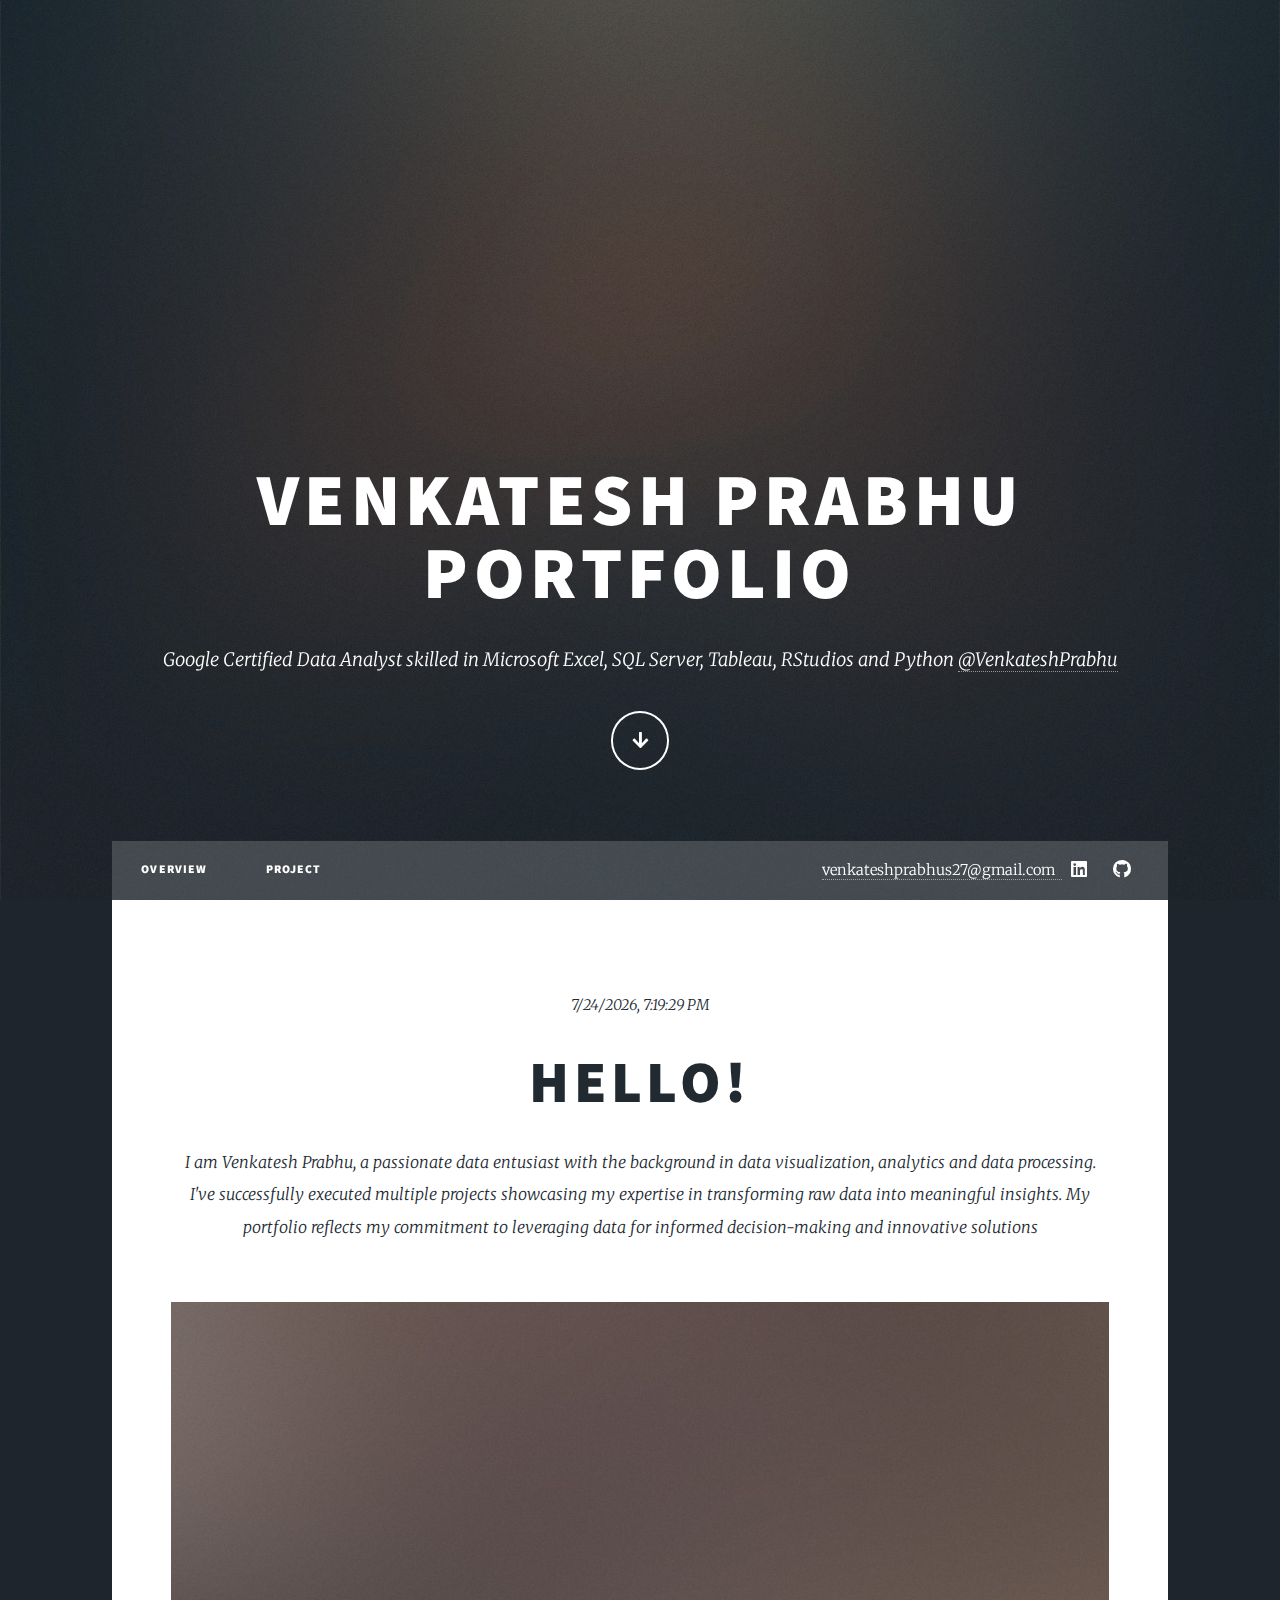
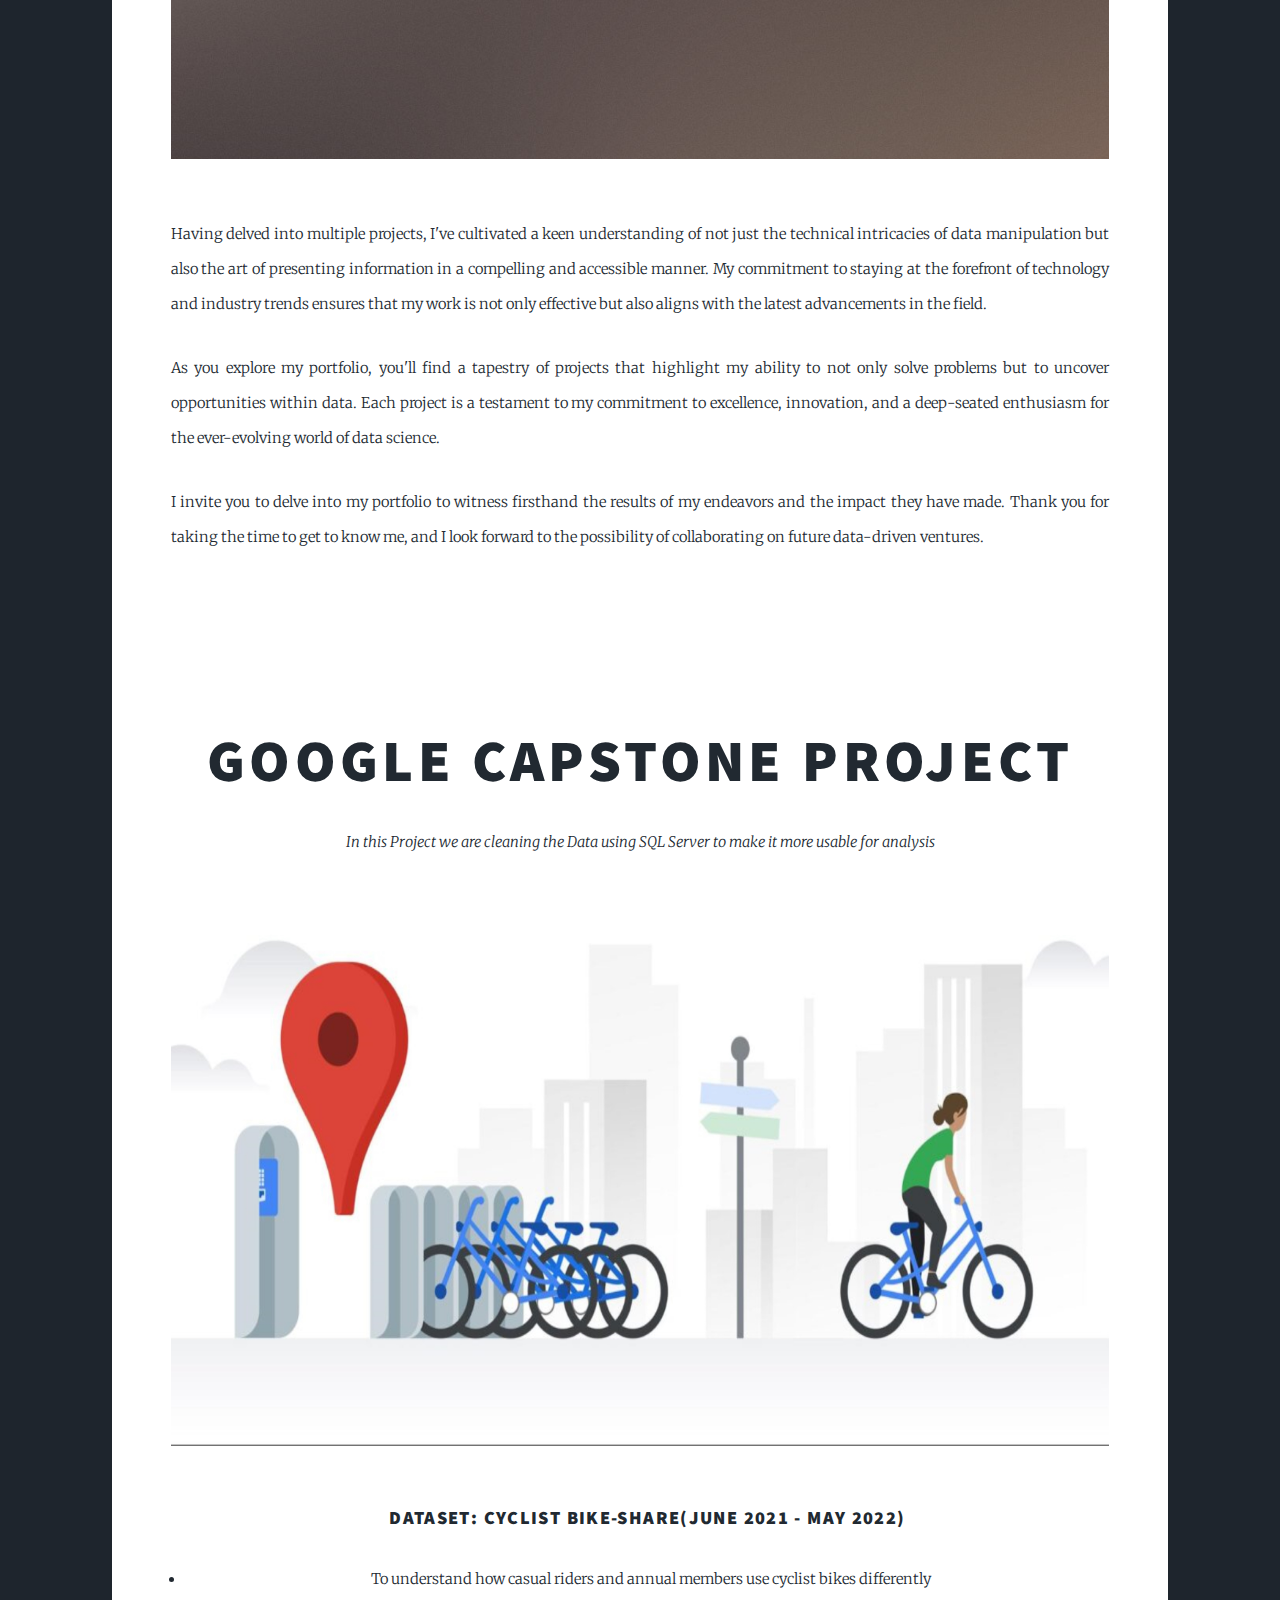
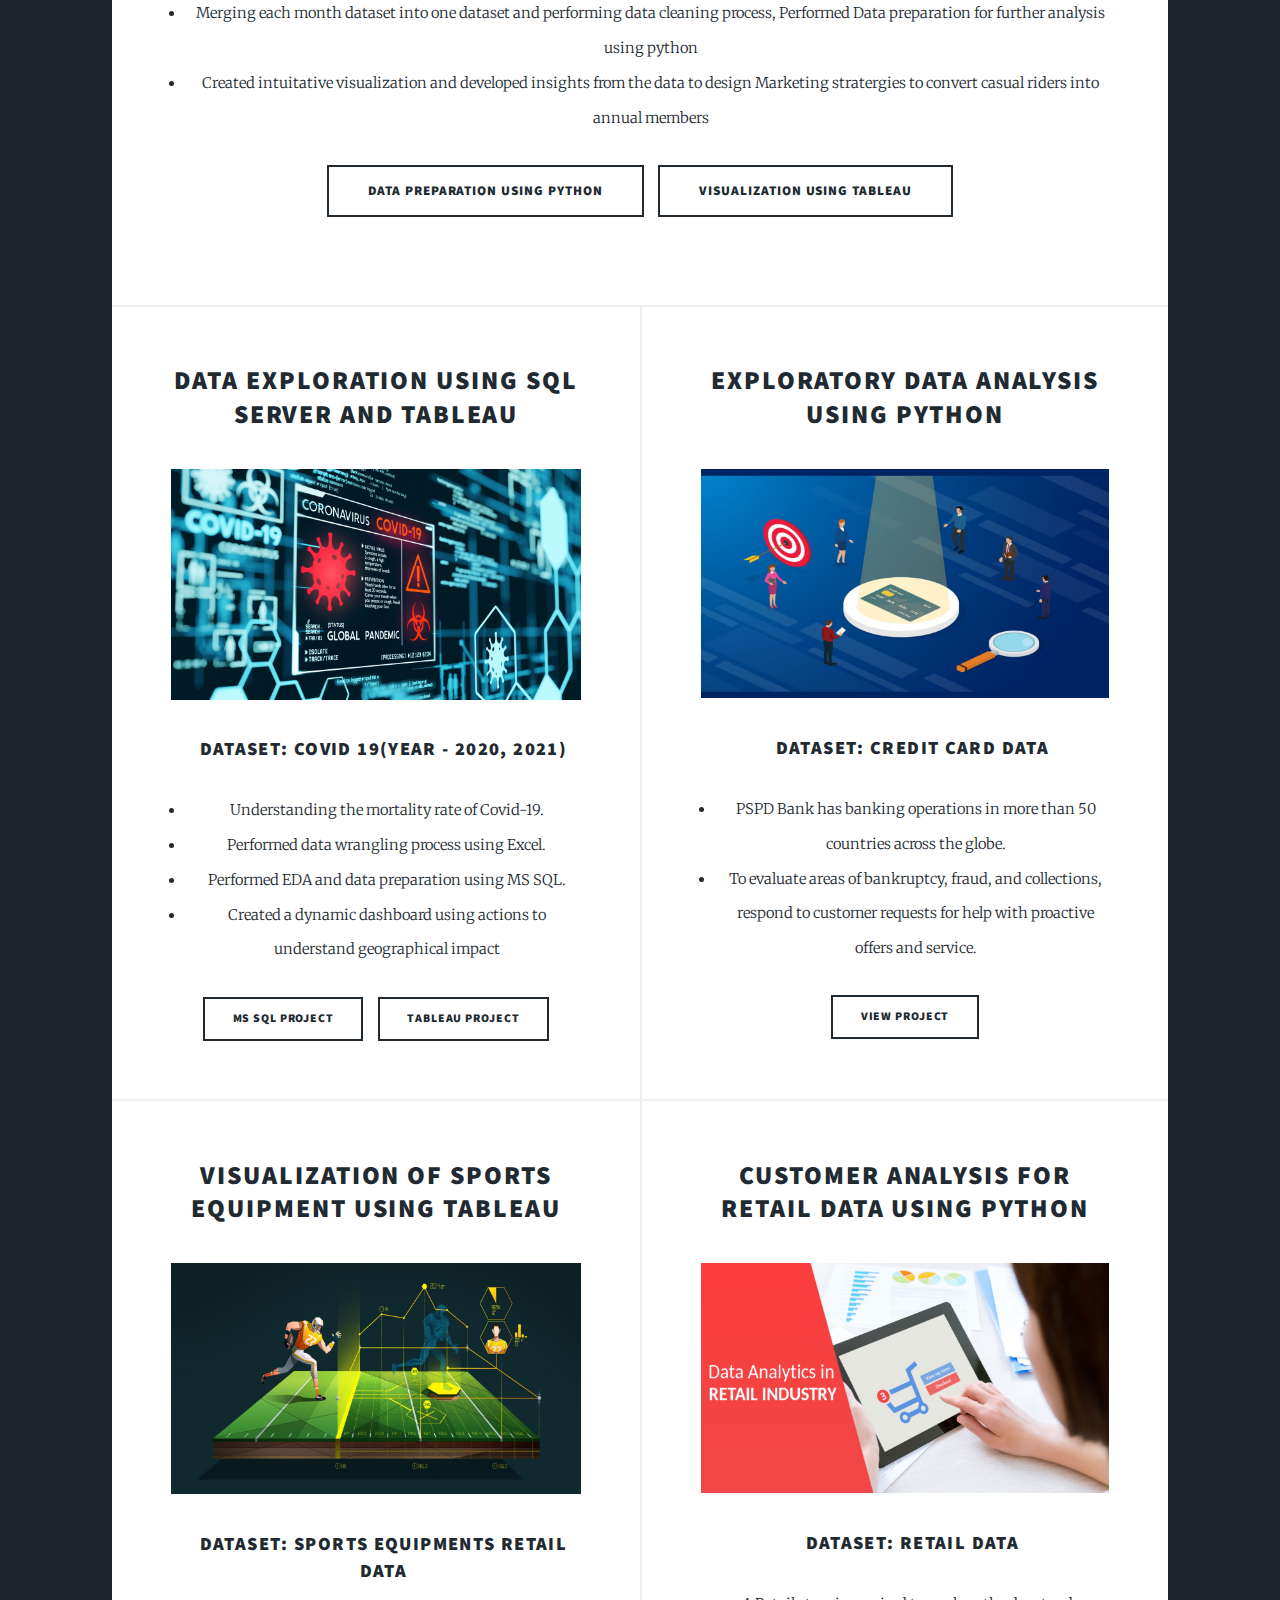
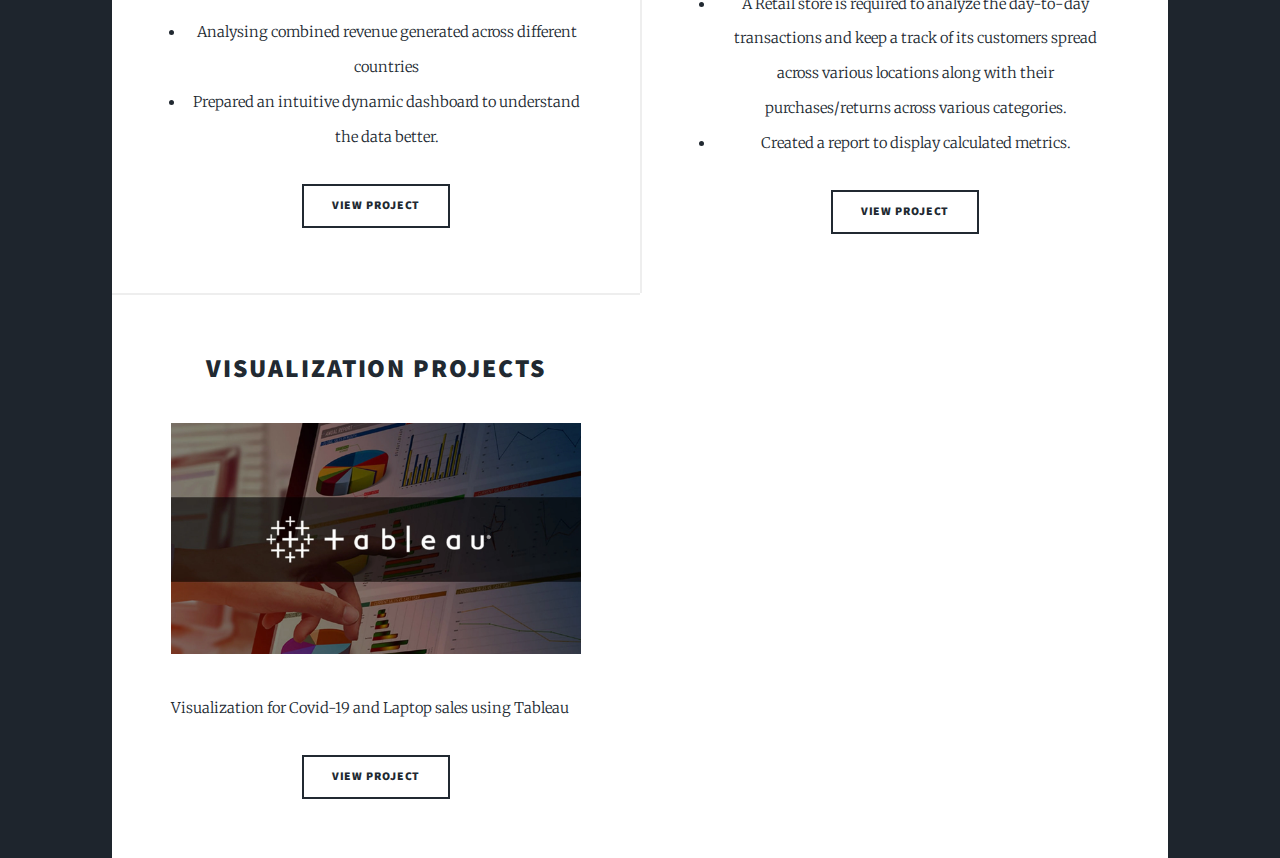
<file: index.html>
<!DOCTYPE HTML>


<!-- <html>
	<head>
		<style>
			html {
				scroll-behavior: smooth;
			}
		</style> -->
		<title>Venkatesh Prabhu Portfolio</title>
		<meta charset="utf-8" />
		<meta name="viewport" content="width=device-width, initial-scale=1, user-scalable=no" />
		<link rel="stylesheet" href="assets/css/main.css" />
		<noscript><link rel="stylesheet" href="assets/css/noscript.css" /></noscript>
	</head>
	<body class="is-preload">
		<!-- Wrapper -->
			<div id="wrapper" class="fade-in">

				<!-- Intro -->
					<div id="intro">
						<h1>Venkatesh Prabhu<br />
						Portfolio</h1>
						<p>Google Certified Data Analyst skilled in Microsoft Excel, SQL Server, Tableau, RStudios and Python <a href="https://www.linkedin.com/in/venkatesh-prabhu-s-064874198/">@VenkateshPrabhu</a>
						<ul class="actions">
							<li><a href="#nav" class="button icon solid solo fa-arrow-down">Continue</a></li>
						</ul>
					</div>
				
				<!-- Nav -->
					<nav id="nav">
						<ul class="links">
							<li class="action ">
								<div class="main" id="section1">
									<a href="#nav">Overview</a>
								  </div>
							</li>
							<li class="action">
								<div class="main" id="section2">
									<a href="#projectdown">Project</a>
								  </div>
							</li>
						</ul>
						<h8>
							<p><a href="mailto:venkateshprabhus27@gmail.com">venkateshprabhus27@gmail.com&ensp;</a></p>
						</h8>
						<ul class="icons">
							<li><a href="https://www.linkedin.com/in/venkatesh-prabhu-s-064874198/" class="icon brands alt fa-linkedin"><span class="label">linkedin</span></a></li>
							<li><a href="https://github.com/venkateshprabhus" class="icon brands fa-github"><span class="label">GitHub</span></a></li>
						</ul>
					</nav>
				<!-- Main -->
				<div id="main">

					<!-- Post -->
						<section class="post">
							<header class="major">
								<p id="datetime"></p>
								<script>
									function updateTimeDate(){
										// Get current date and time
									var now = new Date();
									var datetime = now.toLocaleString();
								  
									// Insert date and time into HTML
									document.getElementById("datetime").innerHTML = datetime;
									}
									//inital funct call
									updateTimeDate();
									//update every second
									setInterval(updateTimeDate,1000)
									
								  </script>
								<h1>Hello!<br />
								</h1>
								<p>I am Venkatesh Prabhu, a passionate data entusiast with the background in data visualization, analytics and data processing. I've successfully executed multiple projects showcasing my expertise in transforming raw data into meaningful insights. My portfolio reflects my commitment to leveraging data for informed decision-making and innovative solutions
								</p>
							</header>
							<div class="image main"><img src="images/pic01.jpg" alt="" /></div>
							<p>Having delved into multiple projects, I've cultivated a keen understanding of not just the technical intricacies of data manipulation but also the art of presenting information in a compelling and accessible manner. My commitment to staying at the forefront of technology and industry trends ensures that my work is not only effective but also aligns with the latest advancements in the field.</p>
							<p>As you explore my portfolio, you'll find a tapestry of projects that highlight my ability to not only solve problems but to uncover opportunities within data. Each project is a testament to my commitment to excellence, innovation, and a deep-seated enthusiasm for the ever-evolving world of data science.</p>
							<p>I invite you to delve into my portfolio to witness firsthand the results of my endeavors and the impact they have made. Thank you for taking the time to get to know me, and I look forward to the possibility of collaborating on future data-driven ventures.</p>
						</section>

				</div>

			
				<!-- Main -->
					<div id="main">

						<!-- Featured Post -->
							<article class="post featured" id="projectdown">
								<header class="major">
									<h2><a>Google Capstone Project<br />
									</a></h2>
									<p>In this Project we are cleaning the Data using SQL Server to make it more usable for analysis<br />
									</p>
								</header>
								<a class="image main"><img src="images/Bike-Share.jpg" alt="" /></a>
								<p>
									<ul>
										<h3>Dataset: Cyclist Bike-Share(June 2021 - May 2022)</h3>
									</ul>
									<div>
									  <ul>
										<li>To understand how casual riders and annual members use cyclist bikes differently</li>
										<li>Merging each month dataset into one dataset and performing data cleaning process, Performed Data preparation for further analysis using python</li>
										<li>Created intuitative visualization and developed insights from the data to design Marketing stratergies to convert casual riders into annual members</li>
									  </ul>
									</div>
								</p>
								<ul class="actions special">
									<li><a href="https://github.com/venkateshprabhus/Python-Projects/blob/main/Cyclist%20Bike%20Share/Cyclist%20bike%20share.ipynb" class="button large">Data preparation using Python</a></li>
									<li><a href="https://public.tableau.com/app/profile/venkatesh.prabhu.s/viz/Cyclistbikeshareanalysis/Dashboard1" class="button large">Visualization using Tableau</a></li>
								</ul>
							</article>

						<!-- Posts -->
							<section class="posts">
								<article>
									<header>
										<h2><a>Data Exploration using SQL Server and Tableau<br />
										</a></h2>
									</header>
									<a class="image fit"><img src="images/Covid19.jpg" alt="" /></a>
									<p>
										<ul>
											<h3>Dataset: Covid 19(Year - 2020, 2021)</h3>
										</ul>
										<div>
										  <ul>
											<li>Understanding the mortality rate of Covid-19.</li>
											<li>Performed data wrangling process using Excel.</li>
											<li>Performed EDA and data preparation using MS SQL.</li>
											<li>Created a dynamic dashboard using actions to understand geographical impact</li>
										  </ul>
										</div>
									</p>
									<ul class="actions special">
										<li><a href="https://github.com/venkateshprabhus/SQL-Projects/blob/main/EDA%20on%20Covid%20Dataset.sql" class="button">MS SQL Project</a></li>
										<li><a href="https://public.tableau.com/app/profile/venkatesh.prabhu.s/viz/CovidCaseStudy_16424067742500/Dashboard1" class="button">Tableau Project</a></li>
									</ul>
								</article>
								<article>
									<header>
										<h2><a>Exploratory Data Analysis using Python<br />
										</a></h2>
									</header>
									<a class="image fit"><img src="images/Credit Card.jpg" alt="" /></a>
									<p>
										<ul>
											<h3>Dataset: Credit Card Data</h3>
										</ul>
										<div>
										  <ul>
											<li>PSPD Bank has banking operations in more than 50 countries across the globe.</li>
											<li>To evaluate areas of bankruptcy, fraud, and collections, respond to customer requests for help with proactive offers and service.</li>
										  </ul>
										</div>
									</p>
									<ul class="actions special">
										<li><a href="https://github.com/venkateshprabhus/Python-Projects/tree/main/Data%20Exploratory%20Analysis%20for%20Credit%20Card%20Data" class="button">View Project</a></li>
									</ul>
								</article>
								<article>
									<header>
										<h2><a>Visualization of Sports Equipment using Tableau<br />
										</a></h2>
									</header>
									<a class="image fit"><img src="images/Sports Equipments.jpg" alt="" /></a>
									<p>
										<ul>
											<h3>Dataset: Sports Equipments Retail Data</h3>
										</ul>
										<div>
										  <ul>
											<li>Analysing combined revenue generated across different countries</li>
											<li>Prepared an intuitive dynamic dashboard to understand the data better.</li>
										  </ul>
										</div>
									</p>
									<ul class="actions special">
										<li><a href="https://public.tableau.com/app/profile/venkatesh.prabhu.s/viz/SportsEquipmentRetailAnalysis_16635870796670/Dashboard1" class="button">View Project</a></li>
									</ul>
								</article>
								<article>
									<header>
										<h2><a>Customer Analysis for Retail Data using Python<br />
										</a></h2>
									</header>
									<a class="image fit"><img src="images/Retail.jpg" alt="" /></a>
									<p>
										<ul>
											<h3>Dataset: Retail Data</h3>
										</ul>
										<div>
										  <ul>
											<li>A Retail store is required to analyze the day-to-day transactions and keep a track of its customers spread across various locations along with their purchases/returns across various categories.</li>
											<li>Created a report to display calculated metrics.</li>
										  </ul>
										</div>
									</p>
									<ul class="actions special">
										<li><a href="https://github.com/venkateshprabhus/Python-Projects/tree/main/Retail%20Case%20Study" class="button">View Project</a></li>
									</ul>
								</article>
								<article>
									<header>
										<h2><a href="#">Visualization Projects<br />
										</a></h2>
									</header>
									<a href="#" class="image fit"><img src="images/Tableau.webp" alt="" /></a>
									<p>Visualization for Covid-19 and Laptop sales using Tableau</p>
									<ul class="actions special">
										<li><a href="https://public.tableau.com/app/profile/venkatesh.prabhu.s#!/?newProfile=&activeTab=0" class="button">View Project</a></li>
									</ul>
								</article>
						</section>
					</footer>

			</div>

		<!-- Scripts -->
			<script src="assets/js/jquery.min.js"></script>
			<script src="assets/js/jquery.scrollex.min.js"></script>
			<script src="assets/js/jquery.scrolly.min.js"></script>
			<script src="assets/js/browser.min.js"></script>
			<script src="assets/js/breakpoints.min.js"></script>
			<script src="assets/js/util.js"></script>
			<script src="assets/js/main.js"></script>
	</body>
</html>
</file>
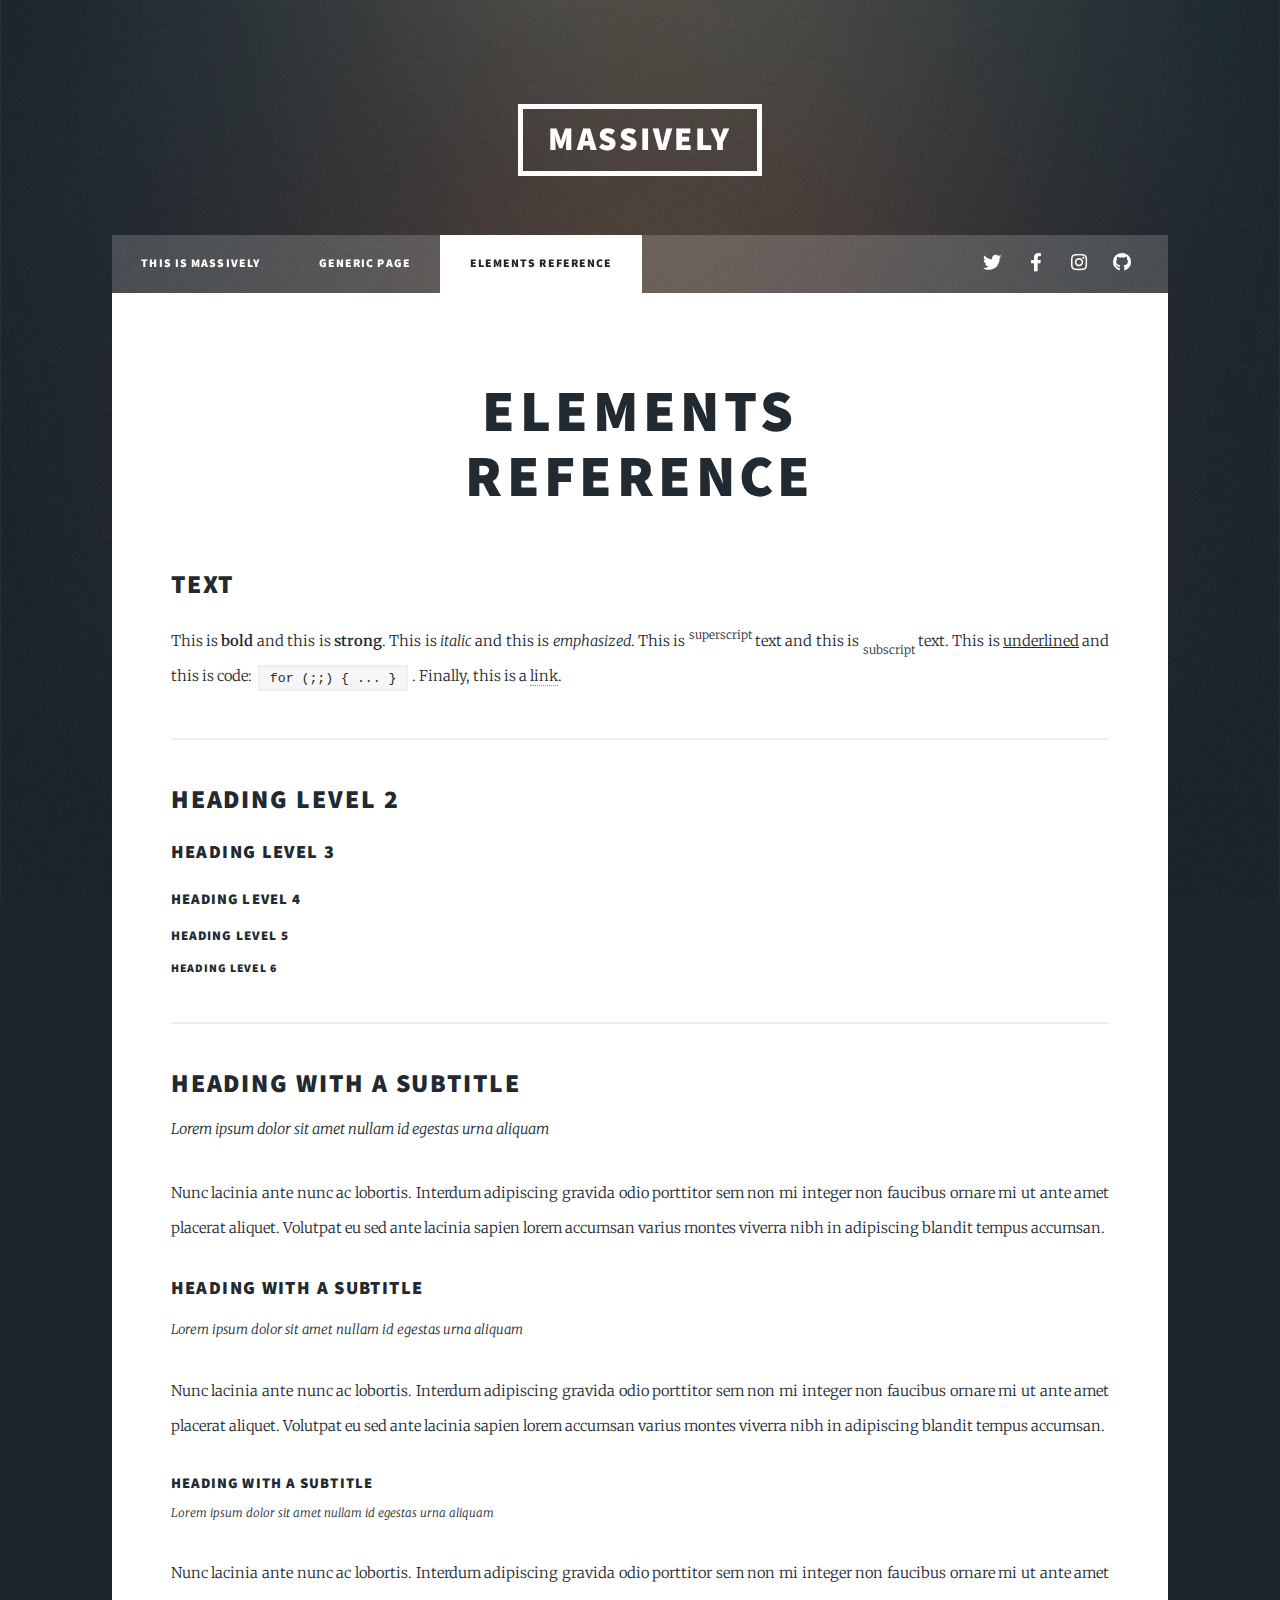
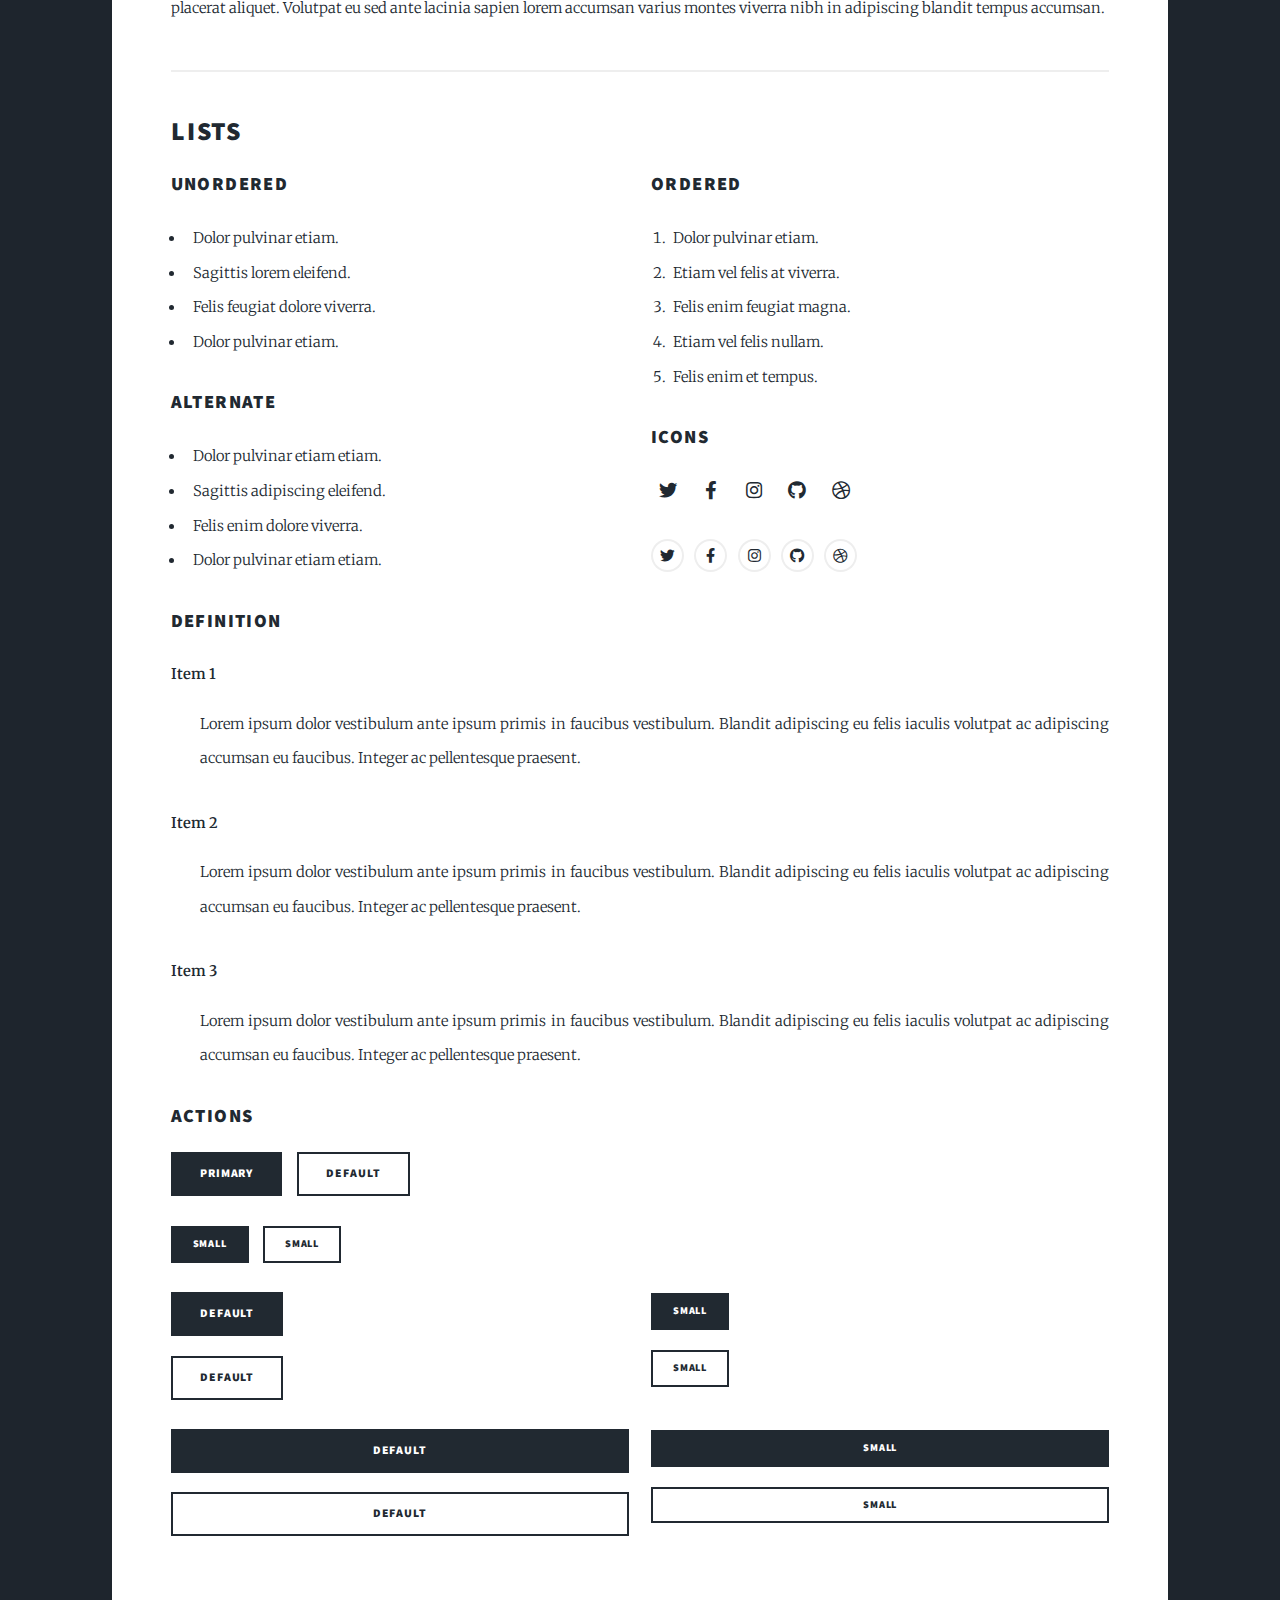
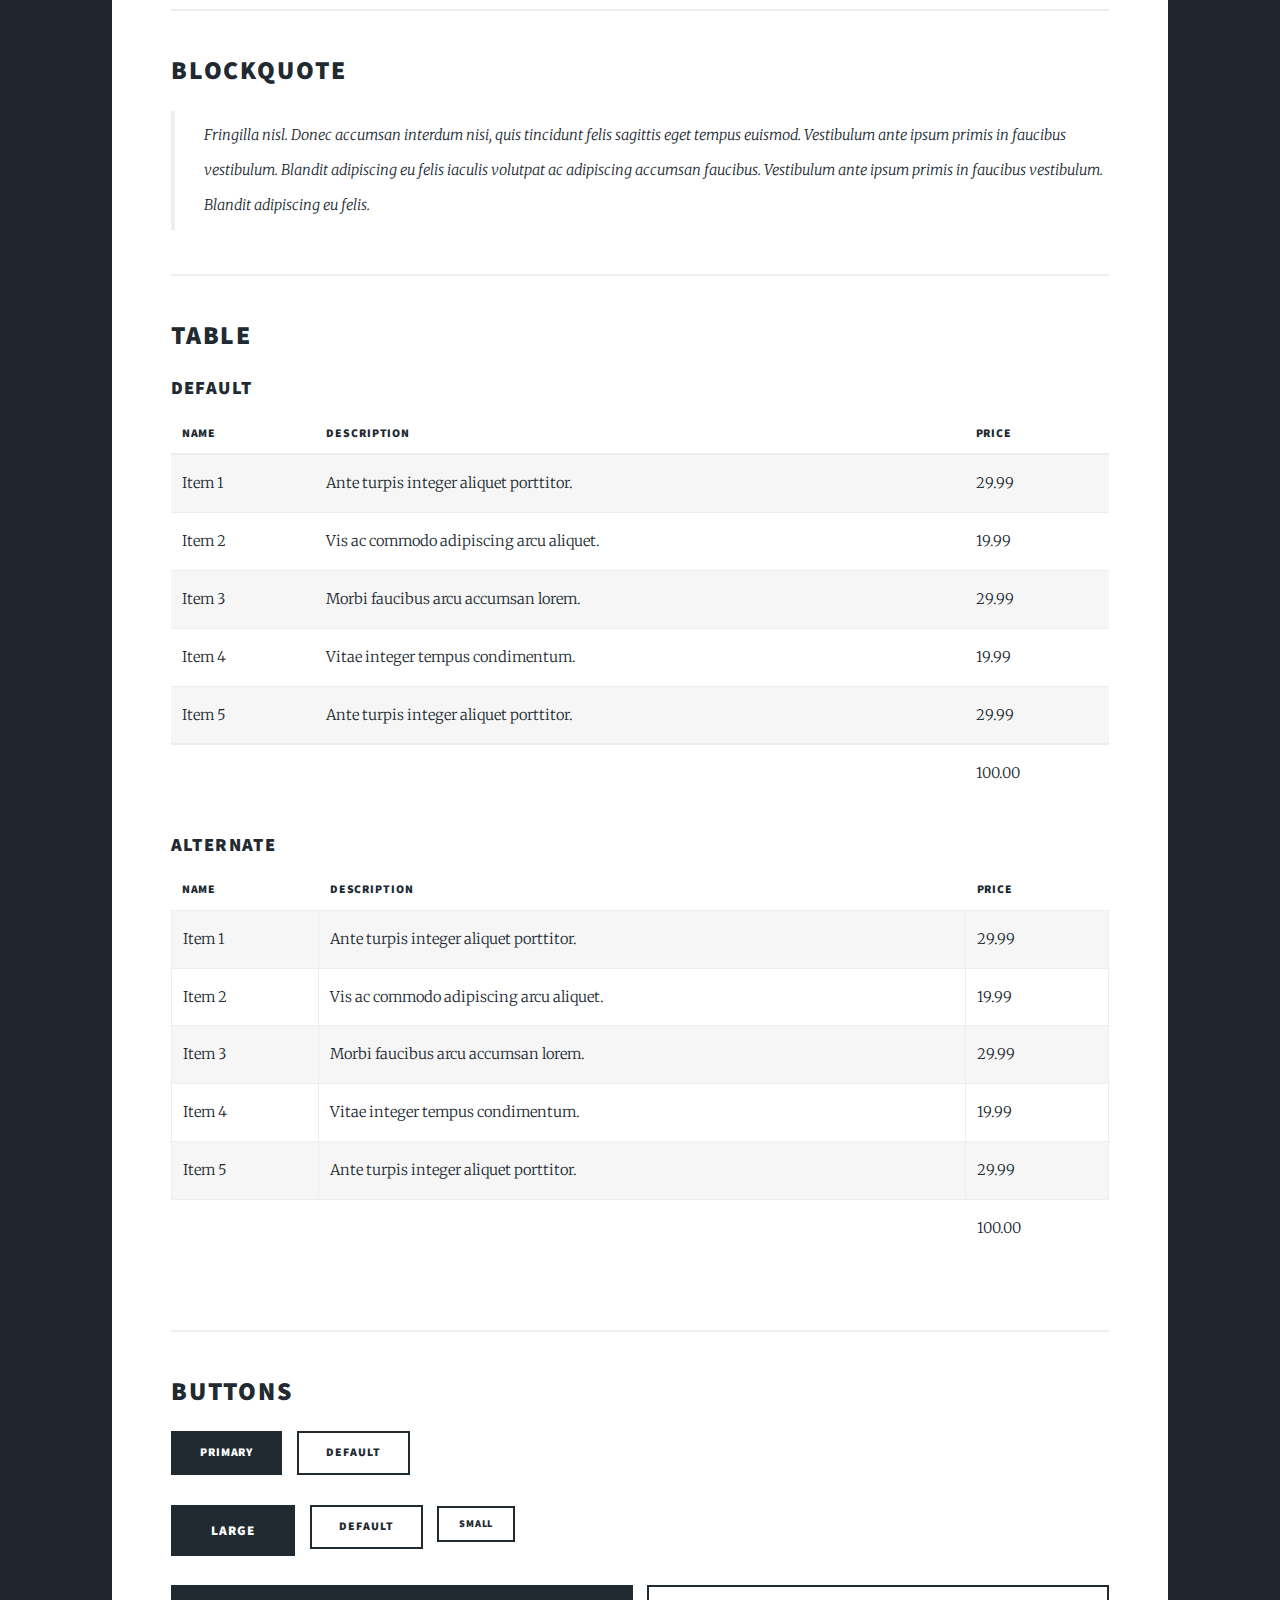
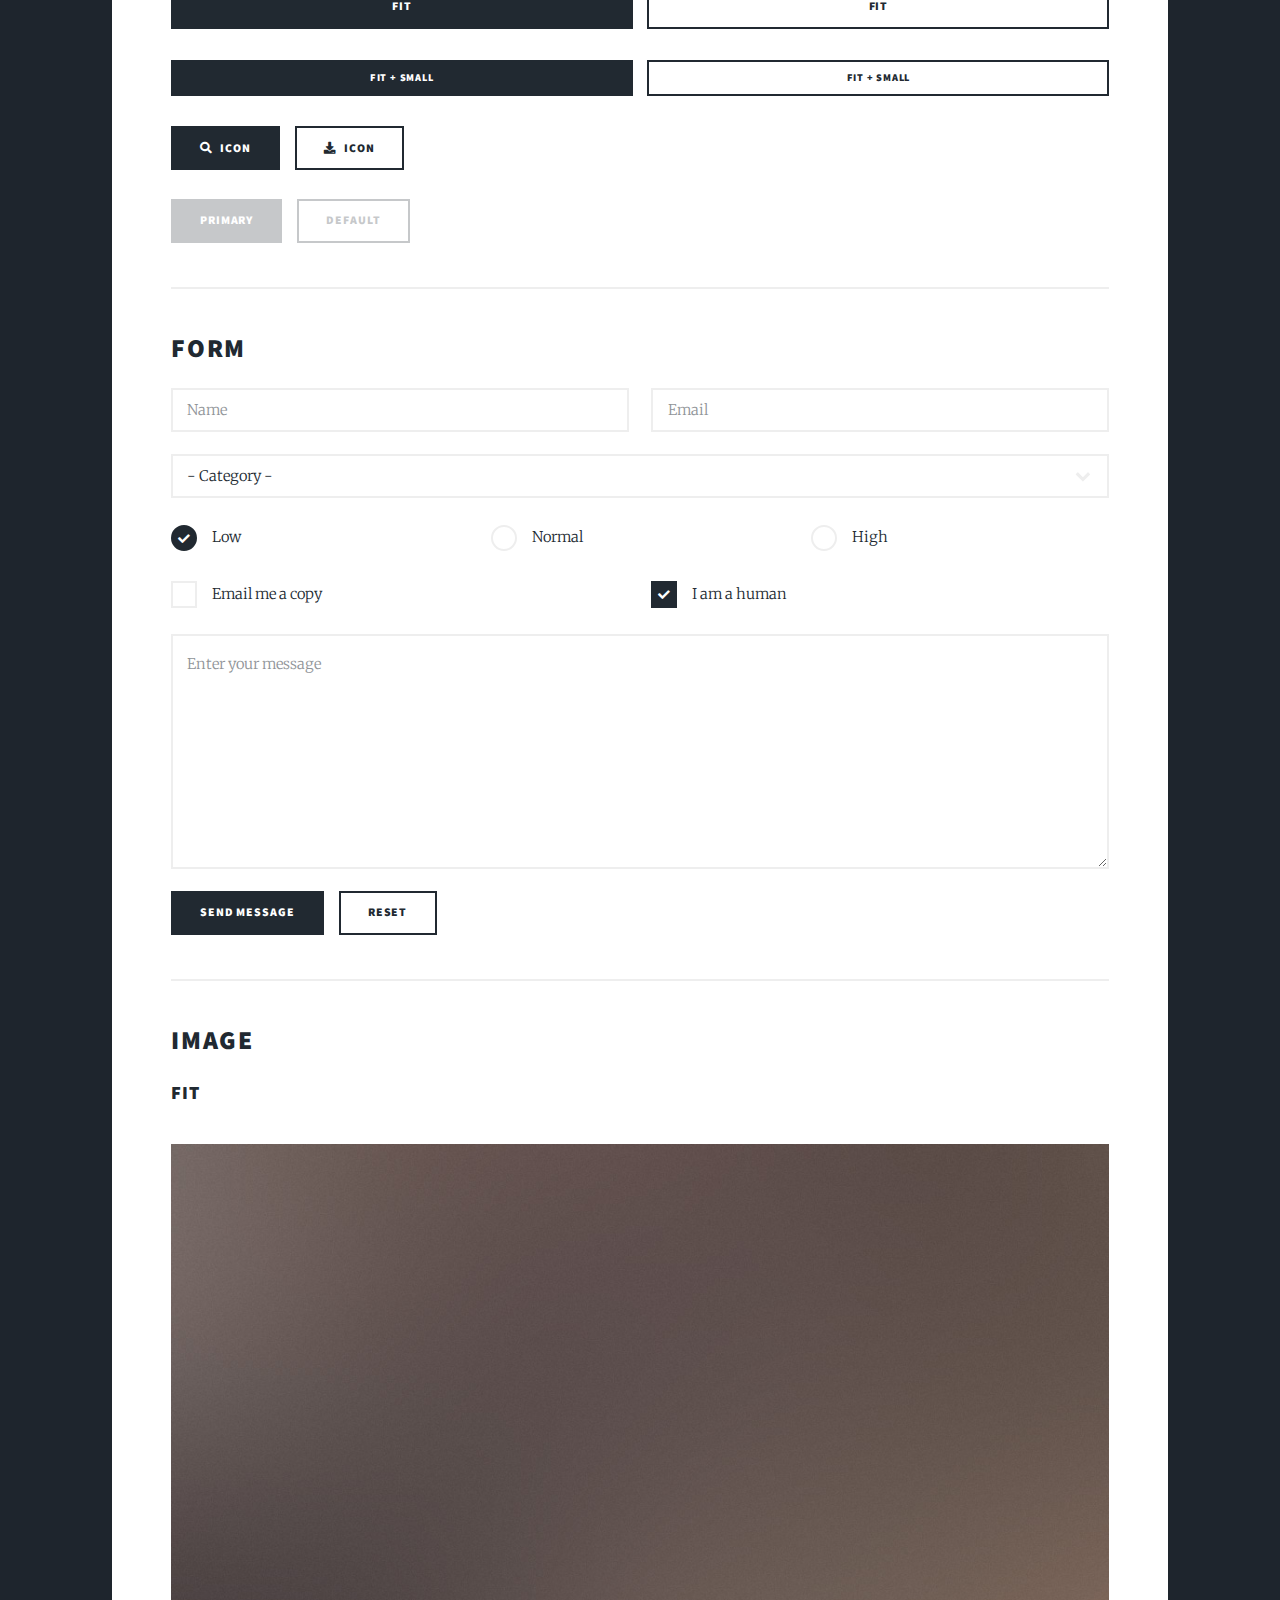
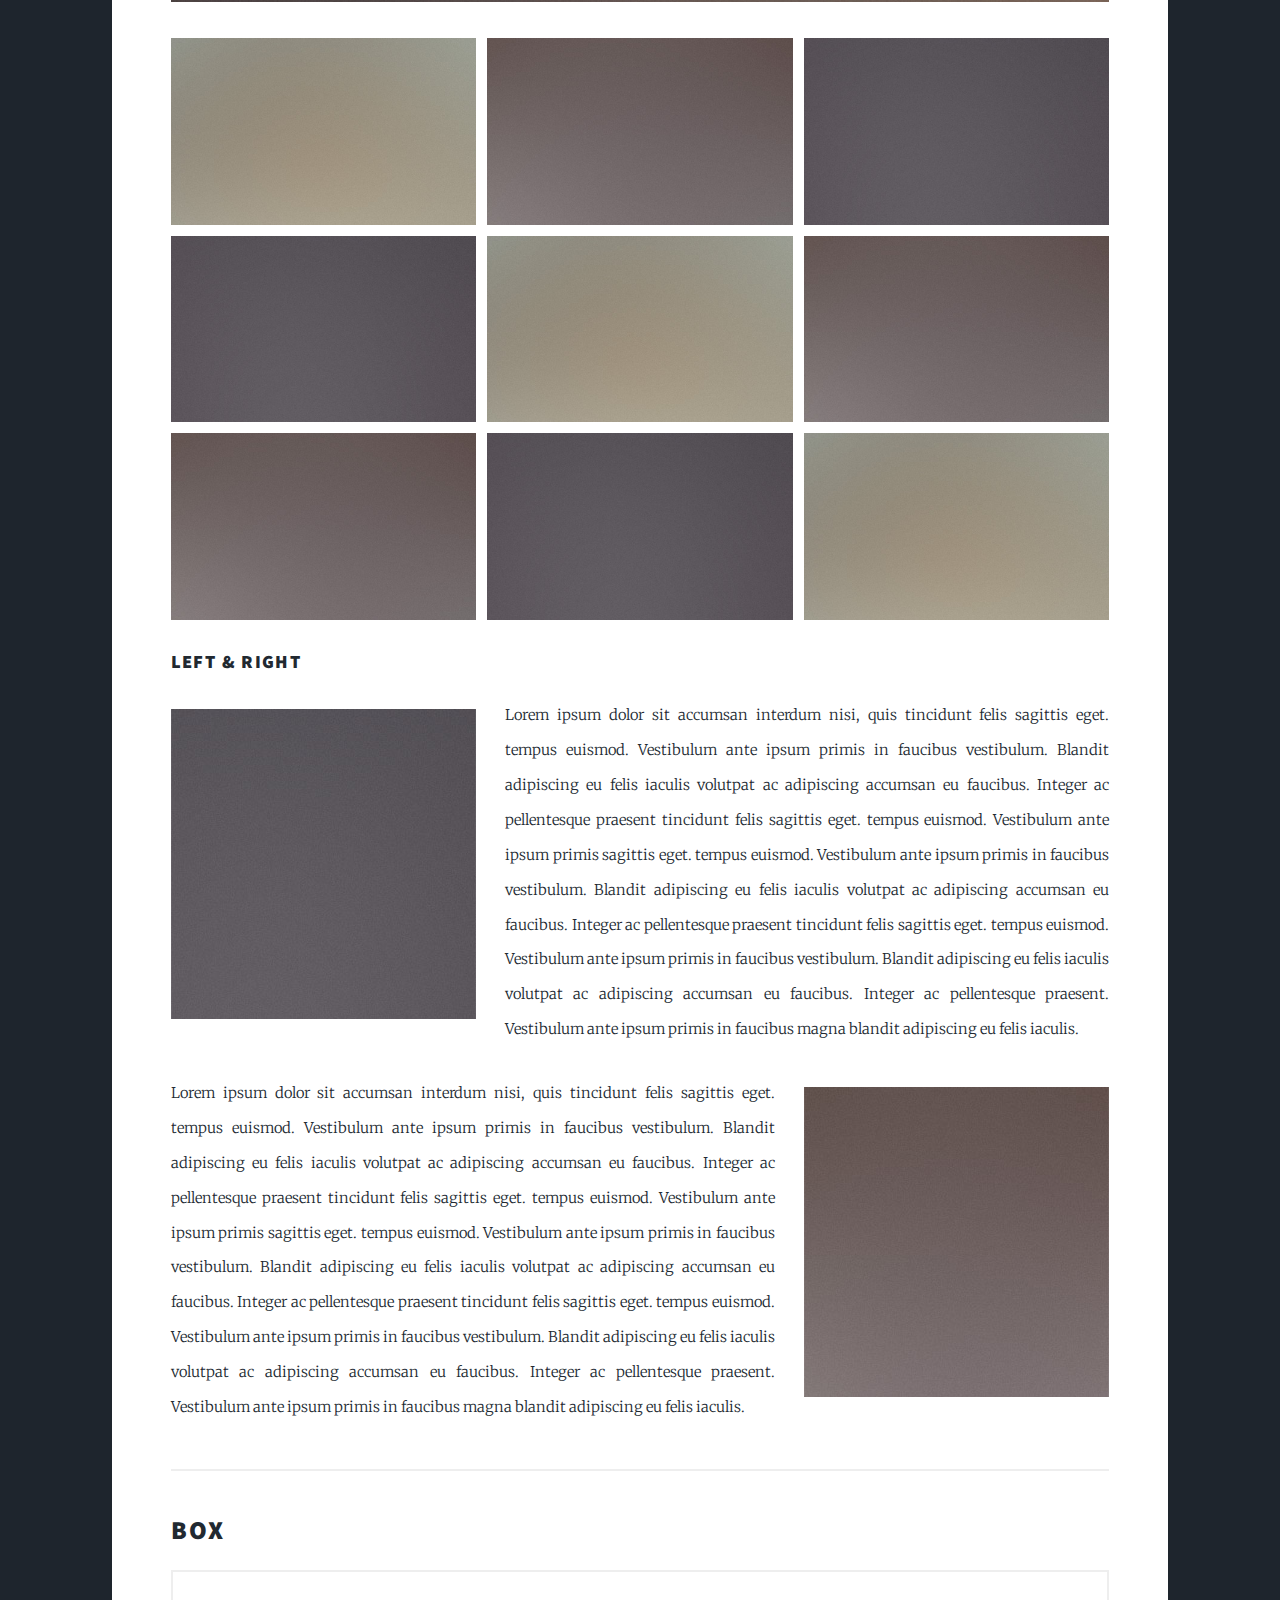
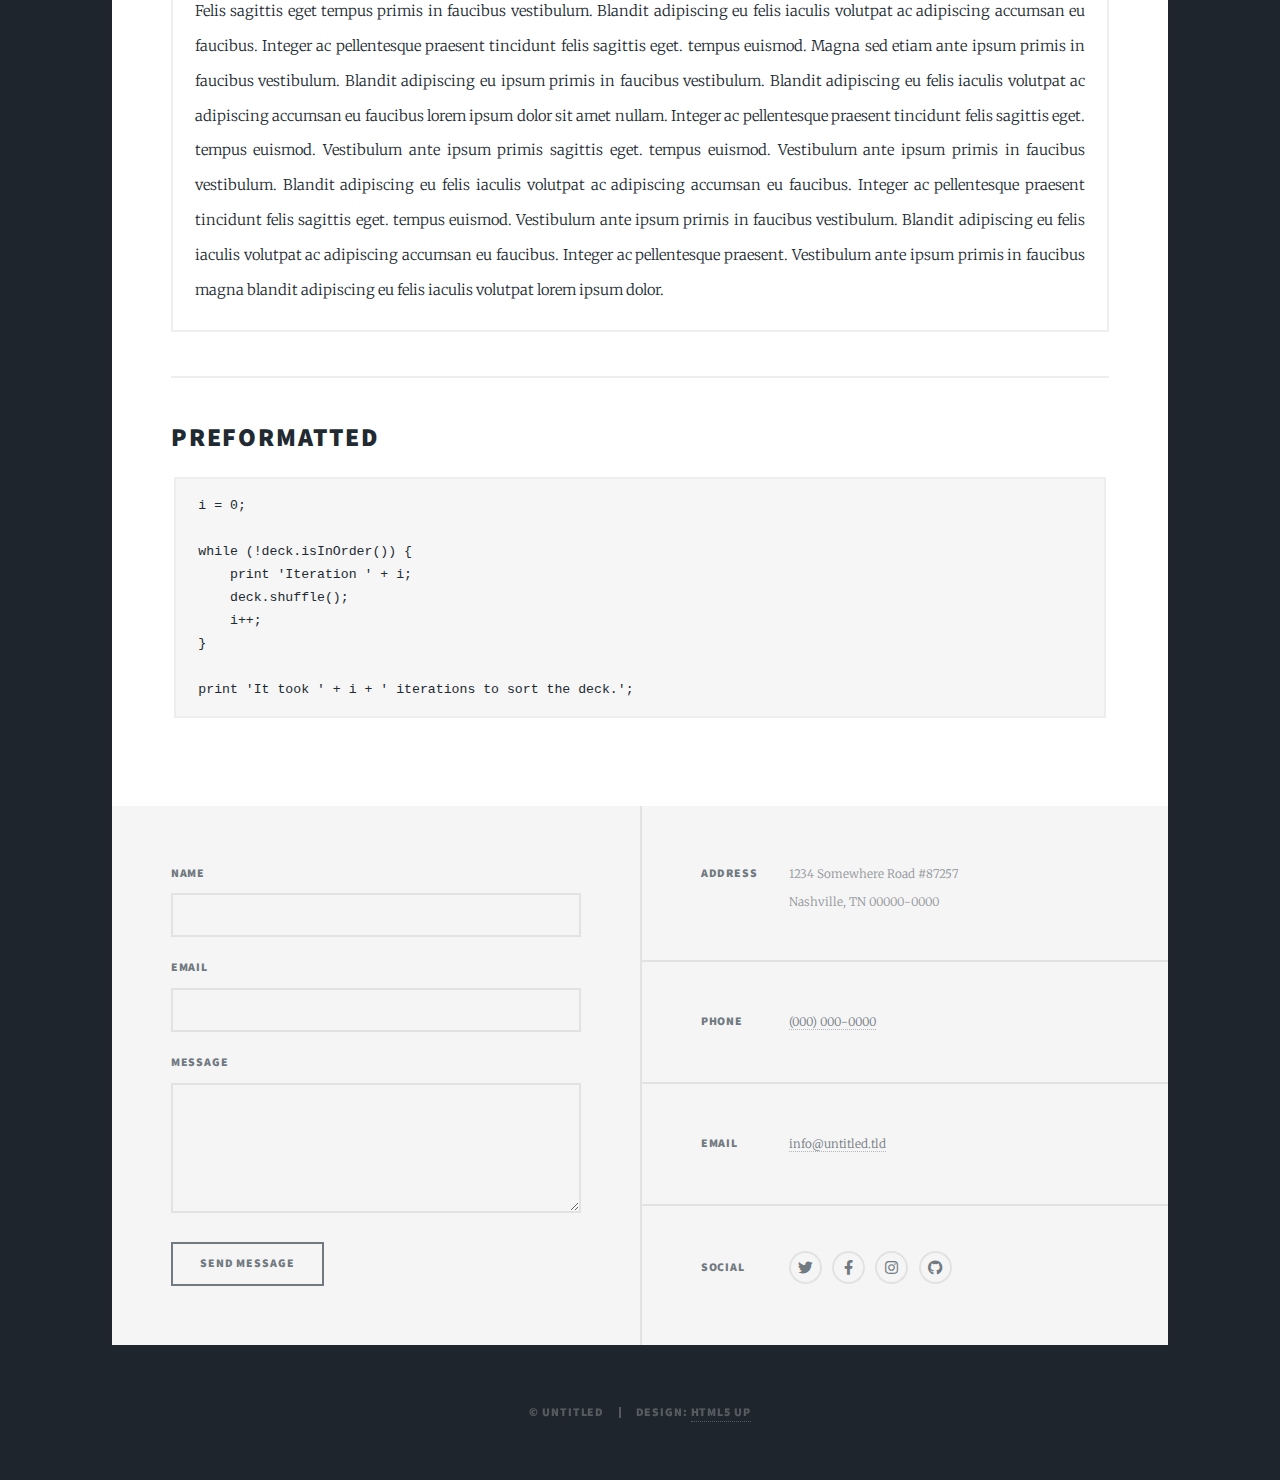
<file: elements.html>
<!DOCTYPE HTML>
<!--
	Massively by HTML5 UP
	html5up.net | @ajlkn
	Free for personal and commercial use under the CCA 3.0 license (html5up.net/license)
-->
<html>
	<head>
		<title>Elements Reference - Massively by HTML5 UP</title>
		<meta charset="utf-8" />
		<meta name="viewport" content="width=device-width, initial-scale=1, user-scalable=no" />
		<link rel="stylesheet" href="assets/css/main.css" />
		<noscript><link rel="stylesheet" href="assets/css/noscript.css" /></noscript>
	</head>
	<body class="is-preload">

		<!-- Wrapper -->
			<div id="wrapper">

				<!-- Header -->
					<header id="header">
						<a href="index.html" class="logo">Massively</a>
					</header>

				<!-- Nav -->
					<nav id="nav">
						<ul class="links">
							<li><a href="index.html">This is Massively</a></li>
							<li><a href="generic.html">Generic Page</a></li>
							<li class="active"><a href="elements.html">Elements Reference</a></li>
						</ul>
						<ul class="icons">
							<li><a href="#" class="icon brands fa-twitter"><span class="label">Twitter</span></a></li>
							<li><a href="#" class="icon brands fa-facebook-f"><span class="label">Facebook</span></a></li>
							<li><a href="#" class="icon brands fa-instagram"><span class="label">Instagram</span></a></li>
							<li><a href="#" class="icon brands fa-github"><span class="label">GitHub</span></a></li>
						</ul>
					</nav>

				<!-- Main -->
					<div id="main">

						<!-- Post -->
							<section class="post">
								<header class="major">
									<h1>Elements<br />
									Reference</h1>
								</header>

								<!-- Text stuff -->
									<h2>Text</h2>
									<p>This is <b>bold</b> and this is <strong>strong</strong>. This is <i>italic</i> and this is <em>emphasized</em>.
									This is <sup>superscript</sup> text and this is <sub>subscript</sub> text.
									This is <u>underlined</u> and this is code: <code>for (;;) { ... }</code>.
									Finally, this is a <a href="#">link</a>.</p>
									<hr />
									<h2>Heading Level 2</h2>
									<h3>Heading Level 3</h3>
									<h4>Heading Level 4</h4>
									<h5>Heading Level 5</h5>
									<h6>Heading Level 6</h6>
									<hr />
									<header>
										<h2>Heading with a Subtitle</h2>
										<p>Lorem ipsum dolor sit amet nullam id egestas urna aliquam</p>
									</header>
									<p>Nunc lacinia ante nunc ac lobortis. Interdum adipiscing gravida odio porttitor sem non mi integer non faucibus ornare mi ut ante amet placerat aliquet. Volutpat eu sed ante lacinia sapien lorem accumsan varius montes viverra nibh in adipiscing blandit tempus accumsan.</p>
									<header>
										<h3>Heading with a Subtitle</h3>
										<p>Lorem ipsum dolor sit amet nullam id egestas urna aliquam</p>
									</header>
									<p>Nunc lacinia ante nunc ac lobortis. Interdum adipiscing gravida odio porttitor sem non mi integer non faucibus ornare mi ut ante amet placerat aliquet. Volutpat eu sed ante lacinia sapien lorem accumsan varius montes viverra nibh in adipiscing blandit tempus accumsan.</p>
									<header>
										<h4>Heading with a Subtitle</h4>
										<p>Lorem ipsum dolor sit amet nullam id egestas urna aliquam</p>
									</header>
									<p>Nunc lacinia ante nunc ac lobortis. Interdum adipiscing gravida odio porttitor sem non mi integer non faucibus ornare mi ut ante amet placerat aliquet. Volutpat eu sed ante lacinia sapien lorem accumsan varius montes viverra nibh in adipiscing blandit tempus accumsan.</p>

									<hr />

								<!-- Lists -->
									<h2>Lists</h2>
									<div class="row">
										<div class="col-6 col-12-small">

											<h3>Unordered</h3>
											<ul>
												<li>Dolor pulvinar etiam.</li>
												<li>Sagittis lorem eleifend.</li>
												<li>Felis feugiat dolore viverra.</li>
												<li>Dolor pulvinar etiam.</li>
											</ul>

											<h3>Alternate</h3>
											<ul class="alt">
												<li>Dolor pulvinar etiam etiam.</li>
												<li>Sagittis adipiscing eleifend.</li>
												<li>Felis enim dolore viverra.</li>
												<li>Dolor pulvinar etiam etiam.</li>
											</ul>

										</div>
										<div class="col-6 col-12-small">

											<h3>Ordered</h3>
											<ol>
												<li>Dolor pulvinar etiam.</li>
												<li>Etiam vel felis at viverra.</li>
												<li>Felis enim feugiat magna.</li>
												<li>Etiam vel felis nullam.</li>
												<li>Felis enim et tempus.</li>
											</ol>

											<h3>Icons</h3>
											<ul class="icons">
												<li><a href="#" class="icon brands fa-twitter"><span class="label">Twitter</span></a></li>
												<li><a href="#" class="icon brands fa-facebook-f"><span class="label">Facebook</span></a></li>
												<li><a href="#" class="icon brands fa-instagram"><span class="label">Instagram</span></a></li>
												<li><a href="#" class="icon brands fa-github"><span class="label">Github</span></a></li>
												<li><a href="#" class="icon brands fa-dribbble"><span class="label">Dribbble</span></a></li>
											</ul>
											<ul class="icons alt">
												<li><a href="#" class="icon brands alt fa-twitter"><span class="label">Twitter</span></a></li>
												<li><a href="#" class="icon brands alt fa-facebook-f"><span class="label">Facebook</span></a></li>
												<li><a href="#" class="icon brands alt fa-instagram"><span class="label">Instagram</span></a></li>
												<li><a href="#" class="icon brands alt fa-github"><span class="label">Github</span></a></li>
												<li><a href="#" class="icon brands alt fa-dribbble"><span class="label">Dribbble</span></a></li>
											</ul>

										</div>
									</div>
									<h3>Definition</h3>
									<dl>
										<dt>Item 1</dt>
										<dd>
											<p>Lorem ipsum dolor vestibulum ante ipsum primis in faucibus vestibulum. Blandit adipiscing eu felis iaculis volutpat ac adipiscing accumsan eu faucibus. Integer ac pellentesque praesent.</p>
										</dd>
										<dt>Item 2</dt>
										<dd>
											<p>Lorem ipsum dolor vestibulum ante ipsum primis in faucibus vestibulum. Blandit adipiscing eu felis iaculis volutpat ac adipiscing accumsan eu faucibus. Integer ac pellentesque praesent.</p>
										</dd>
										<dt>Item 3</dt>
										<dd>
											<p>Lorem ipsum dolor vestibulum ante ipsum primis in faucibus vestibulum. Blandit adipiscing eu felis iaculis volutpat ac adipiscing accumsan eu faucibus. Integer ac pellentesque praesent.</p>
										</dd>
									</dl>

									<h3>Actions</h3>
									<ul class="actions">
										<li><a href="#" class="button primary">Primary</a></li>
										<li><a href="#" class="button">Default</a></li>
									</ul>
									<ul class="actions small">
										<li><a href="#" class="button primary small">Small</a></li>
										<li><a href="#" class="button small">Small</a></li>
									</ul>
									<div class="row">
										<div class="col-6 col-12-small">
											<ul class="actions stacked">
												<li><a href="#" class="button primary">Default</a></li>
												<li><a href="#" class="button">Default</a></li>
											</ul>
										</div>
										<div class="col-6 col-12-small">
											<ul class="actions stacked">
												<li><a href="#" class="button primary small">Small</a></li>
												<li><a href="#" class="button small">Small</a></li>
											</ul>
										</div>
									</div>
									<div class="row">
										<div class="col-6 col-12-small">
											<ul class="actions stacked">
												<li><a href="#" class="button primary fit">Default</a></li>
												<li><a href="#" class="button fit">Default</a></li>
											</ul>
										</div>
										<div class="col-6 col-12-small">
											<ul class="actions stacked">
												<li><a href="#" class="button primary small fit">Small</a></li>
												<li><a href="#" class="button small fit">Small</a></li>
											</ul>
										</div>
									</div>

									<hr />

								<!-- Blockquote -->
									<h2>Blockquote</h2>
									<blockquote>Fringilla nisl. Donec accumsan interdum nisi, quis tincidunt felis sagittis eget tempus euismod. Vestibulum ante ipsum primis in faucibus vestibulum. Blandit adipiscing eu felis iaculis volutpat ac adipiscing accumsan faucibus. Vestibulum ante ipsum primis in faucibus vestibulum. Blandit adipiscing eu felis.</blockquote>

									<hr />

								<!-- Table -->
									<h2>Table</h2>

									<h3>Default</h3>
									<div class="table-wrapper">
										<table>
											<thead>
												<tr>
													<th>Name</th>
													<th>Description</th>
													<th>Price</th>
												</tr>
											</thead>
											<tbody>
												<tr>
													<td>Item 1</td>
													<td>Ante turpis integer aliquet porttitor.</td>
													<td>29.99</td>
												</tr>
												<tr>
													<td>Item 2</td>
													<td>Vis ac commodo adipiscing arcu aliquet.</td>
													<td>19.99</td>
												</tr>
												<tr>
													<td>Item 3</td>
													<td> Morbi faucibus arcu accumsan lorem.</td>
													<td>29.99</td>
												</tr>
												<tr>
													<td>Item 4</td>
													<td>Vitae integer tempus condimentum.</td>
													<td>19.99</td>
												</tr>
												<tr>
													<td>Item 5</td>
													<td>Ante turpis integer aliquet porttitor.</td>
													<td>29.99</td>
												</tr>
											</tbody>
											<tfoot>
												<tr>
													<td colspan="2"></td>
													<td>100.00</td>
												</tr>
											</tfoot>
										</table>
									</div>

									<h3>Alternate</h3>
									<div class="table-wrapper">
										<table class="alt">
											<thead>
												<tr>
													<th>Name</th>
													<th>Description</th>
													<th>Price</th>
												</tr>
											</thead>
											<tbody>
												<tr>
													<td>Item 1</td>
													<td>Ante turpis integer aliquet porttitor.</td>
													<td>29.99</td>
												</tr>
												<tr>
													<td>Item 2</td>
													<td>Vis ac commodo adipiscing arcu aliquet.</td>
													<td>19.99</td>
												</tr>
												<tr>
													<td>Item 3</td>
													<td> Morbi faucibus arcu accumsan lorem.</td>
													<td>29.99</td>
												</tr>
												<tr>
													<td>Item 4</td>
													<td>Vitae integer tempus condimentum.</td>
													<td>19.99</td>
												</tr>
												<tr>
													<td>Item 5</td>
													<td>Ante turpis integer aliquet porttitor.</td>
													<td>29.99</td>
												</tr>
											</tbody>
											<tfoot>
												<tr>
													<td colspan="2"></td>
													<td>100.00</td>
												</tr>
											</tfoot>
										</table>
									</div>

									<hr />

								<!-- Buttons -->
									<h2>Buttons</h2>
									<ul class="actions">
										<li><a href="#" class="button primary">Primary</a></li>
										<li><a href="#" class="button">Default</a></li>
									</ul>
									<ul class="actions">
										<li><a href="#" class="button primary large">Large</a></li>
										<li><a href="#" class="button">Default</a></li>
										<li><a href="#" class="button small">Small</a></li>
									</ul>
									<ul class="actions fit">
										<li><a href="#" class="button primary fit">Fit</a></li>
										<li><a href="#" class="button fit">Fit</a></li>
									</ul>
									<ul class="actions fit small">
										<li><a href="#" class="button primary fit small">Fit + Small</a></li>
										<li><a href="#" class="button fit small">Fit + Small</a></li>
									</ul>
									<ul class="actions">
										<li><a href="#" class="button primary icon solid fa-search">Icon</a></li>
										<li><a href="#" class="button icon solid fa-download">Icon</a></li>
									</ul>
									<ul class="actions">
										<li><span class="button primary disabled">Primary</span></li>
										<li><span class="button disabled">Default</span></li>
									</ul>

									<hr />

								<!-- Form -->
									<h2>Form</h2>

									<form method="post" action="#">
										<div class="row gtr-uniform">
											<div class="col-6 col-12-xsmall">
												<input type="text" name="demo-name" id="demo-name" value="" placeholder="Name" />
											</div>
											<div class="col-6 col-12-xsmall">
												<input type="email" name="demo-email" id="demo-email" value="" placeholder="Email" />
											</div>
											<!-- Break -->
											<div class="col-12">
												<select name="demo-category" id="demo-category">
													<option value="">- Category -</option>
													<option value="1">Manufacturing</option>
													<option value="1">Shipping</option>
													<option value="1">Administration</option>
													<option value="1">Human Resources</option>
												</select>
											</div>
											<!-- Break -->
											<div class="col-4 col-12-small">
												<input type="radio" id="demo-priority-low" name="demo-priority" checked>
												<label for="demo-priority-low">Low</label>
											</div>
											<div class="col-4 col-12-small">
												<input type="radio" id="demo-priority-normal" name="demo-priority">
												<label for="demo-priority-normal">Normal</label>
											</div>
											<div class="col-4 col-12-small">
												<input type="radio" id="demo-priority-high" name="demo-priority">
												<label for="demo-priority-high">High</label>
											</div>
											<!-- Break -->
											<div class="col-6 col-12-small">
												<input type="checkbox" id="demo-copy" name="demo-copy">
												<label for="demo-copy">Email me a copy</label>
											</div>
											<div class="col-6 col-12-small">
												<input type="checkbox" id="demo-human" name="demo-human" checked>
												<label for="demo-human">I am a human</label>
											</div>
											<!-- Break -->
											<div class="col-12">
												<textarea name="demo-message" id="demo-message" placeholder="Enter your message" rows="6"></textarea>
											</div>
											<!-- Break -->
											<div class="col-12">
												<ul class="actions">
													<li><input type="submit" value="Send Message" class="primary" /></li>
													<li><input type="reset" value="Reset" /></li>
												</ul>
											</div>
										</div>
									</form>

									<hr />

								<!-- Image -->
									<h2>Image</h2>

									<h3>Fit</h3>
									<span class="image fit"><img src="images/pic01.jpg" alt="" /></span>
									<div class="box alt">
										<div class="row gtr-50 gtr-uniform">
											<div class="col-4"><span class="image fit"><img src="images/pic02.jpg" alt="" /></span></div>
											<div class="col-4"><span class="image fit"><img src="images/pic03.jpg" alt="" /></span></div>
											<div class="col-4"><span class="image fit"><img src="images/pic04.jpg" alt="" /></span></div>
											<!-- Break -->
											<div class="col-4"><span class="image fit"><img src="images/pic04.jpg" alt="" /></span></div>
											<div class="col-4"><span class="image fit"><img src="images/pic02.jpg" alt="" /></span></div>
											<div class="col-4"><span class="image fit"><img src="images/pic03.jpg" alt="" /></span></div>
											<!-- Break -->
											<div class="col-4"><span class="image fit"><img src="images/pic03.jpg" alt="" /></span></div>
											<div class="col-4"><span class="image fit"><img src="images/pic04.jpg" alt="" /></span></div>
											<div class="col-4"><span class="image fit"><img src="images/pic02.jpg" alt="" /></span></div>
										</div>
									</div>

									<h3>Left &amp; Right</h3>
									<p><span class="image left"><img src="images/pic08.jpg" alt="" /></span>Lorem ipsum dolor sit accumsan interdum nisi, quis tincidunt felis sagittis eget. tempus euismod. Vestibulum ante ipsum primis in faucibus vestibulum. Blandit adipiscing eu felis iaculis volutpat ac adipiscing accumsan eu faucibus. Integer ac pellentesque praesent tincidunt felis sagittis eget. tempus euismod. Vestibulum ante ipsum primis sagittis eget. tempus euismod. Vestibulum ante ipsum primis in faucibus vestibulum. Blandit adipiscing eu felis iaculis volutpat ac adipiscing accumsan eu faucibus. Integer ac pellentesque praesent tincidunt felis sagittis eget. tempus euismod. Vestibulum ante ipsum primis in faucibus vestibulum. Blandit adipiscing eu felis iaculis volutpat ac adipiscing accumsan eu faucibus. Integer ac pellentesque praesent. Vestibulum ante ipsum primis in faucibus magna blandit adipiscing eu felis iaculis.</p>
									<p><span class="image right"><img src="images/pic09.jpg" alt="" /></span>Lorem ipsum dolor sit accumsan interdum nisi, quis tincidunt felis sagittis eget. tempus euismod. Vestibulum ante ipsum primis in faucibus vestibulum. Blandit adipiscing eu felis iaculis volutpat ac adipiscing accumsan eu faucibus. Integer ac pellentesque praesent tincidunt felis sagittis eget. tempus euismod. Vestibulum ante ipsum primis sagittis eget. tempus euismod. Vestibulum ante ipsum primis in faucibus vestibulum. Blandit adipiscing eu felis iaculis volutpat ac adipiscing accumsan eu faucibus. Integer ac pellentesque praesent tincidunt felis sagittis eget. tempus euismod. Vestibulum ante ipsum primis in faucibus vestibulum. Blandit adipiscing eu felis iaculis volutpat ac adipiscing accumsan eu faucibus. Integer ac pellentesque praesent. Vestibulum ante ipsum primis in faucibus magna blandit adipiscing eu felis iaculis.</p>

									<hr />

								<!-- Box -->
									<h2>Box</h2>
									<div class="box">
										<p>Felis sagittis eget tempus primis in faucibus vestibulum. Blandit adipiscing eu felis iaculis volutpat ac adipiscing accumsan eu faucibus. Integer ac pellentesque praesent tincidunt felis sagittis eget. tempus euismod. Magna sed etiam ante ipsum primis in faucibus vestibulum. Blandit adipiscing eu ipsum primis in faucibus vestibulum. Blandit adipiscing eu felis iaculis volutpat ac adipiscing accumsan eu faucibus lorem ipsum dolor sit amet nullam. Integer ac pellentesque praesent tincidunt felis sagittis eget. tempus euismod. Vestibulum ante ipsum primis sagittis eget. tempus euismod. Vestibulum ante ipsum primis in faucibus vestibulum. Blandit adipiscing eu felis iaculis volutpat ac adipiscing accumsan eu faucibus. Integer ac pellentesque praesent tincidunt felis sagittis eget. tempus euismod. Vestibulum ante ipsum primis in faucibus vestibulum. Blandit adipiscing eu felis iaculis volutpat ac adipiscing accumsan eu faucibus. Integer ac pellentesque praesent. Vestibulum ante ipsum primis in faucibus magna blandit adipiscing eu felis iaculis volutpat lorem ipsum dolor.</p>
									</div>

									<hr />

								<!-- Preformatted Code -->
									<h2>Preformatted</h2>
									<pre><code>i = 0;

while (!deck.isInOrder()) {
    print 'Iteration ' + i;
    deck.shuffle();
    i++;
}

print 'It took ' + i + ' iterations to sort the deck.';
</code></pre>

							</section>

					</div>

				<!-- Footer -->
					<footer id="footer">
						<section>
							<form method="post" action="#">
								<div class="fields">
									<div class="field">
										<label for="name">Name</label>
										<input type="text" name="name" id="name" />
									</div>
									<div class="field">
										<label for="email">Email</label>
										<input type="text" name="email" id="email" />
									</div>
									<div class="field">
										<label for="message">Message</label>
										<textarea name="message" id="message" rows="3"></textarea>
									</div>
								</div>
								<ul class="actions">
									<li><input type="submit" value="Send Message" /></li>
								</ul>
							</form>
						</section>
						<section class="split contact">
							<section class="alt">
								<h3>Address</h3>
								<p>1234 Somewhere Road #87257<br />
								Nashville, TN 00000-0000</p>
							</section>
							<section>
								<h3>Phone</h3>
								<p><a href="#">(000) 000-0000</a></p>
							</section>
							<section>
								<h3>Email</h3>
								<p><a href="#">info@untitled.tld</a></p>
							</section>
							<section>
								<h3>Social</h3>
								<ul class="icons alt">
									<li><a href="#" class="icon brands alt fa-twitter"><span class="label">Twitter</span></a></li>
									<li><a href="#" class="icon brands alt fa-facebook-f"><span class="label">Facebook</span></a></li>
									<li><a href="#" class="icon brands alt fa-instagram"><span class="label">Instagram</span></a></li>
									<li><a href="#" class="icon brands alt fa-github"><span class="label">GitHub</span></a></li>
								</ul>
							</section>
						</section>
					</footer>

				<!-- Copyright -->
					<div id="copyright">
						<ul><li>&copy; Untitled</li><li>Design: <a href="https://html5up.net">HTML5 UP</a></li></ul>
					</div>

			</div>

		<!-- Scripts -->
			<script src="assets/js/jquery.min.js"></script>
			<script src="assets/js/jquery.scrollex.min.js"></script>
			<script src="assets/js/jquery.scrolly.min.js"></script>
			<script src="assets/js/browser.min.js"></script>
			<script src="assets/js/breakpoints.min.js"></script>
			<script src="assets/js/util.js"></script>
			<script src="assets/js/main.js"></script>

	</body>
</html>
</file>
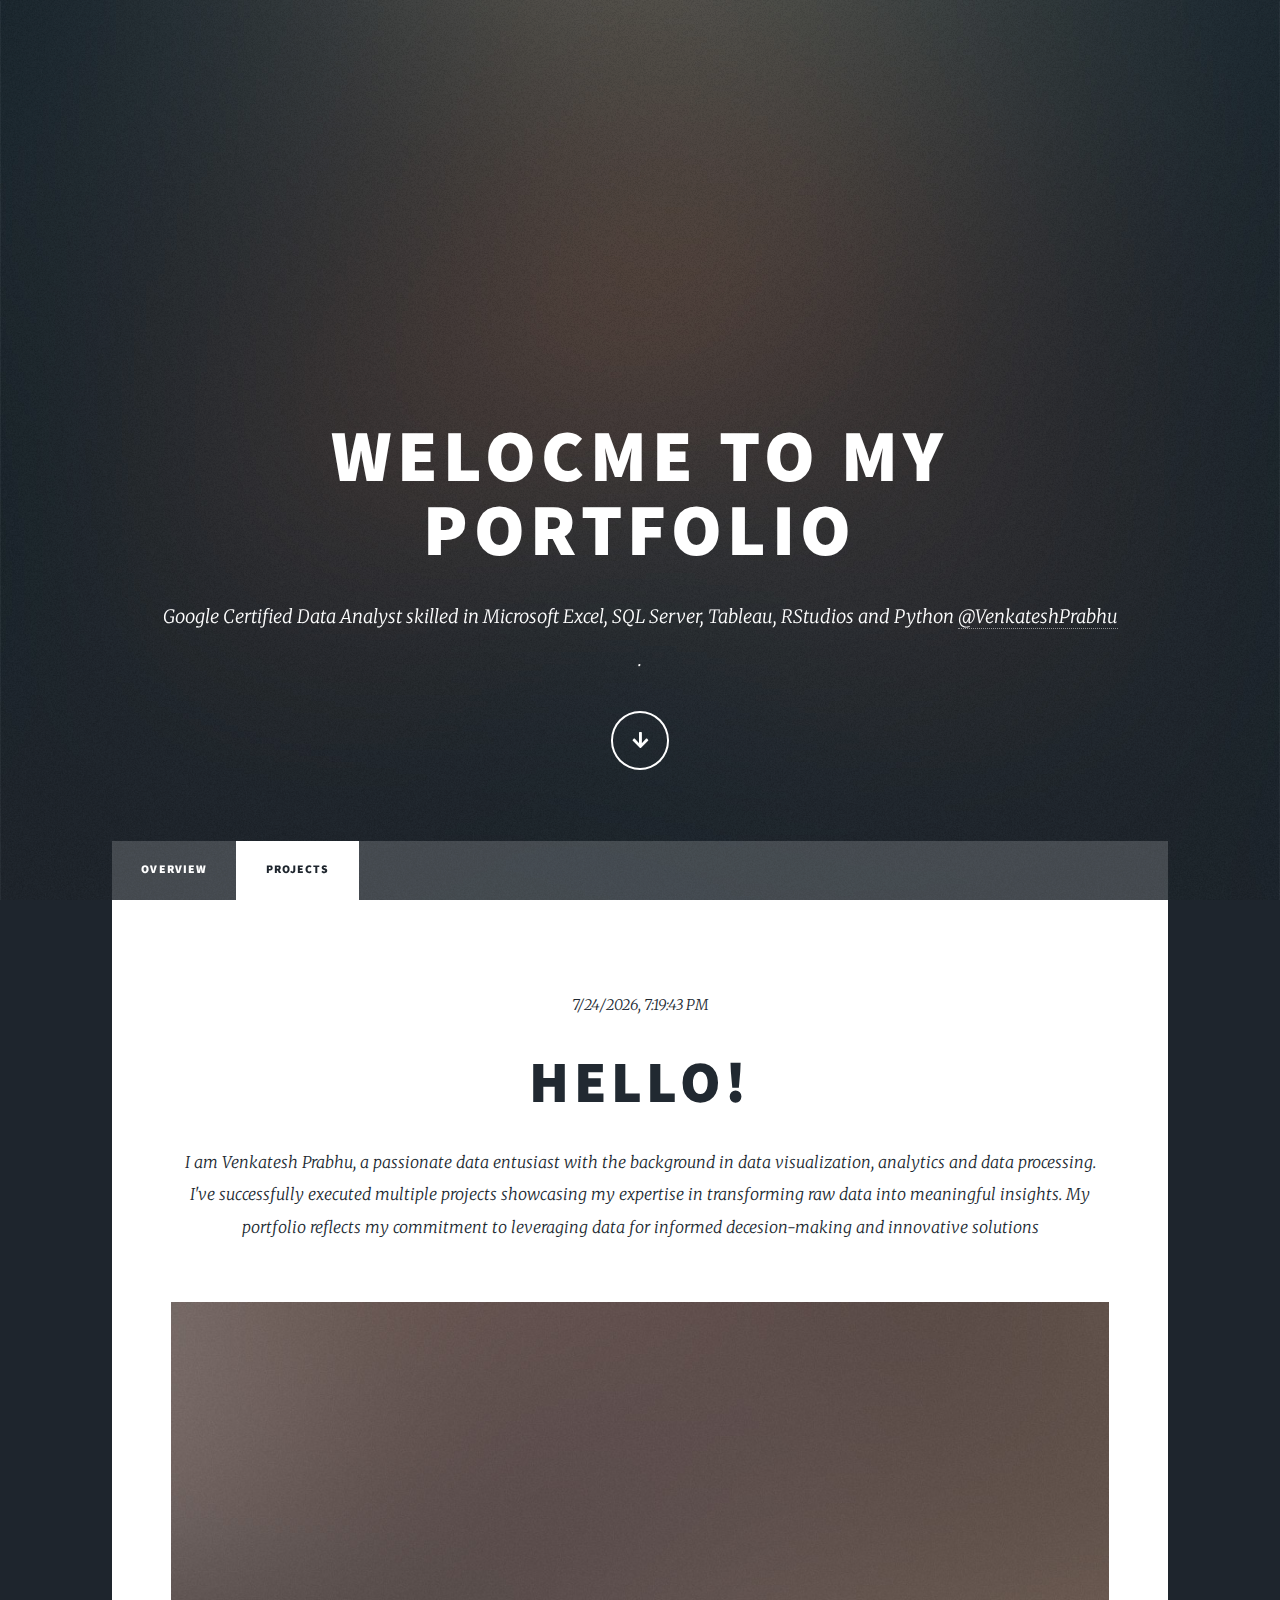
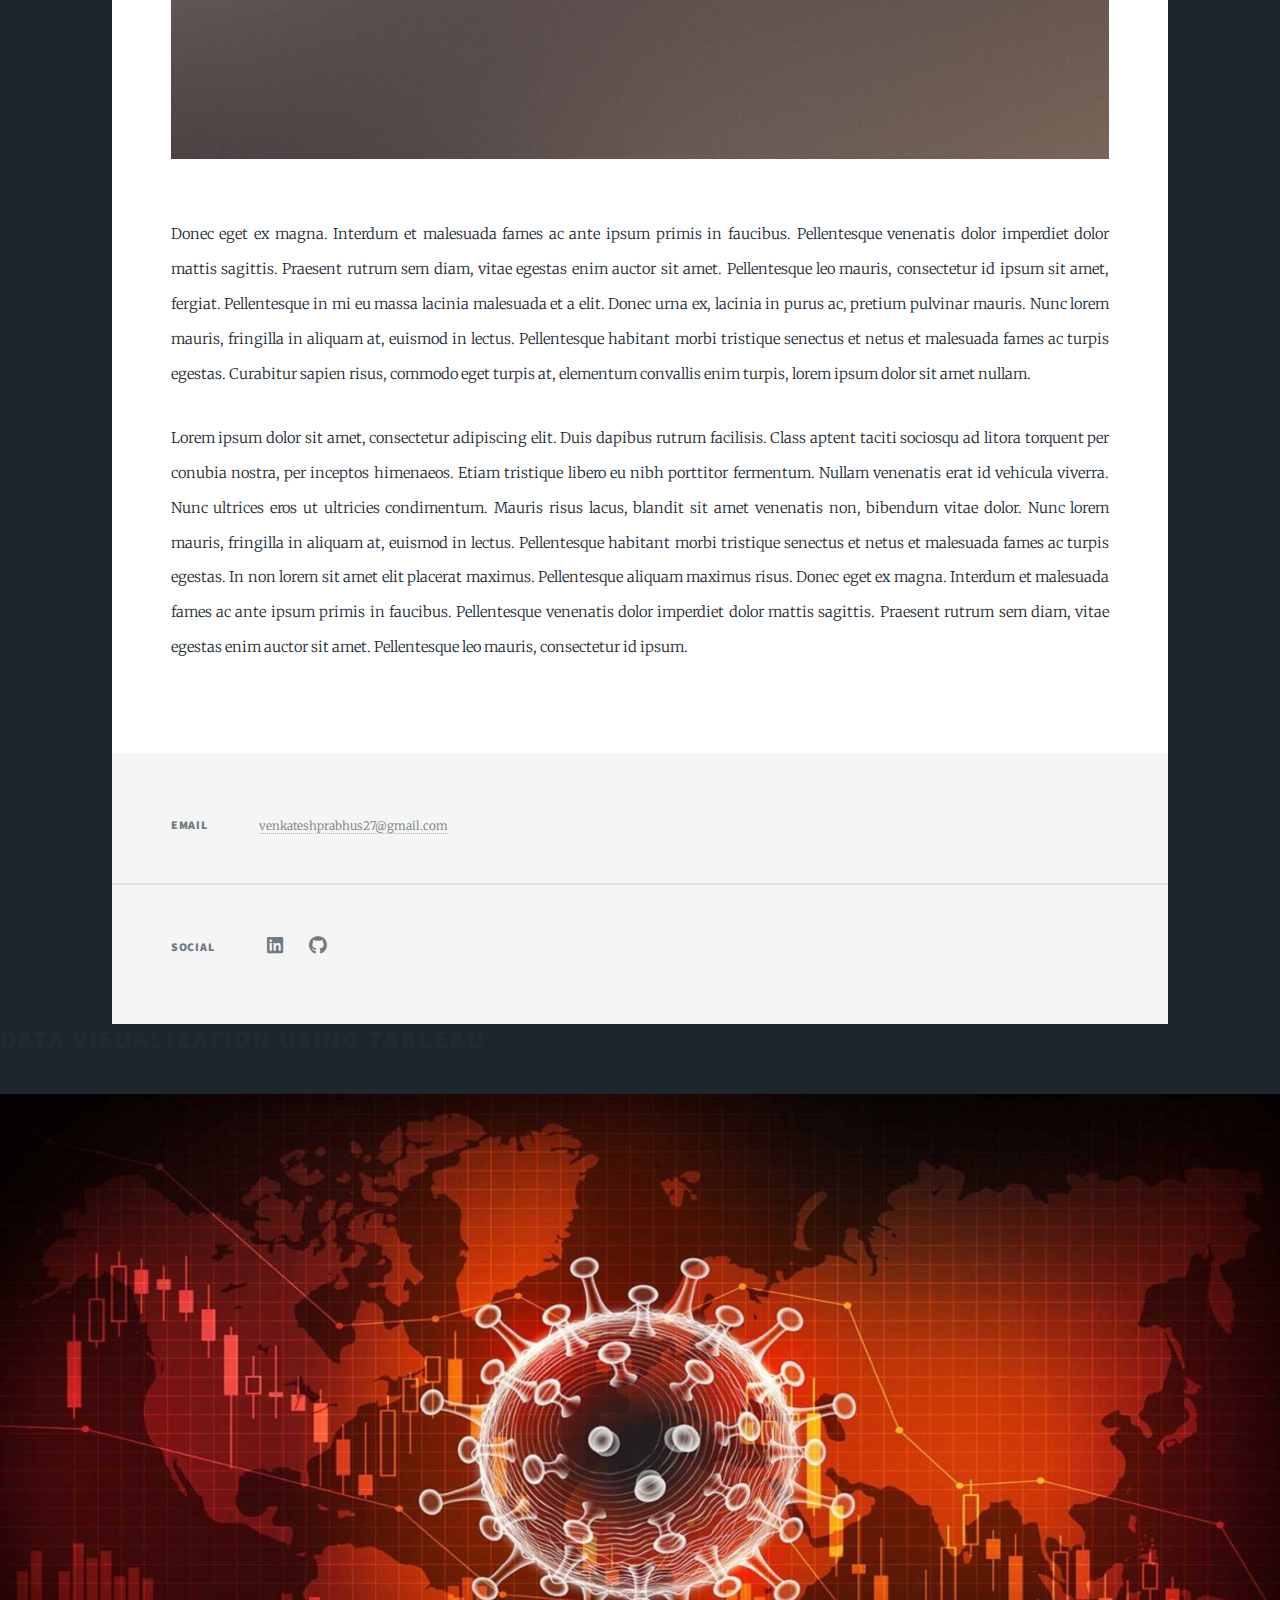
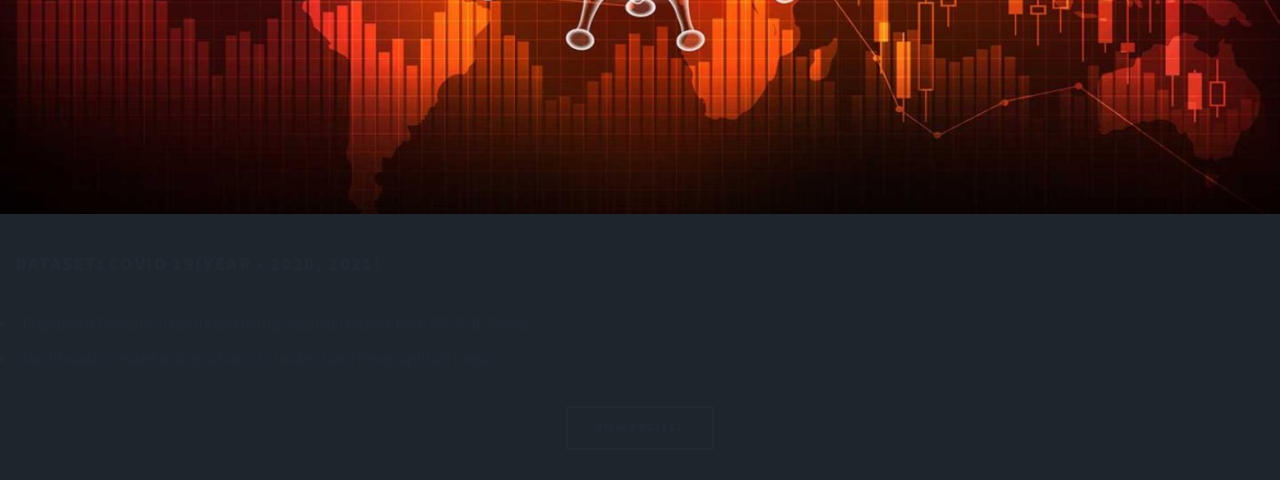
<file: generic.html>
<!DOCTYPE HTML>

<html>
	<head>
		<title>Generic Page - Massively by HTML5 UP</title>
		<meta charset="utf-8" />
		<meta name="viewport" content="width=device-width, initial-scale=1, user-scalable=no" />
		<link rel="stylesheet" href="assets/css/main.css" />
		<noscript><link rel="stylesheet" href="assets/css/noscript.css" /></noscript>
	</head>
	<body class="is-preload">

		<!-- Wrapper -->
			<div id="wrapper">

				<!-- Intro -->
					<div id="intro">
						<h1>Welocme to my<br />
						Portfolio</h1>
						<p>Google Certified Data Analyst skilled in Microsoft Excel, SQL Server, Tableau, RStudios and Python <a href="https://www.linkedin.com/in/venkatesh-prabhu-s-064874198/">@VenkateshPrabhu</a><a href="https://html5up.net"></a><br />						 <a href="https://html5up.net/license"></a>.</p>
						<ul class="actions">
							<li><a href="#header" class="button icon solid solo fa-arrow-down scrolly">Continue</a></li>
						</ul>
					</div>

				<!-- Header -->
					<header id="header">
						<a href="index.html" class="logo">Projects</a>
					</header>

				<!-- Nav -->
				<nav id="nav">
					<ul class="links">
						<li><a href="generic.html">Overview</a></li>
						<li  class="active"><a href="index.html">Projects</a></li>
					</ul>
					
				</nav>

				<!-- Main -->
					<div id="main">

						<!-- Post -->
							<section class="post">
								<header class="major">
									<p id="datetime"></p>
									<script>
										// Get current date and time
										var now = new Date();
										var datetime = now.toLocaleString();
									  
										// Insert date and time into HTML
										document.getElementById("datetime").innerHTML = datetime;
									  </script>
									<h1>Hello!<br />
									</h1>
									<p>I am Venkatesh Prabhu, a passionate data entusiast with the background in data visualization, analytics and data processing. I've successfully executed multiple projects showcasing my expertise in transforming raw data into meaningful insights. My portfolio reflects my commitment to leveraging data for informed decesion-making and innovative solutions
									</p>
								</header>
								<div class="image main"><img src="images/pic01.jpg" alt="" /></div>
								<p>Donec eget ex magna. Interdum et malesuada fames ac ante ipsum primis in faucibus. Pellentesque venenatis dolor imperdiet dolor mattis sagittis. Praesent rutrum sem diam, vitae egestas enim auctor sit amet. Pellentesque leo mauris, consectetur id ipsum sit amet, fergiat. Pellentesque in mi eu massa lacinia malesuada et a elit. Donec urna ex, lacinia in purus ac, pretium pulvinar mauris. Nunc lorem mauris, fringilla in aliquam at, euismod in lectus. Pellentesque habitant morbi tristique senectus et netus et malesuada fames ac turpis egestas. Curabitur sapien risus, commodo eget turpis at, elementum convallis enim turpis, lorem ipsum dolor sit amet nullam.</p>
								<p>Lorem ipsum dolor sit amet, consectetur adipiscing elit. Duis dapibus rutrum facilisis. Class aptent taciti sociosqu ad litora torquent per conubia nostra, per inceptos himenaeos. Etiam tristique libero eu nibh porttitor fermentum. Nullam venenatis erat id vehicula viverra. Nunc ultrices eros ut ultricies condimentum. Mauris risus lacus, blandit sit amet venenatis non, bibendum vitae dolor. Nunc lorem mauris, fringilla in aliquam at, euismod in lectus. Pellentesque habitant morbi tristique senectus et netus et malesuada fames ac turpis egestas. In non lorem sit amet elit placerat maximus. Pellentesque aliquam maximus risus. Donec eget ex magna. Interdum et malesuada fames ac ante ipsum primis in faucibus. Pellentesque venenatis dolor imperdiet dolor mattis sagittis. Praesent rutrum sem diam, vitae egestas enim auctor sit amet. Pellentesque leo mauris, consectetur id ipsum.</p>
							</section>

					</div>

				<!-- Footer -->
					<footer id="footer">

						<section class="split contact">
							<section>
								<h3>Email</h3>
								<p><a href="#">venkateshprabhus27@gmail.com</a></p>
							</section>
							<section>
								<h3>Social</h3>
								<ul class="icons">
									<li><a href="https://www.linkedin.com/in/venkatesh-prabhu-s-064874198/" class="icon brands alt fa-linkedin"><span class="label">linkedin</span></a></li>
									<li><a href="#" class="icon brands fa-github"><span class="label">GitHub</span></a></li>
								</ul>
							</section>
						</section>
					</footer>

				
			</div>

		<!-- Scripts -->
			<script src="assets/js/jquery.min.js"></script>
			<script src="assets/js/jquery.scrollex.min.js"></script>
			<script src="assets/js/jquery.scrolly.min.js"></script>
			<script src="assets/js/browser.min.js"></script>
			<script src="assets/js/breakpoints.min.js"></script>
			<script src="assets/js/util.js"></script>
			<script src="assets/js/main.js"></script>

	</body>
</html>
<article>
	<header>
		<h2><a >Data Visualization using Tableau<br />
		</a></h2>
	</header>
	<a class="image fit"><img src="images/Covid-19 Visualization.jpg" alt="" /></a>
	<p>
		<ul><h3>Dataset: Covid 19(Year - 2020, 2021)</h3></ul>
		<div>
		  <ul>
			<li>Prepared a Dynamic Dashboard using cleaned Dataset from MS SQL Server</li>
			<li>Dashboards created using actions to understand Geographical impact</li>
		  </ul>
		</div>
	</p>									
	<ul class="actions special">
		<li><a href="https://public.tableau.com/app/profile/venkatesh.prabhu.s/viz/CovidCaseStudy_16424067742500/Dashboard1" class="button">View Project</a></li>
	</ul>
</article>
</file>
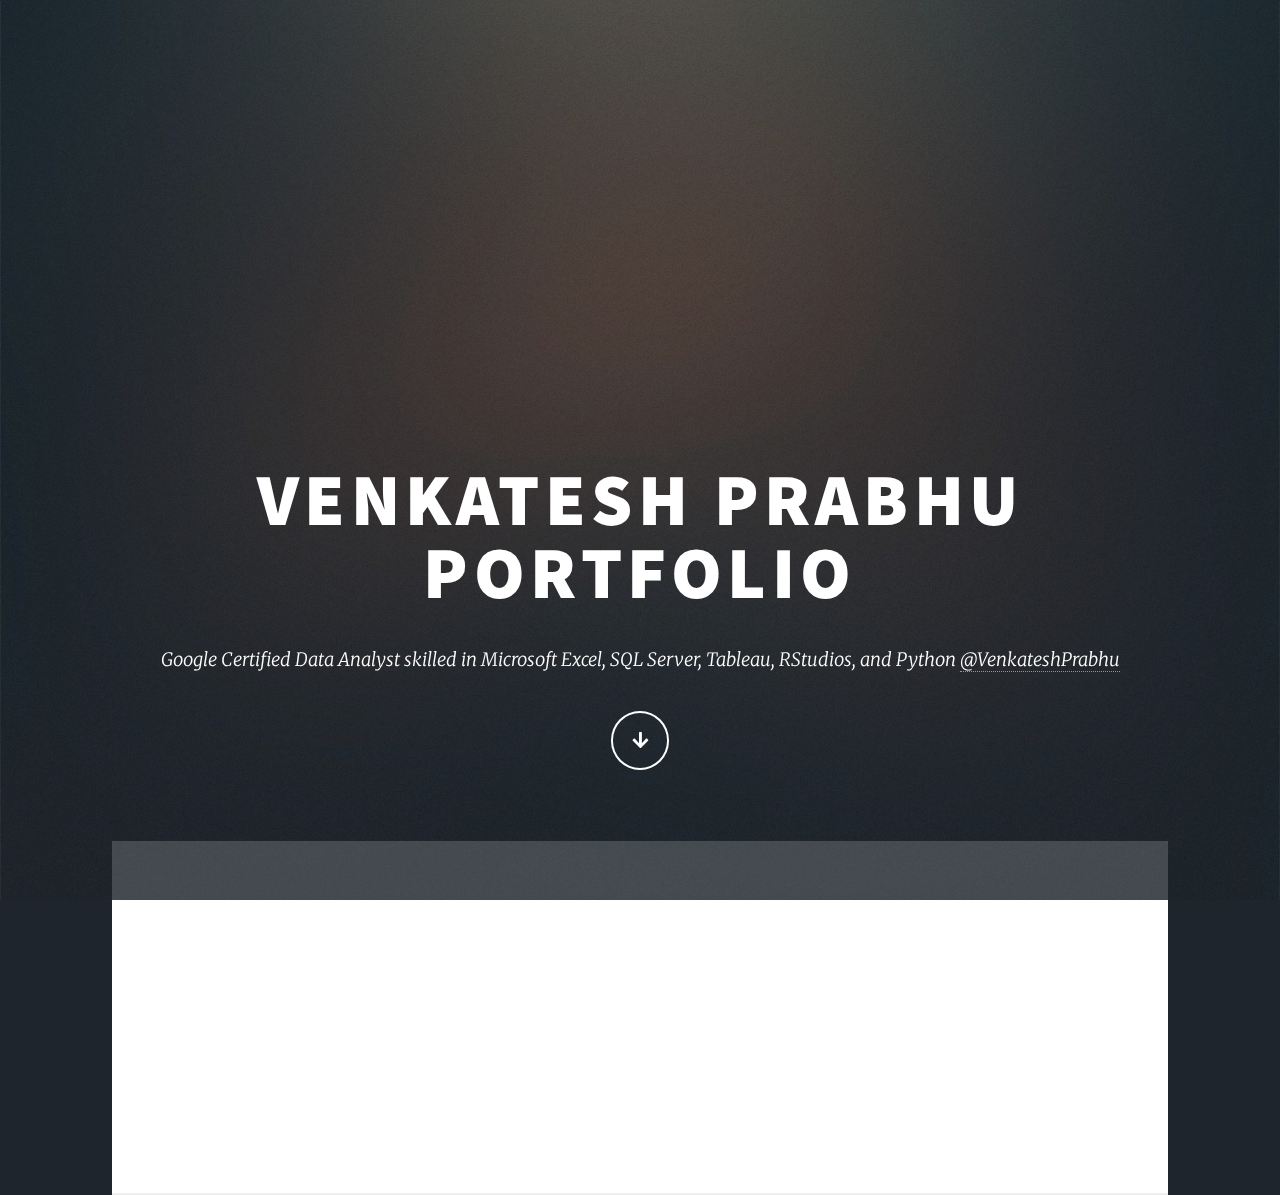
<file: untitiles.html>
<!DOCTYPE HTML>
<html lang="en">
<head>
    <meta charset="utf-8" />
    <meta name="viewport" content="width=device-width, initial-scale=1, user-scalable=no" />
    <title>Venkatesh Prabhu Portfolio</title>
    <style>
        html {
            scroll-behavior: smooth;
        }
    </style>
    <link rel="stylesheet" href="assets/css/main.css" />
    <noscript><link rel="stylesheet" href="assets/css/noscript.css" /></noscript>
</head>
<body class="is-preload">
    <div id="wrapper" class="fade-in">
        <!-- Intro -->
        <div id="intro">
            <h1>Venkatesh Prabhu<br />Portfolio</h1>
            <p>Google Certified Data Analyst skilled in Microsoft Excel, SQL Server, Tableau, RStudios, and Python <a href="https://www.linkedin.com/in/venkatesh-prabhu-s-064874198/">@VenkateshPrabhu</a></p>
            <ul class="actions">
                <li><a href="#nav" class="button icon solid solo fa-arrow-down scrolly">Continue</a></li>
            </ul>
        </div>

        <!-- Nav -->
        <nav id="nav">
            <!-- ... your navigation content ... -->
        </nav>

        <!-- Main -->
        <div id="main">
            <!-- Post -->
            <section class="post">
                <!-- ... your content ... -->
            </section>
        </div>

        <!-- Main -->
        <div id="main">
            <!-- Featured Post -->
            <article class="post featured">
                <!-- ... your content ... -->
            </article>
            
            <!-- Other Posts -->
            <section class="posts">
                <!-- ... other articles ... -->
            </section>
        </div>
    </div>

    <!-- Scripts -->
    <script src="assets/js/jquery.min.js"></script>
    <script src="assets/js/jquery.scrollex.min.js"></script>
    <script src="assets/js/jquery.scrolly.min.js"></script>
    <script src="assets/js/browser.min.js"></script>
    <script src="assets/js/breakpoints.min.js"></script>
    <script src="assets/js/util.js"></script>
    <script src="assets/js/main.js"></script>
</body>
</html>
</file>
<file: assets/css/main.css>
@import url(fontawesome-all.min.css);
@import url("https://fonts.googleapis.com/css?family=Merriweather:300,700,300italic,700italic|Source+Sans+Pro:900");

/*
	Massively by HTML5 UP
	html5up.net | @ajlkn
	Free for personal and commercial use under the CCA 3.0 license (html5up.net/license)
*/

html, body, div, span, applet, object,
iframe, h1, h2, h3, h4, h5, h6, p, blockquote,
pre, a, abbr, acronym, address, big, cite,
code, del, dfn, em, img, ins, kbd, q, s, samp,
small, strike, strong, sub, sup, tt, var, b,
u, i, center, dl, dt, dd, ol, ul, li, fieldset,
form, label, legend, table, caption, tbody,
tfoot, thead, tr, th, td, article, aside,
canvas, details, embed, figure, figcaption,
footer, header, hgroup, menu, nav, output, ruby,
section, summary, time, mark, audio, video {
	margin: 0;
	padding: 0;
	border: 0;
	font-size: 100%;
	font: inherit;
	vertical-align: baseline;}

article, aside, details, figcaption, figure,
footer, header, hgroup, menu, nav, section {
	display: block;}

body {
	line-height: 1;
}

ol, ul {
	list-style: none;
}

blockquote, q {
	quotes: none;
}

	blockquote:before, blockquote:after, q:before, q:after {
		content: '';
		content: none;
	}

table {
	border-collapse: collapse;
	border-spacing: 0;
}

body {
	-webkit-text-size-adjust: none;
}

mark {
	background-color: transparent;
	color: inherit;
}
html {
	scroll-behavior: smooth;
}

input::-moz-focus-inner {
	border: 0;
	padding: 0;
}

input, select, textarea {
	-moz-appearance: none;
	-webkit-appearance: none;
	-ms-appearance: none;
	appearance: none;
}

/* Basic */

	@-ms-viewport {
		width: device-width;
	}

	body {
		-ms-overflow-style: scrollbar;
	}

	@media screen and (max-width: 480px) {

		html, body {
			min-width: 320px;
		}

	}

	html {
		box-sizing: border-box;
	}

	*, *:before, *:after {
		box-sizing: inherit;
	}

	body {
		background-color: #1e252d;
	}

		body.is-preload *, body.is-preload *:before, body.is-preload *:after {
			-moz-animation: none !important;
			-webkit-animation: none !important;
			-ms-animation: none !important;
			animation: none !important;
			-moz-transition: none !important;
			-webkit-transition: none !important;
			-ms-transition: none !important;
			transition: none !important;
		}

/* Type */

	html {
		font-size: 16pt;
	}

		@media screen and (max-width: 1680px) {

			html {
				font-size: 12pt;
			}

		}

		@media screen and (max-width: 1280px) {

			html {
				font-size: 11pt;
			}

		}

		@media screen and (max-width: 360px) {

			html {
				font-size: 10pt;
			}

		}

	body {
		color: #212931;
	}

	body, input, select, textarea {
		font-family: "Merriweather", Georgia, serif;
		font-weight: 300;
		font-size: 1rem;
		line-height: 2.375;
	}

	a {
		-moz-transition: color 0.2s ease-in-out, background-color 0.2s ease-in-out, border-color 0.2s ease-in-out, box-shadow 0.2s ease-in-out;
		-webkit-transition: color 0.2s ease-in-out, background-color 0.2s ease-in-out, border-color 0.2s ease-in-out, box-shadow 0.2s ease-in-out;
		-ms-transition: color 0.2s ease-in-out, background-color 0.2s ease-in-out, border-color 0.2s ease-in-out, box-shadow 0.2s ease-in-out;
		transition: color 0.2s ease-in-out, background-color 0.2s ease-in-out, border-color 0.2s ease-in-out, box-shadow 0.2s ease-in-out;
		border-bottom: dotted 1px;
		text-decoration: none;
	}

		a:hover {
			border-bottom-color: transparent;
		}

	strong, b {
		font-weight: 600;
	}

	em, i {
		font-style: italic;
	}

	p {
		text-align: justify;
		margin: 0 0 2rem 0;
	}

	h1, h2, h3, h4, h5, h6 {
		font-family: "Source Sans Pro", Helvetica, sans-serif;
		font-weight: 900;
		line-height: 1.5;
		letter-spacing: 0.075em;
		text-transform: uppercase;
		margin: 0 0 1rem 0;
	}

		h1 a, h2 a, h3 a, h4 a, h5 a, h6 a {
			border-bottom: 0;
			color: inherit;
			text-decoration: none;
		}

	h1 {
		font-size: 4rem;
		line-height: 1.1;
		margin: 0 0 2rem 0;
	}

	h2 {
		font-size: 1.75rem;
		line-height: 1.3;
		margin: 0 0 1.5rem 0;
	}

	h3 {
		font-size: 1.25rem;
		margin: 0 0 1.5rem 0;
	}

	h4 {
		font-size: 1rem;
	}

	h5 {
		font-size: 0.9rem;
	}

	h6 {
		font-size: 0.8rem;
	}

	sub {
		font-size: 0.8rem;
		position: relative;
		top: 0.5rem;
	}

	sup {
		font-size: 0.8rem;
		position: relative;
		top: -0.5rem;
	}

	blockquote {
		border-left: solid 4px;
		font-style: italic;
		margin: 0 0 2rem 0;
		padding: 0.5rem 0 0.5rem 2rem;
	}

	code {
		border: solid 2px;
		font-family: "Courier New", monospace;
		font-size: 0.9rem;
		margin: 0 0.25rem;
		padding: 0.25rem 0.65rem;
	}

	pre {
		-webkit-overflow-scrolling: touch;
		font-family: "Courier New", monospace;
		font-size: 0.9rem;
		margin: 0 0 2rem 0;
	}

		pre code {
			display: block;
			line-height: 1.75;
			padding: 1rem 1.5rem;
			overflow-x: auto;
		}

	hr {
		border: 0;
		border-bottom: solid 2px;
		margin: 3rem 0;
	}

		hr.major {
			margin: 5rem 0;
		}

	.align-left {
		text-align: left;
	}

	.align-center {
		text-align: center;
	}

	.align-right {
		text-align: right;
	}

	input, select, textarea {
		color: #212931;
	}

	a {
		color: #212931;
		border-bottom-color: rgba(33, 41, 49, 0.5);
	}

		a:hover {
			border-bottom-color: transparent;
			color: #18bfef !important;
		}

	strong, b {
		color: #212931;
	}

	h1, h2, h3, h4, h5, h6 {
		color: #212931;
	}

	blockquote {
		border-left-color: #eeeeee;
	}

	code {
		background: rgba(220, 220, 220, 0.25);
		border-color: #eeeeee;
	}

	hr {
		border-bottom-color: #eeeeee;
	}

/* Row */

	.row {
		display: flex;
		flex-wrap: wrap;
		box-sizing: border-box;
		align-items: stretch;
	}

		.row > * {
			box-sizing: border-box;
		}

		.row.gtr-uniform > * > :last-child {
			margin-bottom: 0;
		}

		.row.aln-left {
			justify-content: flex-start;
		}

		.row.aln-center {
			justify-content: center;
		}

		.row.aln-right {
			justify-content: flex-end;
		}

		.row.aln-top {
			align-items: flex-start;
		}

		.row.aln-middle {
			align-items: center;
		}

		.row.aln-bottom {
			align-items: flex-end;
		}

		.row > .imp {
			order: -1;
		}

		.row > .col-1 {
			width: 8.33333%;
		}

		.row > .off-1 {
			margin-left: 8.33333%;
		}

		.row > .col-2 {
			width: 16.66667%;
		}

		.row > .off-2 {
			margin-left: 16.66667%;
		}

		.row > .col-3 {
			width: 25%;
		}

		.row > .off-3 {
			margin-left: 25%;
		}

		.row > .col-4 {
			width: 33.33333%;
		}

		.row > .off-4 {
			margin-left: 33.33333%;
		}

		.row > .col-5 {
			width: 41.66667%;
		}

		.row > .off-5 {
			margin-left: 41.66667%;
		}

		.row > .col-6 {
			width: 50%;
		}

		.row > .off-6 {
			margin-left: 50%;
		}

		.row > .col-7 {
			width: 58.33333%;
		}

		.row > .off-7 {
			margin-left: 58.33333%;
		}

		.row > .col-8 {
			width: 66.66667%;
		}

		.row > .off-8 {
			margin-left: 66.66667%;
		}

		.row > .col-9 {
			width: 75%;
		}

		.row > .off-9 {
			margin-left: 75%;
		}

		.row > .col-10 {
			width: 83.33333%;
		}

		.row > .off-10 {
			margin-left: 83.33333%;
		}

		.row > .col-11 {
			width: 91.66667%;
		}

		.row > .off-11 {
			margin-left: 91.66667%;
		}

		.row > .col-12 {
			width: 100%;
		}

		.row > .off-12 {
			margin-left: 100%;
		}

		.row.gtr-0 {
			margin-top: 0;
			margin-left: 0rem;
		}

			.row.gtr-0 > * {
				padding: 0 0 0 0rem;
			}

			.row.gtr-0.gtr-uniform {
				margin-top: 0rem;
			}

				.row.gtr-0.gtr-uniform > * {
					padding-top: 0rem;
				}

		.row.gtr-25 {
			margin-top: 0;
			margin-left: -0.375rem;
		}

			.row.gtr-25 > * {
				padding: 0 0 0 0.375rem;
			}

			.row.gtr-25.gtr-uniform {
				margin-top: -0.375rem;
			}

				.row.gtr-25.gtr-uniform > * {
					padding-top: 0.375rem;
				}

		.row.gtr-50 {
			margin-top: 0;
			margin-left: -0.75rem;
		}

			.row.gtr-50 > * {
				padding: 0 0 0 0.75rem;
			}

			.row.gtr-50.gtr-uniform {
				margin-top: -0.75rem;
			}

				.row.gtr-50.gtr-uniform > * {
					padding-top: 0.75rem;
				}

		.row {
			margin-top: 0;
			margin-left: -1.5rem;
		}

			.row > * {
				padding: 0 0 0 1.5rem;
			}

			.row.gtr-uniform {
				margin-top: -1.5rem;
			}

				.row.gtr-uniform > * {
					padding-top: 1.5rem;
				}

		.row.gtr-150 {
			margin-top: 0;
			margin-left: -2.25rem;
		}

			.row.gtr-150 > * {
				padding: 0 0 0 2.25rem;
			}

			.row.gtr-150.gtr-uniform {
				margin-top: -2.25rem;
			}

				.row.gtr-150.gtr-uniform > * {
					padding-top: 2.25rem;
				}

		.row.gtr-200 {
			margin-top: 0;
			margin-left: -3rem;
		}

			.row.gtr-200 > * {
				padding: 0 0 0 3rem;
			}

			.row.gtr-200.gtr-uniform {
				margin-top: -3rem;
			}

				.row.gtr-200.gtr-uniform > * {
					padding-top: 3rem;
				}

		@media screen and (max-width: 1680px) {

			.row {
				display: flex;
				flex-wrap: wrap;
				box-sizing: border-box;
				align-items: stretch;
			}

				.row > * {
					box-sizing: border-box;
				}

				.row.gtr-uniform > * > :last-child {
					margin-bottom: 0;
				}

				.row.aln-left {
					justify-content: flex-start;
				}

				.row.aln-center {
					justify-content: center;
				}

				.row.aln-right {
					justify-content: flex-end;
				}

				.row.aln-top {
					align-items: flex-start;
				}

				.row.aln-middle {
					align-items: center;
				}

				.row.aln-bottom {
					align-items: flex-end;
				}

				.row > .imp-xlarge {
					order: -1;
				}

				.row > .col-1-xlarge {
					width: 8.33333%;
				}

				.row > .off-1-xlarge {
					margin-left: 8.33333%;
				}

				.row > .col-2-xlarge {
					width: 16.66667%;
				}

				.row > .off-2-xlarge {
					margin-left: 16.66667%;
				}

				.row > .col-3-xlarge {
					width: 25%;
				}

				.row > .off-3-xlarge {
					margin-left: 25%;
				}

				.row > .col-4-xlarge {
					width: 33.33333%;
				}

				.row > .off-4-xlarge {
					margin-left: 33.33333%;
				}

				.row > .col-5-xlarge {
					width: 41.66667%;
				}

				.row > .off-5-xlarge {
					margin-left: 41.66667%;
				}

				.row > .col-6-xlarge {
					width: 50%;
				}

				.row > .off-6-xlarge {
					margin-left: 50%;
				}

				.row > .col-7-xlarge {
					width: 58.33333%;
				}

				.row > .off-7-xlarge {
					margin-left: 58.33333%;
				}

				.row > .col-8-xlarge {
					width: 66.66667%;
				}

				.row > .off-8-xlarge {
					margin-left: 66.66667%;
				}

				.row > .col-9-xlarge {
					width: 75%;
				}

				.row > .off-9-xlarge {
					margin-left: 75%;
				}

				.row > .col-10-xlarge {
					width: 83.33333%;
				}

				.row > .off-10-xlarge {
					margin-left: 83.33333%;
				}

				.row > .col-11-xlarge {
					width: 91.66667%;
				}

				.row > .off-11-xlarge {
					margin-left: 91.66667%;
				}

				.row > .col-12-xlarge {
					width: 100%;
				}

				.row > .off-12-xlarge {
					margin-left: 100%;
				}

				.row.gtr-0 {
					margin-top: 0;
					margin-left: 0rem;
				}

					.row.gtr-0 > * {
						padding: 0 0 0 0rem;
					}

					.row.gtr-0.gtr-uniform {
						margin-top: 0rem;
					}

						.row.gtr-0.gtr-uniform > * {
							padding-top: 0rem;
						}

				.row.gtr-25 {
					margin-top: 0;
					margin-left: -0.375rem;
				}

					.row.gtr-25 > * {
						padding: 0 0 0 0.375rem;
					}

					.row.gtr-25.gtr-uniform {
						margin-top: -0.375rem;
					}

						.row.gtr-25.gtr-uniform > * {
							padding-top: 0.375rem;
						}

				.row.gtr-50 {
					margin-top: 0;
					margin-left: -0.75rem;
				}

					.row.gtr-50 > * {
						padding: 0 0 0 0.75rem;
					}

					.row.gtr-50.gtr-uniform {
						margin-top: -0.75rem;
					}

						.row.gtr-50.gtr-uniform > * {
							padding-top: 0.75rem;
						}

				.row {
					margin-top: 0;
					margin-left: -1.5rem;
				}

					.row > * {
						padding: 0 0 0 1.5rem;
					}

					.row.gtr-uniform {
						margin-top: -1.5rem;
					}

						.row.gtr-uniform > * {
							padding-top: 1.5rem;
						}

				.row.gtr-150 {
					margin-top: 0;
					margin-left: -2.25rem;
				}

					.row.gtr-150 > * {
						padding: 0 0 0 2.25rem;
					}

					.row.gtr-150.gtr-uniform {
						margin-top: -2.25rem;
					}

						.row.gtr-150.gtr-uniform > * {
							padding-top: 2.25rem;
						}

				.row.gtr-200 {
					margin-top: 0;
					margin-left: -3rem;
				}

					.row.gtr-200 > * {
						padding: 0 0 0 3rem;
					}

					.row.gtr-200.gtr-uniform {
						margin-top: -3rem;
					}

						.row.gtr-200.gtr-uniform > * {
							padding-top: 3rem;
						}

		}

		@media screen and (max-width: 1280px) {

			.row {
				display: flex;
				flex-wrap: wrap;
				box-sizing: border-box;
				align-items: stretch;
			}

				.row > * {
					box-sizing: border-box;
				}

				.row.gtr-uniform > * > :last-child {
					margin-bottom: 0;
				}

				.row.aln-left {
					justify-content: flex-start;
				}

				.row.aln-center {
					justify-content: center;
				}

				.row.aln-right {
					justify-content: flex-end;
				}

				.row.aln-top {
					align-items: flex-start;
				}

				.row.aln-middle {
					align-items: center;
				}

				.row.aln-bottom {
					align-items: flex-end;
				}

				.row > .imp-large {
					order: -1;
				}

				.row > .col-1-large {
					width: 8.33333%;
				}

				.row > .off-1-large {
					margin-left: 8.33333%;
				}

				.row > .col-2-large {
					width: 16.66667%;
				}

				.row > .off-2-large {
					margin-left: 16.66667%;
				}

				.row > .col-3-large {
					width: 25%;
				}

				.row > .off-3-large {
					margin-left: 25%;
				}

				.row > .col-4-large {
					width: 33.33333%;
				}

				.row > .off-4-large {
					margin-left: 33.33333%;
				}

				.row > .col-5-large {
					width: 41.66667%;
				}

				.row > .off-5-large {
					margin-left: 41.66667%;
				}

				.row > .col-6-large {
					width: 50%;
				}

				.row > .off-6-large {
					margin-left: 50%;
				}

				.row > .col-7-large {
					width: 58.33333%;
				}

				.row > .off-7-large {
					margin-left: 58.33333%;
				}

				.row > .col-8-large {
					width: 66.66667%;
				}

				.row > .off-8-large {
					margin-left: 66.66667%;
				}

				.row > .col-9-large {
					width: 75%;
				}

				.row > .off-9-large {
					margin-left: 75%;
				}

				.row > .col-10-large {
					width: 83.33333%;
				}

				.row > .off-10-large {
					margin-left: 83.33333%;
				}

				.row > .col-11-large {
					width: 91.66667%;
				}

				.row > .off-11-large {
					margin-left: 91.66667%;
				}

				.row > .col-12-large {
					width: 100%;
				}

				.row > .off-12-large {
					margin-left: 100%;
				}

				.row.gtr-0 {
					margin-top: 0;
					margin-left: 0rem;
				}

					.row.gtr-0 > * {
						padding: 0 0 0 0rem;
					}

					.row.gtr-0.gtr-uniform {
						margin-top: 0rem;
					}

						.row.gtr-0.gtr-uniform > * {
							padding-top: 0rem;
						}

				.row.gtr-25 {
					margin-top: 0;
					margin-left: -0.375rem;
				}

					.row.gtr-25 > * {
						padding: 0 0 0 0.375rem;
					}

					.row.gtr-25.gtr-uniform {
						margin-top: -0.375rem;
					}

						.row.gtr-25.gtr-uniform > * {
							padding-top: 0.375rem;
						}

				.row.gtr-50 {
					margin-top: 0;
					margin-left: -0.75rem;
				}

					.row.gtr-50 > * {
						padding: 0 0 0 0.75rem;
					}

					.row.gtr-50.gtr-uniform {
						margin-top: -0.75rem;
					}

						.row.gtr-50.gtr-uniform > * {
							padding-top: 0.75rem;
						}

				.row {
					margin-top: 0;
					margin-left: -1.5rem;
				}

					.row > * {
						padding: 0 0 0 1.5rem;
					}

					.row.gtr-uniform {
						margin-top: -1.5rem;
					}

						.row.gtr-uniform > * {
							padding-top: 1.5rem;
						}

				.row.gtr-150 {
					margin-top: 0;
					margin-left: -2.25rem;
				}

					.row.gtr-150 > * {
						padding: 0 0 0 2.25rem;
					}

					.row.gtr-150.gtr-uniform {
						margin-top: -2.25rem;
					}

						.row.gtr-150.gtr-uniform > * {
							padding-top: 2.25rem;
						}

				.row.gtr-200 {
					margin-top: 0;
					margin-left: -3rem;
				}

					.row.gtr-200 > * {
						padding: 0 0 0 3rem;
					}

					.row.gtr-200.gtr-uniform {
						margin-top: -3rem;
					}

						.row.gtr-200.gtr-uniform > * {
							padding-top: 3rem;
						}

		}

		@media screen and (max-width: 980px) {

			.row {
				display: flex;
				flex-wrap: wrap;
				box-sizing: border-box;
				align-items: stretch;
			}

				.row > * {
					box-sizing: border-box;
				}

				.row.gtr-uniform > * > :last-child {
					margin-bottom: 0;
				}

				.row.aln-left {
					justify-content: flex-start;
				}

				.row.aln-center {
					justify-content: center;
				}

				.row.aln-right {
					justify-content: flex-end;
				}

				.row.aln-top {
					align-items: flex-start;
				}

				.row.aln-middle {
					align-items: center;
				}

				.row.aln-bottom {
					align-items: flex-end;
				}

				.row > .imp-medium {
					order: -1;
				}

				.row > .col-1-medium {
					width: 8.33333%;
				}

				.row > .off-1-medium {
					margin-left: 8.33333%;
				}

				.row > .col-2-medium {
					width: 16.66667%;
				}

				.row > .off-2-medium {
					margin-left: 16.66667%;
				}

				.row > .col-3-medium {
					width: 25%;
				}

				.row > .off-3-medium {
					margin-left: 25%;
				}

				.row > .col-4-medium {
					width: 33.33333%;
				}

				.row > .off-4-medium {
					margin-left: 33.33333%;
				}

				.row > .col-5-medium {
					width: 41.66667%;
				}

				.row > .off-5-medium {
					margin-left: 41.66667%;
				}

				.row > .col-6-medium {
					width: 50%;
				}

				.row > .off-6-medium {
					margin-left: 50%;
				}

				.row > .col-7-medium {
					width: 58.33333%;
				}

				.row > .off-7-medium {
					margin-left: 58.33333%;
				}

				.row > .col-8-medium {
					width: 66.66667%;
				}

				.row > .off-8-medium {
					margin-left: 66.66667%;
				}

				.row > .col-9-medium {
					width: 75%;
				}

				.row > .off-9-medium {
					margin-left: 75%;
				}

				.row > .col-10-medium {
					width: 83.33333%;
				}

				.row > .off-10-medium {
					margin-left: 83.33333%;
				}

				.row > .col-11-medium {
					width: 91.66667%;
				}

				.row > .off-11-medium {
					margin-left: 91.66667%;
				}

				.row > .col-12-medium {
					width: 100%;
				}

				.row > .off-12-medium {
					margin-left: 100%;
				}

				.row.gtr-0 {
					margin-top: 0;
					margin-left: 0rem;
				}

					.row.gtr-0 > * {
						padding: 0 0 0 0rem;
					}

					.row.gtr-0.gtr-uniform {
						margin-top: 0rem;
					}

						.row.gtr-0.gtr-uniform > * {
							padding-top: 0rem;
						}

				.row.gtr-25 {
					margin-top: 0;
					margin-left: -0.375rem;
				}

					.row.gtr-25 > * {
						padding: 0 0 0 0.375rem;
					}

					.row.gtr-25.gtr-uniform {
						margin-top: -0.375rem;
					}

						.row.gtr-25.gtr-uniform > * {
							padding-top: 0.375rem;
						}

				.row.gtr-50 {
					margin-top: 0;
					margin-left: -0.75rem;
				}

					.row.gtr-50 > * {
						padding: 0 0 0 0.75rem;
					}

					.row.gtr-50.gtr-uniform {
						margin-top: -0.75rem;
					}

						.row.gtr-50.gtr-uniform > * {
							padding-top: 0.75rem;
						}

				.row {
					margin-top: 0;
					margin-left: -1.5rem;
				}

					.row > * {
						padding: 0 0 0 1.5rem;
					}

					.row.gtr-uniform {
						margin-top: -1.5rem;
					}

						.row.gtr-uniform > * {
							padding-top: 1.5rem;
						}

				.row.gtr-150 {
					margin-top: 0;
					margin-left: -2.25rem;
				}

					.row.gtr-150 > * {
						padding: 0 0 0 2.25rem;
					}

					.row.gtr-150.gtr-uniform {
						margin-top: -2.25rem;
					}

						.row.gtr-150.gtr-uniform > * {
							padding-top: 2.25rem;
						}

				.row.gtr-200 {
					margin-top: 0;
					margin-left: -3rem;
				}

					.row.gtr-200 > * {
						padding: 0 0 0 3rem;
					}

					.row.gtr-200.gtr-uniform {
						margin-top: -3rem;
					}

						.row.gtr-200.gtr-uniform > * {
							padding-top: 3rem;
						}

		}

		@media screen and (max-width: 736px) {

			.row {
				display: flex;
				flex-wrap: wrap;
				box-sizing: border-box;
				align-items: stretch;
			}

				.row > * {
					box-sizing: border-box;
				}

				.row.gtr-uniform > * > :last-child {
					margin-bottom: 0;
				}

				.row.aln-left {
					justify-content: flex-start;
				}

				.row.aln-center {
					justify-content: center;
				}

				.row.aln-right {
					justify-content: flex-end;
				}

				.row.aln-top {
					align-items: flex-start;
				}

				.row.aln-middle {
					align-items: center;
				}

				.row.aln-bottom {
					align-items: flex-end;
				}

				.row > .imp-small {
					order: -1;
				}

				.row > .col-1-small {
					width: 8.33333%;
				}

				.row > .off-1-small {
					margin-left: 8.33333%;
				}

				.row > .col-2-small {
					width: 16.66667%;
				}

				.row > .off-2-small {
					margin-left: 16.66667%;
				}

				.row > .col-3-small {
					width: 25%;
				}

				.row > .off-3-small {
					margin-left: 25%;
				}

				.row > .col-4-small {
					width: 33.33333%;
				}

				.row > .off-4-small {
					margin-left: 33.33333%;
				}

				.row > .col-5-small {
					width: 41.66667%;
				}

				.row > .off-5-small {
					margin-left: 41.66667%;
				}

				.row > .col-6-small {
					width: 50%;
				}

				.row > .off-6-small {
					margin-left: 50%;
				}

				.row > .col-7-small {
					width: 58.33333%;
				}

				.row > .off-7-small {
					margin-left: 58.33333%;
				}

				.row > .col-8-small {
					width: 66.66667%;
				}

				.row > .off-8-small {
					margin-left: 66.66667%;
				}

				.row > .col-9-small {
					width: 75%;
				}

				.row > .off-9-small {
					margin-left: 75%;
				}

				.row > .col-10-small {
					width: 83.33333%;
				}

				.row > .off-10-small {
					margin-left: 83.33333%;
				}

				.row > .col-11-small {
					width: 91.66667%;
				}

				.row > .off-11-small {
					margin-left: 91.66667%;
				}

				.row > .col-12-small {
					width: 100%;
				}

				.row > .off-12-small {
					margin-left: 100%;
				}

				.row.gtr-0 {
					margin-top: 0;
					margin-left: 0rem;
				}

					.row.gtr-0 > * {
						padding: 0 0 0 0rem;
					}

					.row.gtr-0.gtr-uniform {
						margin-top: 0rem;
					}

						.row.gtr-0.gtr-uniform > * {
							padding-top: 0rem;
						}

				.row.gtr-25 {
					margin-top: 0;
					margin-left: -0.375rem;
				}

					.row.gtr-25 > * {
						padding: 0 0 0 0.375rem;
					}

					.row.gtr-25.gtr-uniform {
						margin-top: -0.375rem;
					}

						.row.gtr-25.gtr-uniform > * {
							padding-top: 0.375rem;
						}

				.row.gtr-50 {
					margin-top: 0;
					margin-left: -0.75rem;
				}

					.row.gtr-50 > * {
						padding: 0 0 0 0.75rem;
					}

					.row.gtr-50.gtr-uniform {
						margin-top: -0.75rem;
					}

						.row.gtr-50.gtr-uniform > * {
							padding-top: 0.75rem;
						}

				.row {
					margin-top: 0;
					margin-left: -1.5rem;
				}

					.row > * {
						padding: 0 0 0 1.5rem;
					}

					.row.gtr-uniform {
						margin-top: -1.5rem;
					}

						.row.gtr-uniform > * {
							padding-top: 1.5rem;
						}

				.row.gtr-150 {
					margin-top: 0;
					margin-left: -2.25rem;
				}

					.row.gtr-150 > * {
						padding: 0 0 0 2.25rem;
					}

					.row.gtr-150.gtr-uniform {
						margin-top: -2.25rem;
					}

						.row.gtr-150.gtr-uniform > * {
							padding-top: 2.25rem;
						}

				.row.gtr-200 {
					margin-top: 0;
					margin-left: -3rem;
				}

					.row.gtr-200 > * {
						padding: 0 0 0 3rem;
					}

					.row.gtr-200.gtr-uniform {
						margin-top: -3rem;
					}

						.row.gtr-200.gtr-uniform > * {
							padding-top: 3rem;
						}

		}

		@media screen and (max-width: 480px) {

			.row {
				display: flex;
				flex-wrap: wrap;
				box-sizing: border-box;
				align-items: stretch;
			}

				.row > * {
					box-sizing: border-box;
				}

				.row.gtr-uniform > * > :last-child {
					margin-bottom: 0;
				}

				.row.aln-left {
					justify-content: flex-start;
				}

				.row.aln-center {
					justify-content: center;
				}

				.row.aln-right {
					justify-content: flex-end;
				}

				.row.aln-top {
					align-items: flex-start;
				}

				.row.aln-middle {
					align-items: center;
				}

				.row.aln-bottom {
					align-items: flex-end;
				}

				.row > .imp-xsmall {
					order: -1;
				}

				.row > .col-1-xsmall {
					width: 8.33333%;
				}

				.row > .off-1-xsmall {
					margin-left: 8.33333%;
				}

				.row > .col-2-xsmall {
					width: 16.66667%;
				}

				.row > .off-2-xsmall {
					margin-left: 16.66667%;
				}

				.row > .col-3-xsmall {
					width: 25%;
				}

				.row > .off-3-xsmall {
					margin-left: 25%;
				}

				.row > .col-4-xsmall {
					width: 33.33333%;
				}

				.row > .off-4-xsmall {
					margin-left: 33.33333%;
				}

				.row > .col-5-xsmall {
					width: 41.66667%;
				}

				.row > .off-5-xsmall {
					margin-left: 41.66667%;
				}

				.row > .col-6-xsmall {
					width: 50%;
				}

				.row > .off-6-xsmall {
					margin-left: 50%;
				}

				.row > .col-7-xsmall {
					width: 58.33333%;
				}

				.row > .off-7-xsmall {
					margin-left: 58.33333%;
				}

				.row > .col-8-xsmall {
					width: 66.66667%;
				}

				.row > .off-8-xsmall {
					margin-left: 66.66667%;
				}

				.row > .col-9-xsmall {
					width: 75%;
				}

				.row > .off-9-xsmall {
					margin-left: 75%;
				}

				.row > .col-10-xsmall {
					width: 83.33333%;
				}

				.row > .off-10-xsmall {
					margin-left: 83.33333%;
				}

				.row > .col-11-xsmall {
					width: 91.66667%;
				}

				.row > .off-11-xsmall {
					margin-left: 91.66667%;
				}

				.row > .col-12-xsmall {
					width: 100%;
				}

				.row > .off-12-xsmall {
					margin-left: 100%;
				}

				.row.gtr-0 {
					margin-top: 0;
					margin-left: 0rem;
				}

					.row.gtr-0 > * {
						padding: 0 0 0 0rem;
					}

					.row.gtr-0.gtr-uniform {
						margin-top: 0rem;
					}

						.row.gtr-0.gtr-uniform > * {
							padding-top: 0rem;
						}

				.row.gtr-25 {
					margin-top: 0;
					margin-left: -0.375rem;
				}

					.row.gtr-25 > * {
						padding: 0 0 0 0.375rem;
					}

					.row.gtr-25.gtr-uniform {
						margin-top: -0.375rem;
					}

						.row.gtr-25.gtr-uniform > * {
							padding-top: 0.375rem;
						}

				.row.gtr-50 {
					margin-top: 0;
					margin-left: -0.75rem;
				}

					.row.gtr-50 > * {
						padding: 0 0 0 0.75rem;
					}

					.row.gtr-50.gtr-uniform {
						margin-top: -0.75rem;
					}

						.row.gtr-50.gtr-uniform > * {
							padding-top: 0.75rem;
						}

				.row {
					margin-top: 0;
					margin-left: -1.5rem;
				}

					.row > * {
						padding: 0 0 0 1.5rem;
					}

					.row.gtr-uniform {
						margin-top: -1.5rem;
					}

						.row.gtr-uniform > * {
							padding-top: 1.5rem;
						}

				.row.gtr-150 {
					margin-top: 0;
					margin-left: -2.25rem;
				}

					.row.gtr-150 > * {
						padding: 0 0 0 2.25rem;
					}

					.row.gtr-150.gtr-uniform {
						margin-top: -2.25rem;
					}

						.row.gtr-150.gtr-uniform > * {
							padding-top: 2.25rem;
						}

				.row.gtr-200 {
					margin-top: 0;
					margin-left: -3rem;
				}

					.row.gtr-200 > * {
						padding: 0 0 0 3rem;
					}

					.row.gtr-200.gtr-uniform {
						margin-top: -3rem;
					}

						.row.gtr-200.gtr-uniform > * {
							padding-top: 3rem;
						}

		}

		@media screen and (max-width: 360px) {

			.row {
				display: flex;
				flex-wrap: wrap;
				box-sizing: border-box;
				align-items: stretch;
			}

				.row > * {
					box-sizing: border-box;
				}

				.row.gtr-uniform > * > :last-child {
					margin-bottom: 0;
				}

				.row.aln-left {
					justify-content: flex-start;
				}

				.row.aln-center {
					justify-content: center;
				}

				.row.aln-right {
					justify-content: flex-end;
				}

				.row.aln-top {
					align-items: flex-start;
				}

				.row.aln-middle {
					align-items: center;
				}

				.row.aln-bottom {
					align-items: flex-end;
				}

				.row > .imp-xxsmall {
					order: -1;
				}

				.row > .col-1-xxsmall {
					width: 8.33333%;
				}

				.row > .off-1-xxsmall {
					margin-left: 8.33333%;
				}

				.row > .col-2-xxsmall {
					width: 16.66667%;
				}

				.row > .off-2-xxsmall {
					margin-left: 16.66667%;
				}

				.row > .col-3-xxsmall {
					width: 25%;
				}

				.row > .off-3-xxsmall {
					margin-left: 25%;
				}

				.row > .col-4-xxsmall {
					width: 33.33333%;
				}

				.row > .off-4-xxsmall {
					margin-left: 33.33333%;
				}

				.row > .col-5-xxsmall {
					width: 41.66667%;
				}

				.row > .off-5-xxsmall {
					margin-left: 41.66667%;
				}

				.row > .col-6-xxsmall {
					width: 50%;
				}

				.row > .off-6-xxsmall {
					margin-left: 50%;
				}

				.row > .col-7-xxsmall {
					width: 58.33333%;
				}

				.row > .off-7-xxsmall {
					margin-left: 58.33333%;
				}

				.row > .col-8-xxsmall {
					width: 66.66667%;
				}

				.row > .off-8-xxsmall {
					margin-left: 66.66667%;
				}

				.row > .col-9-xxsmall {
					width: 75%;
				}

				.row > .off-9-xxsmall {
					margin-left: 75%;
				}

				.row > .col-10-xxsmall {
					width: 83.33333%;
				}

				.row > .off-10-xxsmall {
					margin-left: 83.33333%;
				}

				.row > .col-11-xxsmall {
					width: 91.66667%;
				}

				.row > .off-11-xxsmall {
					margin-left: 91.66667%;
				}

				.row > .col-12-xxsmall {
					width: 100%;
				}

				.row > .off-12-xxsmall {
					margin-left: 100%;
				}

				.row.gtr-0 {
					margin-top: 0;
					margin-left: 0rem;
				}

					.row.gtr-0 > * {
						padding: 0 0 0 0rem;
					}

					.row.gtr-0.gtr-uniform {
						margin-top: 0rem;
					}

						.row.gtr-0.gtr-uniform > * {
							padding-top: 0rem;
						}

				.row.gtr-25 {
					margin-top: 0;
					margin-left: -0.375rem;
				}

					.row.gtr-25 > * {
						padding: 0 0 0 0.375rem;
					}

					.row.gtr-25.gtr-uniform {
						margin-top: -0.375rem;
					}

						.row.gtr-25.gtr-uniform > * {
							padding-top: 0.375rem;
						}

				.row.gtr-50 {
					margin-top: 0;
					margin-left: -0.75rem;
				}

					.row.gtr-50 > * {
						padding: 0 0 0 0.75rem;
					}

					.row.gtr-50.gtr-uniform {
						margin-top: -0.75rem;
					}

						.row.gtr-50.gtr-uniform > * {
							padding-top: 0.75rem;
						}

				.row {
					margin-top: 0;
					margin-left: -1.5rem;
				}

					.row > * {
						padding: 0 0 0 1.5rem;
					}

					.row.gtr-uniform {
						margin-top: -1.5rem;
					}

						.row.gtr-uniform > * {
							padding-top: 1.5rem;
						}

				.row.gtr-150 {
					margin-top: 0;
					margin-left: -2.25rem;
				}

					.row.gtr-150 > * {
						padding: 0 0 0 2.25rem;
					}

					.row.gtr-150.gtr-uniform {
						margin-top: -2.25rem;
					}

						.row.gtr-150.gtr-uniform > * {
							padding-top: 2.25rem;
						}

				.row.gtr-200 {
					margin-top: 0;
					margin-left: -3rem;
				}

					.row.gtr-200 > * {
						padding: 0 0 0 3rem;
					}

					.row.gtr-200.gtr-uniform {
						margin-top: -3rem;
					}

						.row.gtr-200.gtr-uniform > * {
							padding-top: 3rem;
						}

		}

/* Box */

	.box {
		border: solid 2px;
		margin-bottom: 2rem;
		padding: 1.5rem;
	}

		.box > :last-child,
		.box > :last-child > :last-child,
		.box > :last-child > :last-child > :last-child {
			margin-bottom: 0;
		}

		.box.alt {
			border: 0;
			border-radius: 0;
			padding: 0;
		}

	.box {
		border-color: #eeeeee;
	}

/* Button */

	input[type="submit"],
	input[type="reset"],
	input[type="button"],
	button,
	.button {
		-moz-appearance: none;
		-webkit-appearance: none;
		-ms-appearance: none;
		appearance: none;
		-moz-transition: background-color 0.2s ease-in-out, box-shadow 0.2s ease-in-out, color 0.2s ease-in-out;
		-webkit-transition: background-color 0.2s ease-in-out, box-shadow 0.2s ease-in-out, color 0.2s ease-in-out;
		-ms-transition: background-color 0.2s ease-in-out, box-shadow 0.2s ease-in-out, color 0.2s ease-in-out;
		transition: background-color 0.2s ease-in-out, box-shadow 0.2s ease-in-out, color 0.2s ease-in-out;
		border: 0;
		border-radius: 0;
		cursor: pointer;
		display: inline-block;
		font-family: "Source Sans Pro", Helvetica, sans-serif;
		font-size: 0.8rem;
		font-weight: 900;
		letter-spacing: 0.075em;
		height: 3rem;
		line-height: 3rem;
		padding: 0 2rem;
		text-align: center;
		text-decoration: none;
		text-transform: uppercase;
		white-space: nowrap;
	}

		input[type="submit"].icon:before,
		input[type="reset"].icon:before,
		input[type="button"].icon:before,
		button.icon:before,
		.button.icon:before {
			margin-right: 0.5rem;
		}

		input[type="submit"].icon.solo,
		input[type="reset"].icon.solo,
		input[type="button"].icon.solo,
		button.icon.solo,
		.button.icon.solo {
			position: relative;
			width: 4rem;
			height: 4rem;
			line-height: 4rem;
			border-radius: 4rem;
			text-indent: 4rem;
			overflow: hidden;
			padding: 0;
			white-space: nowrap;
		}

			input[type="submit"].icon.solo:before,
			input[type="reset"].icon.solo:before,
			input[type="button"].icon.solo:before,
			button.icon.solo:before,
			.button.icon.solo:before {
				position: absolute;
				display: block;
				top: 0;
				left: 0;
				width: inherit;
				height: inherit;
				line-height: inherit;
				font-size: 1.25rem;
				margin-right: 0;
				text-align: center;
				text-indent: 0;
			}

		input[type="submit"].fit,
		input[type="reset"].fit,
		input[type="button"].fit,
		button.fit,
		.button.fit {
			width: 100%;
		}

		input[type="submit"].small,
		input[type="reset"].small,
		input[type="button"].small,
		button.small,
		.button.small {
			font-size: 0.7rem;
			height: 2.5rem;
			line-height: 2.5rem;
			padding: 0 1.5rem;
		}

		input[type="submit"].large,
		input[type="reset"].large,
		input[type="button"].large,
		button.large,
		.button.large {
			font-size: 0.9rem;
			height: 3.5rem;
			line-height: 3.5rem;
			padding: 0 2.75rem;
		}

		@media screen and (max-width: 980px) {

			input[type="submit"],
			input[type="reset"],
			input[type="button"],
			button,
			.button {
				font-size: 0.9rem;
				height: 3.25rem;
				line-height: 3.25rem;
			}

				input[type="submit"].large,
				input[type="reset"].large,
				input[type="button"].large,
				button.large,
				.button.large {
					font-size: 1rem;
					height: 3.75rem;
					line-height: 3.75rem;
				}

		}

		input[type="submit"].disabled, input[type="submit"]:disabled,
		input[type="reset"].disabled,
		input[type="reset"]:disabled,
		input[type="button"].disabled,
		input[type="button"]:disabled,
		button.disabled,
		button:disabled,
		.button.disabled,
		.button:disabled {
			pointer-events: none;
			opacity: 0.25;
		}

	input[type="submit"],
	input[type="reset"],
	input[type="button"],
	button,
	.button {
		background-color: transparent;
		box-shadow: inset 0 0 0 2px #212931;
		color: #212931 !important;
	}

		input[type="submit"]:hover,
		input[type="reset"]:hover,
		input[type="button"]:hover,
		button:hover,
		.button:hover {
			box-shadow: inset 0 0 0 2px #18bfef;
			color: #18bfef !important;
		}

		input[type="submit"].primary,
		input[type="reset"].primary,
		input[type="button"].primary,
		button.primary,
		.button.primary {
			background-color: #212931;
			box-shadow: none;
			color: #ffffff !important;
		}

			input[type="submit"].primary:hover,
			input[type="reset"].primary:hover,
			input[type="button"].primary:hover,
			button.primary:hover,
			.button.primary:hover {
				background-color: #18bfef;
			}

/* Form */

	form {
		margin: 0 0 2rem 0;
	}

		form > :last-child {
			margin-bottom: 0;
		}

		form > .fields {
			display: -moz-flex;
			display: -webkit-flex;
			display: -ms-flex;
			display: flex;
			-moz-flex-wrap: wrap;
			-webkit-flex-wrap: wrap;
			-ms-flex-wrap: wrap;
			flex-wrap: wrap;
			width: calc(100% + 3rem);
			margin: -1.5rem 0 2rem -1.5rem;
		}

			form > .fields > .field {
				-moz-flex-grow: 0;
				-webkit-flex-grow: 0;
				-ms-flex-grow: 0;
				flex-grow: 0;
				-moz-flex-shrink: 0;
				-webkit-flex-shrink: 0;
				-ms-flex-shrink: 0;
				flex-shrink: 0;
				padding: 1.5rem 0 0 1.5rem;
				width: calc(100% - 1.5rem);
			}

				form > .fields > .field.half {
					width: calc(50% - 0.75rem);
				}

				form > .fields > .field.third {
					width: calc(100%/3 - 0.5rem);
				}

				form > .fields > .field.quarter {
					width: calc(25% - 0.375rem);
				}

		@media screen and (max-width: 480px) {

			form > .fields {
				width: calc(100% + 3rem);
				margin: -1.5rem 0 2rem -1.5rem;
			}

				form > .fields > .field {
					padding: 1.5rem 0 0 1.5rem;
					width: calc(100% - 1.5rem);
				}

					form > .fields > .field.half {
						width: calc(100% - 1.5rem);
					}

					form > .fields > .field.third {
						width: calc(100% - 1.5rem);
					}

					form > .fields > .field.quarter {
						width: calc(100% - 1.5rem);
					}

		}

	label {
		display: block;
		font-family: "Source Sans Pro", Helvetica, sans-serif;
		font-weight: 900;
		line-height: 1.5;
		letter-spacing: 0.075em;
		font-size: 0.8rem;
		text-transform: uppercase;
		margin: 0 0 0.75rem 0;
	}

		@media screen and (max-width: 980px) {

			label {
				font-size: 0.9rem;
			}

		}

	input[type="text"],
	input[type="password"],
	input[type="email"],
	select,
	textarea {
		-moz-appearance: none;
		-webkit-appearance: none;
		-ms-appearance: none;
		appearance: none;
		background: transparent;
		border-radius: 0;
		border: solid 2px;
		color: inherit;
		display: block;
		outline: 0;
		padding: 0 1rem;
		text-decoration: none;
		width: 100%;
	}

		input[type="text"]:invalid,
		input[type="password"]:invalid,
		input[type="email"]:invalid,
		select:invalid,
		textarea:invalid {
			box-shadow: none;
		}

	select {
		background-size: 1.25rem;
		background-repeat: no-repeat;
		background-position: calc(100% - 1rem) center;
		height: 3rem;
		padding-right: 3rem;
		text-overflow: ellipsis;
	}

		select:focus::-ms-value {
			background-color: transparent;
		}

		select::-ms-expand {
			display: none;
		}

	input[type="text"],
	input[type="password"],
	input[type="email"],
	select {
		height: 3rem;
	}

	textarea {
		padding: 0.75rem 1rem;
	}

	input[type="checkbox"],
	input[type="radio"] {
		-moz-appearance: none;
		-webkit-appearance: none;
		-ms-appearance: none;
		appearance: none;
		display: block;
		float: left;
		margin-right: -2rem;
		opacity: 0;
		width: 1rem;
		z-index: -1;
	}

		input[type="checkbox"] + label,
		input[type="radio"] + label {
			text-decoration: none;
			cursor: pointer;
			display: inline-block;
			font-size: 1rem;
			letter-spacing: 0;
			font-family: "Merriweather", Georgia, serif;
			text-transform: none;
			font-weight: 300;
			padding-left: 2.8rem;
			padding-right: 1rem;
			position: relative;
		}

			input[type="checkbox"] + label:before,
			input[type="radio"] + label:before {
				-moz-osx-font-smoothing: grayscale;
				-webkit-font-smoothing: antialiased;
				display: inline-block;
				font-style: normal;
				font-variant: normal;
				text-rendering: auto;
				line-height: 1;
				text-transform: none !important;
				font-family: 'Font Awesome 5 Free';
				font-weight: 900;
			}

			input[type="checkbox"] + label:before,
			input[type="radio"] + label:before {
				border-radius: 0;
				border: solid 2px;
				content: '';
				display: inline-block;
				font-size: 0.8rem;
				height: 1.8rem;
				left: 0;
				line-height: 1.65rem;
				position: absolute;
				text-align: center;
				top: -0.125rem;
				width: 1.8rem;
			}

		input[type="checkbox"]:checked + label:before,
		input[type="radio"]:checked + label:before {
			content: '\f00c';
		}

	input[type="checkbox"] + label:before {
		border-radius: 0;
	}

	input[type="radio"] + label:before {
		border-radius: 100%;
	}

	::-webkit-input-placeholder {
		opacity: 1.0;
	}

	:-moz-placeholder {
		opacity: 1.0;
	}

	::-moz-placeholder {
		opacity: 1.0;
	}

	:-ms-input-placeholder {
		opacity: 1.0;
	}

	label {
		color: #212931;
	}

	input[type="text"],
	input[type="password"],
	input[type="email"],
	select,
	textarea {
		border-color: #eeeeee;
	}

		input[type="text"]:focus,
		input[type="password"]:focus,
		input[type="email"]:focus,
		select:focus,
		textarea:focus {
			border-color: #18bfef;
		}

	select {
		background-image: url("data:image/svg+xml;charset=utf8,%3Csvg xmlns='http://www.w3.org/2000/svg' width='40' height='40' preserveAspectRatio='none' viewBox='0 0 40 40'%3E%3Cpath d='M9.4,12.3l10.4,10.4l10.4-10.4c0.2-0.2,0.5-0.4,0.9-0.4c0.3,0,0.6,0.1,0.9,0.4l3.3,3.3c0.2,0.2,0.4,0.5,0.4,0.9 c0,0.4-0.1,0.6-0.4,0.9L20.7,31.9c-0.2,0.2-0.5,0.4-0.9,0.4c-0.3,0-0.6-0.1-0.9-0.4L4.3,17.3c-0.2-0.2-0.4-0.5-0.4-0.9 c0-0.4,0.1-0.6,0.4-0.9l3.3-3.3c0.2-0.2,0.5-0.4,0.9-0.4S9.1,12.1,9.4,12.3z' fill='%23eeeeee' /%3E%3C/svg%3E");
	}

		select option {
			background-color: #ffffff;
			color: #212931;
		}

	.select-wrapper:before {
		color: #eeeeee;
	}

	input[type="checkbox"] + label,
	input[type="radio"] + label {
		color: #212931;
	}

		input[type="checkbox"] + label:before,
		input[type="radio"] + label:before {
			border-color: #eeeeee;
		}

	input[type="checkbox"]:checked + label:before,
	input[type="radio"]:checked + label:before {
		background-color: #212931;
		border-color: #212931;
		color: #ffffff;
	}

	input[type="checkbox"]:focus + label:before,
	input[type="radio"]:focus + label:before {
		border-color: #18bfef;
	}

	::-webkit-input-placeholder {
		color: #909498 !important;
	}

	:-moz-placeholder {
		color: #909498 !important;
	}

	::-moz-placeholder {
		color: #909498 !important;
	}

	:-ms-input-placeholder {
		color: #909498 !important;
	}

	.formerize-placeholder {
		color: #909498 !important;
	}

/* Icon */

	.icon {
		text-decoration: none;
		border-bottom: none;
		position: relative;
	}

		.icon:before {
			-moz-osx-font-smoothing: grayscale;
			-webkit-font-smoothing: antialiased;
			display: inline-block;
			font-style: normal;
			font-variant: normal;
			text-rendering: auto;
			line-height: 1;
			text-transform: none !important;
			font-family: 'Font Awesome 5 Free';
			font-weight: 400;
		}

		.icon > .label {
			display: none;
		}

		.icon:before {
			line-height: inherit;
		}

		.icon.solid:before {
			font-weight: 900;
		}

		.icon.brands:before {
			font-family: 'Font Awesome 5 Brands';
		}

/* Image */

	.image {
		border: 0;
		display: inline-block;
		position: relative;
	}

		.image img {
			display: block;
		}

		.image.left, .image.right {
			max-width: 40%;
		}

			.image.left img, .image.right img {
				width: 100%;
			}

		.image.left {
			float: left;
			margin: 0 2rem 2rem 0;
			top: 0.75rem;
		}

		.image.right {
			float: right;
			margin: 0 0 2rem 2rem;
			top: 0.75rem;
		}

		.image.fit {
			display: block;
			margin: 2.5rem 0;
			width: 100%;
		}

			.image.fit:first-child {
				margin-top: 0;
			}

			.image.fit img {
				width: 100%;
			}

		.image.main {
			display: block;
			margin: 4rem 0;
			width: 100%;
		}

			.image.main:first-child {
				margin-top: 0;
			}

			.image.main img {
				width: 100%;
			}

		@media screen and (max-width: 736px) {

			.image.fit {
				margin: 2rem 0;
			}

			.image.main {
				margin: 2rem 0;
			}

		}

	a.image {
		overflow: hidden;
	}

		a.image img {
			-moz-transition: -moz-transform 0.2s ease-out;
			-webkit-transition: -webkit-transform 0.2s ease-out;
			-ms-transition: -ms-transform 0.2s ease-out;
			transition: transform 0.2s ease-out;
		}

		a.image:hover img {
			-moz-transform: scale(1.05);
			-webkit-transform: scale(1.05);
			-ms-transform: scale(1.05);
			transform: scale(1.05);
		}

/* Actions */

	ul.actions {
		display: -moz-flex;
		display: -webkit-flex;
		display: -ms-flex;
		display: flex;
		cursor: default;
		list-style: none;
		margin-left: -1rem;
		padding-left: 0;
	}

		ul.actions li {
			padding: 0 0 0 1rem;
			vertical-align: middle;
		}

		ul.actions.special {
			-moz-justify-content: center;
			-webkit-justify-content: center;
			-ms-justify-content: center;
			justify-content: center;
			width: 100%;
			margin-left: 0;
		}

			ul.actions.special li:first-child {
				padding-left: 0;
			}

		ul.actions.stacked {
			-moz-flex-direction: column;
			-webkit-flex-direction: column;
			-ms-flex-direction: column;
			flex-direction: column;
			margin-left: 0;
		}

			ul.actions.stacked li {
				padding: 1.3rem 0 0 0;
			}

				ul.actions.stacked li:first-child {
					padding-top: 0;
				}

		ul.actions.fit {
			width: calc(100% + 1rem);
		}

			ul.actions.fit li {
				-moz-flex-grow: 1;
				-webkit-flex-grow: 1;
				-ms-flex-grow: 1;
				flex-grow: 1;
				-moz-flex-shrink: 1;
				-webkit-flex-shrink: 1;
				-ms-flex-shrink: 1;
				flex-shrink: 1;
				width: 100%;
			}

				ul.actions.fit li > * {
					width: 100%;
				}

			ul.actions.fit.stacked {
				width: 100%;
			}

		@media screen and (max-width: 480px) {

			ul.actions:not(.fixed) {
				-moz-flex-direction: column;
				-webkit-flex-direction: column;
				-ms-flex-direction: column;
				flex-direction: column;
				margin-left: 0;
				width: 100% !important;
			}

				ul.actions:not(.fixed) li {
					-moz-flex-grow: 1;
					-webkit-flex-grow: 1;
					-ms-flex-grow: 1;
					flex-grow: 1;
					-moz-flex-shrink: 1;
					-webkit-flex-shrink: 1;
					-ms-flex-shrink: 1;
					flex-shrink: 1;
					padding: 1rem 0 0 0;
					text-align: center;
					width: 100%;
				}

					ul.actions:not(.fixed) li > * {
						width: 100%;
					}

					ul.actions:not(.fixed) li:first-child {
						padding-top: 0;
					}

					ul.actions:not(.fixed) li input[type="submit"],
					ul.actions:not(.fixed) li input[type="reset"],
					ul.actions:not(.fixed) li input[type="button"],
					ul.actions:not(.fixed) li button,
					ul.actions:not(.fixed) li .button {
						width: 100%;
					}

						ul.actions:not(.fixed) li input[type="submit"].icon:before,
						ul.actions:not(.fixed) li input[type="reset"].icon:before,
						ul.actions:not(.fixed) li input[type="button"].icon:before,
						ul.actions:not(.fixed) li button.icon:before,
						ul.actions:not(.fixed) li .button.icon:before {
							margin-left: -0.5rem;
						}

		}

/* Icons */

	ul.icons {
		cursor: default;
		list-style: none;
		padding-left: 0;
	}

		ul.icons li {
			display: inline-block;
			padding: 0 0.5rem 0 0;
			vertical-align: middle;
		}

			ul.icons li:last-child {
				padding-right: 0;
			}

			ul.icons li .icon:before {
				width: 2.25rem;
				height: 2.25rem;
				line-height: 2.25rem;
				display: inline-block;
				text-align: center;
				border-radius: 100%;
				font-size: 1.25rem;
			}

		ul.icons.alt li .icon:before {
			-moz-transition: color 0.2s ease-in-out, background-color 0.2s ease-in-out, border-color 0.2s ease-in-out, box-shadow 0.2s ease-in-out;
			-webkit-transition: color 0.2s ease-in-out, background-color 0.2s ease-in-out, border-color 0.2s ease-in-out, box-shadow 0.2s ease-in-out;
			-ms-transition: color 0.2s ease-in-out, background-color 0.2s ease-in-out, border-color 0.2s ease-in-out, box-shadow 0.2s ease-in-out;
			transition: color 0.2s ease-in-out, background-color 0.2s ease-in-out, border-color 0.2s ease-in-out, box-shadow 0.2s ease-in-out;
			font-size: 1rem;
		}

/* List */

	ol {
		list-style: decimal;
		margin: 0 0 2rem 0;
		padding-left: 1.25rem;
	}

		ol li {
			padding-left: 0.25rem;
		}

	ul {
		list-style: disc;
		margin: 0 0 2rem 0;
		padding-left: 1rem;
	}

		ul li {
			padding-left: 0.5rem;
		}

		ul.divided {
			list-style: none;
			padding-left: 0;
		}

			ul.divided li {
				border-top: solid 1px;
				padding: 0.5rem 0;
			}

				ul.divided li:first-child {
					border-top: 0;
					padding-top: 0;
				}

	dl {
		margin: 0 0 2rem 0;
	}

		dl dt {
			display: block;
			font-weight: 600;
			margin: 0 0 1rem 0;
		}

		dl dd {
			margin-left: 2rem;
		}

	ul.divided li {
		border-top-color: #eeeeee;
	}

	ul.icons li a.icon:hover:before {
		color: #18bfef;
	}

	ul.icons.alt li .icon:before {
		box-shadow: inset 0 0 0 2px #eeeeee;
	}

	ul.icons.alt li a.icon:hover:before {
		box-shadow: inset 0 0 0 2px #18bfef;
	}

/* Section/Article */

	section.special, article.special {
		text-align: center;
	}

	header {
		cursor: default;
	}

		header > .date {
			display: block;
			font-size: 0.8rem;
			height: 1;
			margin: 0 0 1rem 0;
			position: relative;
		}

		header > p {
			font-style: italic;
		}

		header > h1 + p {
			font-size: 1.1rem;
			margin-top: -0.5rem;
			line-height: 2;
		}

		header > h2 + p {
			font-size: 1rem;
			margin-top: -0.75rem;
		}

		header > h3 + p {
			font-size: 0.9rem;
			margin-top: -0.75rem;
		}

		header > h4 + p {
			font-size: 0.8rem;
			margin-top: -0.75rem;
		}

		header.major {
			margin: 0 0 4rem 0;
			text-align: center;
		}

			header.major > :last-child {
				margin-bottom: 0;
			}

			header.major > p {
				margin-top: 0;
				text-align: center;
			}

			header.major > .date {
				font-size: 1rem;
				margin: 0 0 4rem 0;
			}

				header.major > .date:before, header.major > .date:after {
					content: '';
					display: block;
					position: absolute;
					top: 50%;
					width: calc(50% - 6rem);
					border-top: solid 2px;
				}

				header.major > .date:before {
					left: 0;
				}

				header.major > .date:after {
					right: 0;
				}

		@media screen and (max-width: 980px) {

			header br {
				display: none;
			}

		}

		@media screen and (max-width: 736px) {

			header.major {
				margin: 0 0 2rem 0;
			}

		}

	header.major .date:before, header.major .date:after {
		border-top-color: #eeeeee;
	}

/* Table */

	.table-wrapper {
		-webkit-overflow-scrolling: touch;
		overflow-x: auto;
	}

	table {
		margin: 0 0 2rem 0;
		width: 100%;
	}

		table tbody tr {
			border: solid 1px;
			border-left: 0;
			border-right: 0;
		}

		table td {
			padding: 0.75rem 0.75rem;
		}

		table th {
			font-family: "Source Sans Pro", Helvetica, sans-serif;
			font-size: 0.8rem;
			font-weight: 900;
			letter-spacing: 0.075em;
			line-height: 1.5;
			padding: 0 0.75rem 0.75rem 0.75rem;
			text-align: left;
			text-transform: uppercase;
		}

			@media screen and (max-width: 980px) {

				table th {
					font-size: 0.9rem;
				}

			}

		table thead {
			border-bottom: solid 2px;
		}

		table tfoot {
			border-top: solid 2px;
		}

		table.alt {
			border-collapse: separate;
		}

			table.alt tbody tr td {
				border: solid 1px;
				border-left-width: 0;
				border-top-width: 0;
			}

				table.alt tbody tr td:first-child {
					border-left-width: 1px;
				}

			table.alt tbody tr:first-child td {
				border-top-width: 1px;
			}

			table.alt thead {
				border-bottom: 0;
			}

			table.alt tfoot {
				border-top: 0;
			}

	table tbody tr {
		border-color: #eeeeee;
	}

		table tbody tr:nth-child(2n + 1) {
			background-color: rgba(220, 220, 220, 0.25);
		}

	table th {
		color: #212931;
	}

	table thead {
		border-bottom-color: #eeeeee;
	}

	table tfoot {
		border-top-color: #eeeeee;
	}

	table.alt tbody tr td {
		border-color: #eeeeee;
	}

/* Pagination */

	.pagination {
		display: -moz-inline-flex;
		display: -webkit-inline-flex;
		display: -ms-inline-flex;
		display: inline-flex;
		-moz-user-select: none;
		-webkit-user-select: none;
		-ms-user-select: none;
		user-select: none;
		cursor: default;
		list-style: none;
		margin: 0 0 2rem 2px;
		padding: 0;
	}

		.pagination a, .pagination span {
			-moz-transition: background-color 0.2s ease-in-out, border-color 0.2s ease-in-out, box-shadow 0.2s ease-in-out, color 0.2s ease-in-out;
			-webkit-transition: background-color 0.2s ease-in-out, border-color 0.2s ease-in-out, box-shadow 0.2s ease-in-out, color 0.2s ease-in-out;
			-ms-transition: background-color 0.2s ease-in-out, border-color 0.2s ease-in-out, box-shadow 0.2s ease-in-out, color 0.2s ease-in-out;
			transition: background-color 0.2s ease-in-out, border-color 0.2s ease-in-out, box-shadow 0.2s ease-in-out, color 0.2s ease-in-out;
			border: solid 2px;
			display: inline-block;
			font-family: "Source Sans Pro", Helvetica, sans-serif;
			font-size: 0.8rem;
			font-weight: 900;
			height: 3rem;
			letter-spacing: 0.075em;
			line-height: calc(3rem - 4px);
			margin-left: -2px;
			min-width: 3rem;
			position: relative;
			text-align: center;
			text-decoration: none;
			text-transform: uppercase;
		}

		.pagination .next, .pagination .previous {
			text-decoration: none;
			padding: 0 1.75rem;
		}

			.pagination .next:before, .pagination .previous:before {
				-moz-osx-font-smoothing: grayscale;
				-webkit-font-smoothing: antialiased;
				display: inline-block;
				font-style: normal;
				font-variant: normal;
				text-rendering: auto;
				line-height: 1;
				text-transform: none !important;
				font-family: 'Font Awesome 5 Free';
				font-weight: 900;
			}

			.pagination .next:before, .pagination .previous:before {
				display: inline-block;
				color: inherit !important;
				line-height: inherit;
			}

		.pagination .previous:before {
			content: '\f104';
			margin-right: 0.9375em;
		}

		.pagination .next:before {
			content: '\f105';
			float: right;
			margin-left: 0.9375em;
		}

		@media screen and (max-width: 980px) {

			.pagination a, .pagination span {
				font-size: 0.9rem;
			}

		}

		@media screen and (max-width: 480px) {

			.pagination .page, .pagination .extra {
				display: none;
			}

		}

	.pagination a, .pagination span {
		border-color: #eeeeee;
	}

	.pagination a {
		color: #212931 !important;
	}

		.pagination a:hover {
			color: #18bfef !important;
			border-color: #18bfef;
			z-index: 1;
		}

			.pagination a:hover + a,
			.pagination a:hover + span {
				border-left-color: #18bfef;
			}

		.pagination a.active {
			background-color: #eeeeee;
		}

	.pagination span {
		color: #eeeeee;
	}

/* Wrapper */

	#wrapper {
		-moz-transition: opacity 0.5s ease;
		-webkit-transition: opacity 0.5s ease;
		-ms-transition: opacity 0.5s ease;
		transition: opacity 0.5s ease;
		position: relative;
		z-index: 1;
		overflow: hidden;
	}

		#wrapper > .bg {
			position: absolute;
			top: 0;
			left: 0;
			width: 100%;
			height: 100%;
			background-color: #212931;
			background-image: url("../../images/overlay.png"), linear-gradient(0deg, rgba(0, 0, 0, 0.1), rgba(0, 0, 0, 0.1)), url("../../images/bg.jpg");
			background-size: auto,								auto,														100% auto;
			background-position: center,								center,														top center;
			background-repeat: repeat,								no-repeat,													no-repeat;
			background-attachment: scroll,								scroll,														scroll;
			z-index: -1;
		}

			#wrapper > .bg.fixed {
				position: fixed;
				width: 100vw;
				height: 100vh;
			}

		#wrapper.fade-in:before {
			pointer-events: none;
			-moz-transition: opacity 1s ease-in-out;
			-webkit-transition: opacity 1s ease-in-out;
			-ms-transition: opacity 1s ease-in-out;
			transition: opacity 1s ease-in-out;
			-moz-transition-delay: 0.75s;
			-webkit-transition-delay: 0.75s;
			-ms-transition-delay: 0.75s;
			transition-delay: 0.75s;
			background: #1e252d;
			content: '';
			display: block;
			height: 100%;
			left: 0;
			opacity: 0;
			position: fixed;
			top: 0;
			width: 100%;
		}

		body.is-preload #wrapper.fade-in:before {
			opacity: 1;
		}

		@media screen and (orientation: portrait) {

			#wrapper > .bg {
				background-size: auto,								auto,														auto 175%;
			}

		}

/* Intro */

	#intro {
		color: #ffffff;
		padding: 8rem 4rem 6rem 4rem ;
		-moz-align-items: center;
		-webkit-align-items: center;
		-ms-align-items: center;
		align-items: center;
		display: -moz-flex;
		display: -webkit-flex;
		display: -ms-flex;
		display: flex;
		-moz-flex-direction: column;
		-webkit-flex-direction: column;
		-ms-flex-direction: column;
		flex-direction: column;
		-moz-justify-content: -moz-flex-end;
		-webkit-justify-content: -webkit-flex-end;
		-ms-justify-content: -ms-flex-end;
		justify-content: flex-end;
		-moz-transition: opacity 1s ease, -moz-transform 1s ease;
		-webkit-transition: opacity 1s ease, -webkit-transform 1s ease;
		-ms-transition: opacity 1s ease, -ms-transform 1s ease;
		transition: opacity 1s ease, transform 1s ease;
		position: relative;
		cursor: default;
		text-align: center;
		z-index: 1;
		min-height: 100vh;
	}

		#intro input, #intro select, #intro textarea {
			color: #ffffff;
		}

		#intro a {
			color: #ffffff;
			border-bottom-color: rgba(255, 255, 255, 0.5);
		}

			#intro a:hover {
				border-bottom-color: transparent;
				color: #18bfef !important;
			}

		#intro strong, #intro b {
			color: #ffffff;
		}

		#intro h1, #intro h2, #intro h3, #intro h4, #intro h5, #intro h6 {
			color: #ffffff;
		}

		#intro blockquote {
			border-left-color: #ffffff;
		}

		#intro code {
			background: rgba(255, 255, 255, 0.075);
			border-color: #ffffff;
		}

		#intro hr {
			border-bottom-color: #ffffff;
		}

		#intro input[type="submit"],
		#intro input[type="reset"],
		#intro input[type="button"],
		#intro button,
		#intro .button {
			background-color: transparent;
			box-shadow: inset 0 0 0 2px #ffffff;
			color: #ffffff !important;
		}

			#intro input[type="submit"]:hover,
			#intro input[type="reset"]:hover,
			#intro input[type="button"]:hover,
			#intro button:hover,
			#intro .button:hover {
				box-shadow: inset 0 0 0 2px #18bfef;
				color: #18bfef !important;
			}

			#intro input[type="submit"].primary,
			#intro input[type="reset"].primary,
			#intro input[type="button"].primary,
			#intro button.primary,
			#intro .button.primary {
				background-color: #ffffff;
				box-shadow: none;
				color: #1e252d !important;
			}

				#intro input[type="submit"].primary:hover,
				#intro input[type="reset"].primary:hover,
				#intro input[type="button"].primary:hover,
				#intro button.primary:hover,
				#intro .button.primary:hover {
					background-color: #18bfef;
				}

		#intro h1 {
			font-size: 5rem;
			line-height: 1;
		}

		#intro p {
			font-size: 1.25rem;
			font-style: italic;
			margin-top: -0.25rem;
			text-align: center;
		}

		#intro + #header {
			margin-top: -20rem;
		}

			#intro + #header .logo {
				-moz-transform: translateY(2rem);
				-webkit-transform: translateY(2rem);
				-ms-transform: translateY(2rem);
				transform: translateY(2rem);
				opacity: 0;
				visibility: hidden;
			}

		#intro.hidden {
			pointer-events: none;
			-moz-transform: translateY(2rem);
			-webkit-transform: translateY(2rem);
			-ms-transform: translateY(2rem);
			transform: translateY(2rem);
			-moz-transition: opacity 0.5s ease, -moz-transform 0.5s ease, visibility 0.5s;
			-webkit-transition: opacity 0.5s ease, -webkit-transform 0.5s ease, visibility 0.5s;
			-ms-transition: opacity 0.5s ease, -ms-transform 0.5s ease, visibility 0.5s;
			transition: opacity 0.5s ease, transform 0.5s ease, visibility 0.5s;
			opacity: 0;
			visibility: hidden;
		}

			#intro.hidden + #header .logo {
				-moz-transform: translateY(0);
				-webkit-transform: translateY(0);
				-ms-transform: translateY(0);
				transform: translateY(0);
				opacity: 1;
				visibility: visible;
			}

		body.is-preload #intro {
			-moz-transform: translateY(2rem);
			-webkit-transform: translateY(2rem);
			-ms-transform: translateY(2rem);
			transform: translateY(2rem);
			opacity: 0;
		}

			body.is-preload #intro:not(.hidden) + #header + #nav {
				-moz-transform: translateY(4rem);
				-webkit-transform: translateY(4rem);
				-ms-transform: translateY(4rem);
				transform: translateY(4rem);
				opacity: 0;
			}

		@media screen and (max-width: 980px) {

			#intro {
				padding: 4rem 4rem 2rem 4rem ;
				min-height: 90vh;
			}

				#intro p br {
					display: none;
				}

				#intro + #header {
					margin-top: -14rem;
				}

		}

		@media screen and (max-width: 736px) {

			#intro {
				padding: 3rem 2rem 1rem 2rem ;
				min-height: 80vh;
			}

				#intro h1 {
					font-size: 3.25rem;
					line-height: 1.1;
					margin-bottom: 1rem;
				}

				#intro p {
					font-size: 1rem;
					margin-top: 0rem;
				}

				#intro .actions {
					display: none;
				}

		}

/* Header */

	#header {
		color: #ffffff;
		-moz-align-items: center;
		-webkit-align-items: center;
		-ms-align-items: center;
		align-items: center;
		display: -moz-flex;
		display: -webkit-flex;
		display: -ms-flex;
		display: flex;
		-moz-flex-direction: column;
		-webkit-flex-direction: column;
		-ms-flex-direction: column;
		flex-direction: column;
		-moz-justify-content: -moz-flex-end;
		-webkit-justify-content: -webkit-flex-end;
		-ms-justify-content: -ms-flex-end;
		justify-content: flex-end;
		pointer-events: none;
		-moz-user-select: none;
		-webkit-user-select: none;
		-ms-user-select: none;
		user-select: none;
		height: 20rem;
		padding-bottom: 8rem;
		position: relative;
		text-align: center;
		z-index: 2;
	}

		#header input, #header select, #header textarea {
			color: #ffffff;
		}

		#header a {
			color: #ffffff;
			border-bottom-color: rgba(255, 255, 255, 0.5);
		}

			#header a:hover {
				border-bottom-color: transparent;
				color: #18bfef !important;
			}

		#header strong, #header b {
			color: #ffffff;
		}

		#header h1, #header h2, #header h3, #header h4, #header h5, #header h6 {
			color: #ffffff;
		}

		#header blockquote {
			border-left-color: #ffffff;
		}

		#header code {
			background: rgba(255, 255, 255, 0.075);
			border-color: #ffffff;
		}

		#header hr {
			border-bottom-color: #ffffff;
		}

		#header .logo {
			-moz-transition: border-color 0.2s ease-in-out, color 0.2s ease-in-out, opacity 0.5s ease, -moz-transform 0.5s ease, visibility 0.5s;
			-webkit-transition: border-color 0.2s ease-in-out, color 0.2s ease-in-out, opacity 0.5s ease, -webkit-transform 0.5s ease, visibility 0.5s;
			-ms-transition: border-color 0.2s ease-in-out, color 0.2s ease-in-out, opacity 0.5s ease, -ms-transform 0.5s ease, visibility 0.5s;
			transition: border-color 0.2s ease-in-out, color 0.2s ease-in-out, opacity 0.5s ease, transform 0.5s ease, visibility 0.5s;
			pointer-events: auto;
			border-style: solid;
			border-color: #ffffff;
			border-width: 5px !important;
			font-family: "Source Sans Pro", Helvetica, sans-serif;
			font-size: 2.25rem;
			font-weight: 900;
			letter-spacing: 0.075em;
			line-height: 1;
			padding: 1rem 1.75rem;
			text-transform: uppercase;
			visibility: visible;
		}

			#header .logo:hover {
				border-color: #18bfef !important;
				color: #18bfef !important;
			}

		@media screen and (max-width: 980px) {

			#header {
				height: 14rem;
				padding-bottom: 4rem;
			}

		}

		@media screen and (max-width: 736px) {

			#header {
				padding-bottom: 3rem;
			}

				#header .logo {
					font-size: 1.75rem;
					border-width: 3px !important;
				}

		}

/* Nav */

	#nav {
		color: #33dcec;
		display: -moz-flex;
		display: -webkit-flex;
		display: -ms-flex;
		display: flex;
		-moz-transition: -moz-transform 1s ease, opacity 1s ease;
		-webkit-transition: -webkit-transform 1s ease, opacity 1s ease;
		-ms-transition: -ms-transform 1s ease, opacity 1s ease;
		transition: transform 1s ease, opacity 1s ease;
		background: rgba(255, 255, 255, 0.175);
		height: 4rem;
		line-height: 4rem;
		margin: -4rem auto 0 auto;
		overflow: hidden;
		padding: 0 2rem 0 0;
		position: relative;
		width: calc(100% - 4rem);
		max-width: 72rem;
		z-index: 2;
	}

		#nav ul.divided li {
			border-top-color: #ffffff;
		}

		#nav ul.icons li a.icon:hover:before {
			color: #18bfef;
		}

		#nav ul.icons.alt li .icon:before {
			box-shadow: inset 0 0 0 2px #ffffff;
		}

		#nav ul.icons.alt li a.icon:hover:before {
			box-shadow: inset 0 0 0 2px #18bfef;
		}

		#nav input, #nav select, #nav textarea {
			color: #ffffff;
		}

		#nav a {
			color: #ffffff;
			border-bottom-color: rgba(255, 255, 255, 0.5);
		}

			#nav a:hover {
				border-bottom-color: transparent;
				color: #18bfef !important;
			}

		#nav strong, #nav b {
			color: #ffffff;
		}

		#nav h1, #nav h2, #nav h3, #nav h4, #nav h5, #nav h6 {
			color: #ffffff;
		}

		#nav blockquote {
			border-left-color: #ffffff;
		}

		#nav code {
			background: rgba(255, 255, 255, 0.075);
			border-color: #ffffff;
		}

		#nav hr {
			border-bottom-color: #ffffff;
		}

		#nav ul.links {
			display: -moz-flex;
			display: -webkit-flex;
			display: -ms-flex;
			display: flex;
			-moz-flex-grow: 1;
			-webkit-flex-grow: 1;
			-ms-flex-grow: 1;
			flex-grow: 1;
			-moz-flex-shrink: 1;
			-webkit-flex-shrink: 1;
			-ms-flex-shrink: 1;
			flex-shrink: 1;
			font-family: "Source Sans Pro", Helvetica, sans-serif;
			font-weight: 900;
			letter-spacing: 0.075em;
			list-style: none;
			margin-bottom: 0;
			padding-left: 0;
			text-transform: uppercase;
		}

			#nav ul.links li {
				display: block;
				padding-left: 0;
			}

				#nav ul.links li a {
					-moz-transition: background-color 0.2s ease-in-out, color 0.2s ease-in-out;
					-webkit-transition: background-color 0.2s ease-in-out, color 0.2s ease-in-out;
					-ms-transition: background-color 0.2s ease-in-out, color 0.2s ease-in-out;
					transition: background-color 0.2s ease-in-out, color 0.2s ease-in-out;
					display: block;
					font-size: 0.8rem;
					outline: none;
					padding: 0 2rem;
				}

					#nav ul.links li a:hover {
						color: inherit !important;
						background-color: rgba(255, 255, 255, 0.1);
					}
					

				#nav ul.links li.active {
					background-color: #ffffff;
				}

					#nav ul.links li.active a {
						color: #1e252d;
					}

						#nav ul.links li.active a:hover {
							color: #18bfef !important;
						}

		#nav ul.icons {
			-moz-flex-grow: 0;
			-webkit-flex-grow: 0;
			-ms-flex-grow: 0;
			flex-grow: 0;
			-moz-flex-shrink: 0;
			-webkit-flex-shrink: 0;
			-ms-flex-shrink: 0;
			flex-shrink: 0;
			margin-bottom: 0;
		}

		@media screen and (max-width: 980px) {

			#nav {
				display: none;
			}

		}

/* Main */

	#main {
		background-color: #ffffff;
		position: relative;
		margin: 0 auto;
		width: calc(100% - 4rem);
		max-width: 72rem;
		z-index: 2;
	}

		#main > * {
			padding: 4rem 4rem 2rem 4rem ;
			border-top: solid 2px #eeeeee;
			margin: 0;
		}

			#main > *:first-child {
				border-top: 0;
			}

		#main > footer {
			text-align: center;
		}

		#main > .post {
			padding: 8rem 8rem 6rem 8rem ;
		}

			#main > .post header.major > .date {
				margin-top: -2rem;
			}

			#main > .post header.major > h1, #main > .post header.major h2 {
				font-size: 4rem;
				line-height: 1.1;
				margin: 0 0 2rem 0;
			}

			#main > .post.featured {
				text-align: center;
			}

			@media screen and (max-width: 1280px) {

				#main > .post {
					padding: 6rem 4rem 4rem 4rem ;
				}

			}

			@media screen and (max-width: 736px) {

				#main > .post {
					padding: 4rem 2rem 2rem 2rem ;
				}

					#main > .post header.major > .date {
						margin-top: -1rem;
						margin-bottom: 2rem;
					}

					#main > .post header.major > h1, #main > .post header.major h2 {
						font-size: 2.5rem;
						line-height: 1.2;
						margin: 0 0 1.5rem 0;
					}

			}

		#main > .posts {
			display: -moz-flex;
			display: -webkit-flex;
			display: -ms-flex;
			display: flex;
			-moz-flex-wrap: wrap;
			-webkit-flex-wrap: wrap;
			-ms-flex-wrap: wrap;
			flex-wrap: wrap;
			-moz-align-items: -moz-stretch;
			-webkit-align-items: -webkit-stretch;
			-ms-align-items: -ms-stretch;
			align-items: stretch;
			text-align: center;
			width: 100%;
			padding: 0;
		}

			#main > .posts > * {
				-moz-flex-shrink: 1;
				-webkit-flex-shrink: 1;
				-ms-flex-shrink: 1;
				flex-shrink: 1;
				-moz-flex-grow: 0;
				-webkit-flex-grow: 0;
				-ms-flex-grow: 0;
				flex-grow: 0;
			}

			#main > .posts > * {
				width: 50%;
			}

			#main > .posts > * {
				padding: 4rem;
				width: 50%;
			}

			#main > .posts > article {
				border-color: #eeeeee;
				border-left-width: 2px;
				border-style: solid;
				border-top-width: 2px;
				text-align: center;
			}

				#main > .posts > article > :last-child {
					margin-bottom: 0;
				}

				#main > .posts > article:nth-child(2n - 1) {
					border-left-width: 0;
				}

				#main > .posts > article:nth-child(-n + 2) {
					border-top-width: 0;
				}

			@media screen and (max-width: 980px) {

				#main > .posts > * {
					width: 50%;
				}

				#main > .posts > * {
					padding: 2.5rem;
					width: 50%;
				}

			}

			@media screen and (max-width: 736px) {

				#main > .posts > * {
					width: 100%;
				}

				#main > .posts > * {
					padding: 2rem;
					width: 100%;
				}

				#main > .posts > article:nth-child(2n - 1) {
					border-left-width: 2px;
				}

				#main > .posts > article:nth-child(-n + 2) {
					border-top-width: 2px;
				}

				#main > .posts > article:nth-child(n) {
					border-left-width: 0;
				}

				#main > .posts > article:nth-child(-n + 1) {
					border-top-width: 0;
				}

				#main > .posts > article .image {
					max-width: 25rem;
					margin-left: auto;
					margin-right: auto;
				}

			}

		@media screen and (max-width: 736px) {

			#main > * {
				padding: 2rem 2rem 0.1rem 2rem ;
			}

		}

		@media screen and (max-width: 480px) {

			#main {
				width: 100%;
			}

		}

/* Footer */

	#footer {
		color: #717981;
		display: -moz-flex;
		display: -webkit-flex;
		display: -ms-flex;
		display: flex;
		background-color: #f5f5f5;
		color: #909498;
		cursor: default;
		position: relative;
		margin: 0 auto;
		width: calc(100% - 4rem);
		max-width: 72rem;
		z-index: 2;
	}

		#footer input, #footer select, #footer textarea {
			color: #717981;
		}

		#footer a {
			color: #717981;
			border-bottom-color: rgba(113, 121, 129, 0.5);
		}

			#footer a:hover {
				border-bottom-color: transparent;
				color: #18bfef !important;
			}

		#footer strong, #footer b {
			color: #717981;
		}

		#footer h1, #footer h2, #footer h3, #footer h4, #footer h5, #footer h6 {
			color: #717981;
		}

		#footer blockquote {
			border-left-color: #e2e2e2;
		}

		#footer code {
			background: rgba(220, 220, 220, 0.5);
			border-color: #e2e2e2;
		}

		#footer hr {
			border-bottom-color: #e2e2e2;
		}

		#footer .box {
			border-color: #e2e2e2;
		}

		#footer input[type="submit"],
		#footer input[type="reset"],
		#footer input[type="button"],
		#footer button,
		#footer .button {
			background-color: transparent;
			box-shadow: inset 0 0 0 2px #717981;
			color: #717981 !important;
		}

			#footer input[type="submit"]:hover,
			#footer input[type="reset"]:hover,
			#footer input[type="button"]:hover,
			#footer button:hover,
			#footer .button:hover {
				box-shadow: inset 0 0 0 2px #18bfef;
				color: #18bfef !important;
			}

			#footer input[type="submit"].primary,
			#footer input[type="reset"].primary,
			#footer input[type="button"].primary,
			#footer button.primary,
			#footer .button.primary {
				background-color: #717981;
				box-shadow: none;
				color: #f5f5f5 !important;
			}

				#footer input[type="submit"].primary:hover,
				#footer input[type="reset"].primary:hover,
				#footer input[type="button"].primary:hover,
				#footer button.primary:hover,
				#footer .button.primary:hover {
					background-color: #18bfef;
				}

		#footer label {
			color: #717981;
		}

		#footer input[type="text"],
		#footer input[type="password"],
		#footer input[type="email"],
		#footer select,
		#footer textarea {
			border-color: #e2e2e2;
		}

			#footer input[type="text"]:focus,
			#footer input[type="password"]:focus,
			#footer input[type="email"]:focus,
			#footer select:focus,
			#footer textarea:focus {
				border-color: #18bfef;
			}

		#footer select {
			background-image: url("data:image/svg+xml;charset=utf8,%3Csvg xmlns='http://www.w3.org/2000/svg' width='40' height='40' preserveAspectRatio='none' viewBox='0 0 40 40'%3E%3Cpath d='M9.4,12.3l10.4,10.4l10.4-10.4c0.2-0.2,0.5-0.4,0.9-0.4c0.3,0,0.6,0.1,0.9,0.4l3.3,3.3c0.2,0.2,0.4,0.5,0.4,0.9 c0,0.4-0.1,0.6-0.4,0.9L20.7,31.9c-0.2,0.2-0.5,0.4-0.9,0.4c-0.3,0-0.6-0.1-0.9-0.4L4.3,17.3c-0.2-0.2-0.4-0.5-0.4-0.9 c0-0.4,0.1-0.6,0.4-0.9l3.3-3.3c0.2-0.2,0.5-0.4,0.9-0.4S9.1,12.1,9.4,12.3z' fill='%23e2e2e2' /%3E%3C/svg%3E");
		}

			#footer select option {
				background-color: #f5f5f5;
				color: #717981;
			}

		#footer .select-wrapper:before {
			color: #e2e2e2;
		}

		#footer input[type="checkbox"] + label,
		#footer input[type="radio"] + label {
			color: #717981;
		}

			#footer input[type="checkbox"] + label:before,
			#footer input[type="radio"] + label:before {
				border-color: #e2e2e2;
			}

		#footer input[type="checkbox"]:checked + label:before,
		#footer input[type="radio"]:checked + label:before {
			background-color: #717981;
			border-color: #717981;
			color: #f5f5f5;
		}

		#footer input[type="checkbox"]:focus + label:before,
		#footer input[type="radio"]:focus + label:before {
			border-color: #18bfef;
		}

		#footer ::-webkit-input-placeholder {
			color: #b3b7bb !important;
		}

		#footer :-moz-placeholder {
			color: #b3b7bb !important;
		}

		#footer ::-moz-placeholder {
			color: #b3b7bb !important;
		}

		#footer :-ms-input-placeholder {
			color: #b3b7bb !important;
		}

		#footer .formerize-placeholder {
			color: #b3b7bb !important;
		}

		#footer ul.divided li {
			border-top-color: #e2e2e2;
		}

		#footer ul.icons li a.icon:hover:before {
			color: #18bfef;
		}

		#footer ul.icons.alt li .icon:before {
			box-shadow: inset 0 0 0 2px #e2e2e2;
		}

		#footer ul.icons.alt li a.icon:hover:before {
			box-shadow: inset 0 0 0 2px #18bfef;
		}

		#footer header.major .date:before, #footer header.major .date:after {
			border-top-color: #e2e2e2;
		}

		#footer table tbody tr {
			border-color: #e2e2e2;
		}

			#footer table tbody tr:nth-child(2n + 1) {
				background-color: rgba(220, 220, 220, 0.5);
			}

		#footer table th {
			color: #717981;
		}

		#footer table thead {
			border-bottom-color: #e2e2e2;
		}

		#footer table tfoot {
			border-top-color: #e2e2e2;
		}

		#footer table.alt tbody tr td {
			border-color: #e2e2e2;
		}

		#footer .pagination a, #footer .pagination span {
			border-color: #e2e2e2;
		}

		#footer .pagination a {
			color: #717981 !important;
		}

			#footer .pagination a:hover {
				color: #18bfef !important;
				border-color: #18bfef;
				z-index: 1;
			}

				#footer .pagination a:hover + a,
				#footer .pagination a:hover + span {
					border-left-color: #18bfef;
				}

			#footer .pagination a.active {
				background-color: #e2e2e2;
			}

		#footer .pagination span {
			color: #e2e2e2;
		}

		#footer > section {
			-moz-flex-basis: 50%;
			-webkit-flex-basis: 50%;
			-ms-flex-basis: 50%;
			flex-basis: 50%;
			-moz-flex-grow: 1;
			-webkit-flex-grow: 1;
			-ms-flex-grow: 1;
			flex-grow: 1;
			-moz-flex-shrink: 1;
			-webkit-flex-shrink: 1;
			-ms-flex-shrink: 1;
			flex-shrink: 1;
			padding: 4rem 4rem 2rem 4rem ;
			border-left: solid 2px #e2e2e2;
		}

			#footer > section:first-child {
				border-left: 0;
			}

			#footer > section.split {
				display: -moz-flex;
				display: -webkit-flex;
				display: -ms-flex;
				display: flex;
				-moz-flex-direction: column;
				-webkit-flex-direction: column;
				-ms-flex-direction: column;
				flex-direction: column;
				padding: 0;
			}

				#footer > section.split > section {
					padding: 3rem 4rem 1rem 4rem ;
					border-top: solid 2px #e2e2e2;
				}

					#footer > section.split > section:first-child {
						padding: 5rem 4rem 1rem 4rem ;
						border-top: 0;
					}

					#footer > section.split > section:last-child {
						padding: 3rem 4rem 3rem 4rem ;
					}

				#footer > section.split.contact > section {
					display: -moz-flex;
					display: -webkit-flex;
					display: -ms-flex;
					display: flex;
					-moz-align-items: center;
					-webkit-align-items: center;
					-ms-align-items: center;
					align-items: center;
					padding: 3.15rem 4rem;
				}

					#footer > section.split.contact > section > * {
						margin-bottom: 0;
					}

					#footer > section.split.contact > section > :first-child {
						-moz-flex-shrink: 0;
						-webkit-flex-shrink: 0;
						-ms-flex-shrink: 0;
						flex-shrink: 0;
						-moz-flex-grow: 0;
						-webkit-flex-grow: 0;
						-ms-flex-grow: 0;
						flex-grow: 0;
						width: 6rem;
					}

					#footer > section.split.contact > section > :last-child {
						-moz-flex-shrink: 1;
						-webkit-flex-shrink: 1;
						-ms-flex-shrink: 1;
						flex-shrink: 1;
						-moz-flex-grow: 1;
						-webkit-flex-grow: 1;
						-ms-flex-grow: 1;
						flex-grow: 1;
					}

					#footer > section.split.contact > section:first-child {
						padding: 4rem 4rem 3rem 4rem;
					}

					#footer > section.split.contact > section:last-child {
						padding: 3rem 4rem 4rem 4rem;
					}

					#footer > section.split.contact > section.alt {
						-moz-align-items: -moz-flex-start;
						-webkit-align-items: -webkit-flex-start;
						-ms-align-items: -ms-flex-start;
						align-items: flex-start;
					}

						#footer > section.split.contact > section.alt > :last-child {
							margin-top: -0.325rem;
						}

		#footer form label,
		#footer h3,
		#footer p {
			font-size: 0.8rem;
		}

		@media screen and (max-width: 980px) {

			#footer {
				display: block;
			}

				#footer > section {
					border-top: solid 2px #e2e2e2;
				}

					#footer > section:first-child {
						border-top: 0;
					}

					#footer > section.split > section {
						padding: 4rem 4rem 2rem 4rem ;
					}

						#footer > section.split > section:first-child {
							padding: 4rem 4rem 2rem 4rem ;
						}

						#footer > section.split > section:last-child {
							padding: 4rem 4rem 2rem 4rem ;
						}

					#footer > section.split.contact > section {
						padding: 4rem;
					}

						#footer > section.split.contact > section:first-child {
							padding: 4rem;
						}

						#footer > section.split.contact > section:last-child {
							padding: 4rem;
						}

				#footer form label,
				#footer h3,
				#footer p {
					font-size: 0.9rem;
				}

		}

		@media screen and (max-width: 736px) {

			#footer > section {
				padding: 2rem 2rem 0.1rem 2rem ;
			}

				#footer > section.split > section {
					padding: 2rem 2rem 0.1rem 2rem ;
				}

					#footer > section.split > section:first-child {
						padding: 2rem 2rem 0.1rem 2rem ;
					}

					#footer > section.split > section:last-child {
						padding: 2rem 2rem 0.1rem 2rem ;
					}

				#footer > section.split.contact > section {
					padding: 2rem;
				}

					#footer > section.split.contact > section:first-child {
						padding: 2rem;
					}

					#footer > section.split.contact > section:last-child {
						padding: 2rem;
					}

		}

		@media screen and (max-width: 480px) {

			#footer {
				width: 100%;
			}

		}

	#copyright {
		color: #ffffff;
		position: relative;
		color: rgba(255, 255, 255, 0.25);
		cursor: default;
		font-family: "Source Sans Pro", Helvetica, sans-serif;
		font-size: 0.8rem;
		font-weight: 900;
		letter-spacing: 0.075em;
		line-height: 1.5;
		text-align: center;
		text-transform: uppercase;
		margin: 4rem auto 8rem auto;
		width: calc(100% - 4rem);
		max-width: 72rem;
		z-index: 2;
	}

		#copyright input, #copyright select, #copyright textarea {
			color: #ffffff;
		}

		#copyright a {
			color: #ffffff;
			border-bottom-color: rgba(255, 255, 255, 0.5);
		}

			#copyright a:hover {
				border-bottom-color: transparent;
				color: #18bfef !important;
			}

		#copyright strong, #copyright b {
			color: #ffffff;
		}

		#copyright h1, #copyright h2, #copyright h3, #copyright h4, #copyright h5, #copyright h6 {
			color: #ffffff;
		}

		#copyright blockquote {
			border-left-color: #ffffff;
		}

		#copyright code {
			background: rgba(255, 255, 255, 0.075);
			border-color: #ffffff;
		}

		#copyright hr {
			border-bottom-color: #ffffff;
		}

		#copyright a {
			color: inherit;
			border-bottom-color: inherit;
		}

		#copyright ul {
			list-style: none;
			margin: 0;
			padding-left: 0;
		}

			#copyright ul li {
				border-left: solid 2px;
				display: inline-block;
				line-height: 1;
				margin-left: 1rem;
				padding-left: 1rem;
			}

				#copyright ul li:first-child {
					border-left: 0;
					margin-left: 0;
					padding-left: 0;
				}

		@media screen and (max-width: 1280px) {

			#copyright {
				margin: 4rem auto;
			}

		}

		@media screen and (max-width: 480px) {

			#copyright ul li {
				border-left: 0;
				margin: 1rem 0 0 0;
				padding-left: 0;
				display: block;
			}

				#copyright ul li:first-child {
					margin-top: 0;
				}

		}

/* Nav Panel */

	#navPanelToggle {
		text-decoration: none;
		-moz-transition: color 0.2s ease-in-out, background-color 0.2s ease-in-out, box-shadow 0.2s ease-in-out;
		-webkit-transition: color 0.2s ease-in-out, background-color 0.2s ease-in-out, box-shadow 0.2s ease-in-out;
		-ms-transition: color 0.2s ease-in-out, background-color 0.2s ease-in-out, box-shadow 0.2s ease-in-out;
		transition: color 0.2s ease-in-out, background-color 0.2s ease-in-out, box-shadow 0.2s ease-in-out;
		display: none;
		position: fixed;
		top: 0.75rem;
		right: 0.75rem;
		border: 0;
		color: #ffffff;
		font-family: "Source Sans Pro", Helvetica, sans-serif;
		font-size: 0.9rem;
		font-weight: 900;
		letter-spacing: 0.075em;
		padding: 0.375rem 1.25rem;
		text-transform: uppercase;
		z-index: 10001;
	}

		#navPanelToggle:before {
			-moz-osx-font-smoothing: grayscale;
			-webkit-font-smoothing: antialiased;
			display: inline-block;
			font-style: normal;
			font-variant: normal;
			text-rendering: auto;
			line-height: 1;
			text-transform: none !important;
			font-family: 'Font Awesome 5 Free';
			font-weight: 900;
		}

		#navPanelToggle:before {
			content: '\f0c9';
			margin-right: 0.5rem;
		}

		#navPanelToggle.alt {
			background-color: rgba(255, 255, 255, 0.875);
			box-shadow: 0 0.125rem 0.75rem 0 rgba(30, 37, 45, 0.25);
			color: #212931;
		}

			#navPanelToggle.alt:hover {
				background-color: #ffffff;
			}

		@media screen and (max-width: 980px) {

			#navPanelToggle {
				display: block;
			}

		}

		@media screen and (max-width: 736px) {

			#navPanelToggle {
				font-size: 0.8rem;
				padding: 0.25rem 1rem;
			}

		}

	#navPanel {
		-moz-transform: translateX(20rem);
		-webkit-transform: translateX(20rem);
		-ms-transform: translateX(20rem);
		transform: translateX(20rem);
		-moz-transition: -moz-transform 0.5s ease, box-shadow 0.5s ease, visibility 0.5s;
		-webkit-transition: -webkit-transform 0.5s ease, box-shadow 0.5s ease, visibility 0.5s;
		-ms-transition: -ms-transform 0.5s ease, box-shadow 0.5s ease, visibility 0.5s;
		transition: transform 0.5s ease, box-shadow 0.5s ease, visibility 0.5s;
		display: none;
		-webkit-overflow-scrolling: touch;
		background: #ffffff;
		box-shadow: none;
		color: #212931;
		height: 100%;
		max-width: 80%;
		overflow-y: auto;
		padding: 3rem 2rem;
		position: fixed;
		right: 0;
		top: 0;
		visibility: hidden;
		width: 20rem;
		z-index: 10002;
	}

		#navPanel .links {
			list-style: none;
			padding-left: 0;
		}

			#navPanel .links li {
				border-top: solid 2px #eeeeee;
			}

				#navPanel .links li a {
					border-bottom: 0;
					display: block;
					font-family: "Source Sans Pro", Helvetica, sans-serif;
					font-size: 0.9rem;
					font-size: 0.9rem;
					font-weight: 900;
					letter-spacing: 0.075em;
					padding: 0.75rem 0;
					text-transform: uppercase;
				}

				#navPanel .links li:first-child {
					border-top: 0;
				}

		#navPanel .close {
			text-decoration: none;
			-moz-transition: color 0.2s ease-in-out;
			-webkit-transition: color 0.2s ease-in-out;
			-ms-transition: color 0.2s ease-in-out;
			transition: color 0.2s ease-in-out;
			-webkit-tap-highlight-color: rgba(0, 0, 0, 0);
			border: 0;
			color: #909498;
			cursor: pointer;
			display: block;
			height: 3.25rem;
			line-height: 3.25rem;
			padding-right: 1.25rem;
			position: absolute;
			right: 0;
			text-align: right;
			top: 0;
			vertical-align: middle;
			width: 7rem;
		}

			#navPanel .close:before {
				-moz-osx-font-smoothing: grayscale;
				-webkit-font-smoothing: antialiased;
				display: inline-block;
				font-style: normal;
				font-variant: normal;
				text-rendering: auto;
				line-height: 1;
				text-transform: none !important;
				font-family: 'Font Awesome 5 Free';
				font-weight: 900;
			}

			#navPanel .close:before {
				content: '\f00d';
				font-size: 1.25rem;
			}

			#navPanel .close:hover {
				color: #212931;
			}

			@media screen and (max-width: 736px) {

				#navPanel .close {
					height: 4rem;
					line-height: 4rem;
				}

			}

		@media screen and (max-width: 980px) {

			#navPanel {
				display: block;
			}

		}

		@media screen and (max-width: 736px) {

			#navPanel {
				padding: 2.5rem 1.75rem;
			}

		}

	@media screen and (max-width: 980px) {

		body.is-navPanel-visible #wrapper {
			opacity: 0.5;
		}

		body.is-navPanel-visible #navPanel {
			-moz-transform: translateX(0);
			-webkit-transform: translateX(0);
			-ms-transform: translateX(0);
			transform: translateX(0);
			box-shadow: 0 0 1.5rem 0 rgba(0, 0, 0, 0.2);
			visibility: visible;
		}

	}
</file>
<file: assets/css/noscript.css>
@import url(font-awesome.min.css);

/*
	Massively by HTML5 UP
	html5up.net | @ajlkn
	Free for personal and commercial use under the CCA 3.0 license (html5up.net/license)
*/

/* Wrapper */

	#wrapper {
		background-color: #212931;
		background-image: url("../../images/overlay.png"), linear-gradient(0deg, rgba(0, 0, 0, 0.1), rgba(0, 0, 0, 0.1)), url("../../images/bg.jpg");
		background-size: auto,								auto,														100% auto;
		background-position: center,								center,														top center;
		background-repeat: repeat,								no-repeat,													no-repeat;
		background-attachment: fixed,								fixed,														fixed;
	}

		#wrapper.fade-in:before {
			display: none;
		}

/* Intro */

	body.is-preload #intro {
		opacity: 1;
	}

		body.is-preload #intro:not(.hidden) + #header + #nav {
			-moz-transform: none;
			-webkit-transform: none;
			-ms-transform: none;
			transform: none;
			opacity: 1;
		}
</file>
